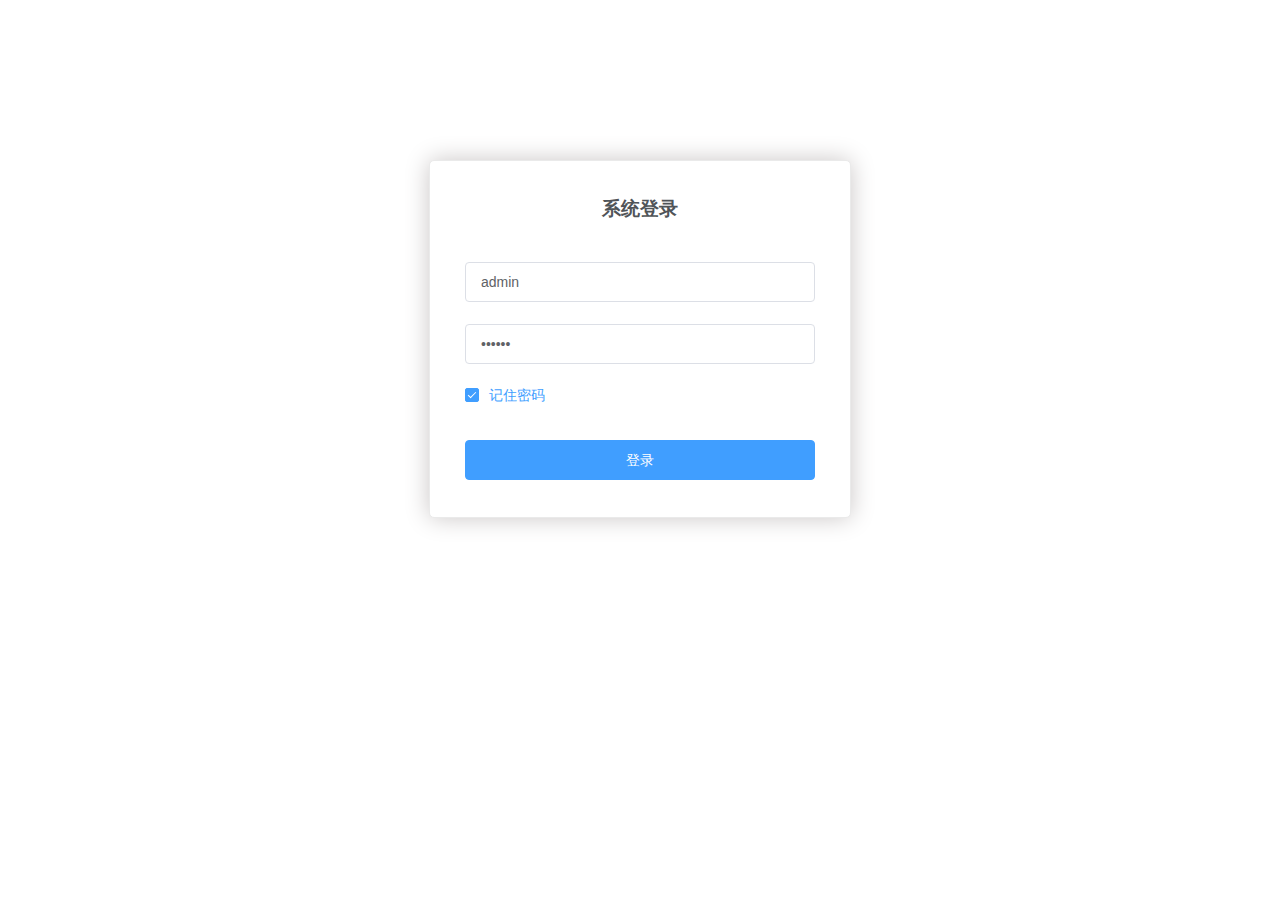
<file: admin.html>
<!DOCTYPE html><html><head><meta charset="utf-8"><meta name="viewport" content="width=device-width,initial-scale=1"><title>智南管理后台</title><link href="assets/css/web.css" rel="stylesheet"></head><body><div id="app"></div><script type="text/javascript" src="assets/js/manifest.js"></script><script type="text/javascript" src="assets/js/vendor.js"></script><script type="text/javascript" src="assets/js/web.js"></script></body></html>
</file>
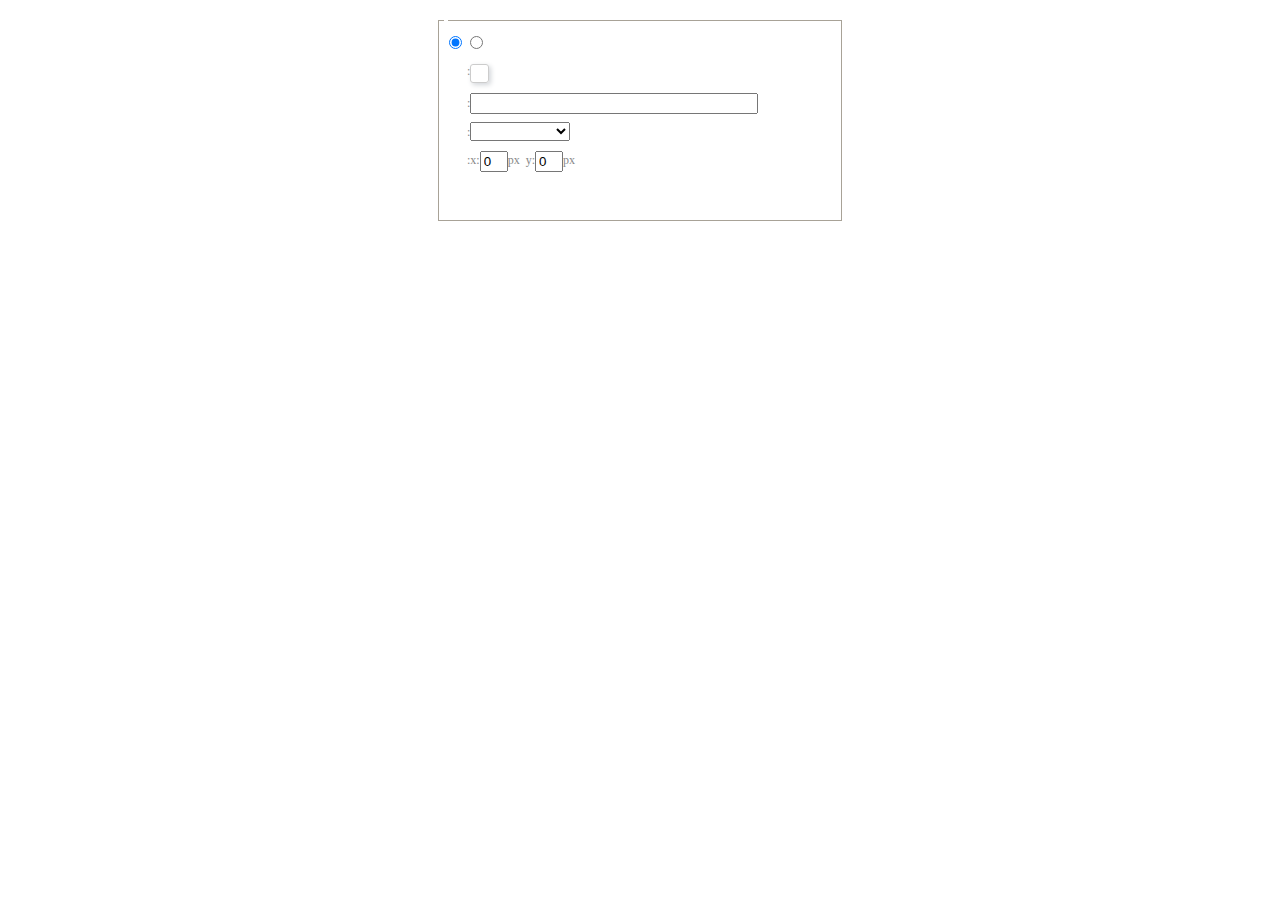
<file: assets/ueditor/dialogs/background/background.html>
<!DOCTYPE HTML>
<html>
<head>
    <meta http-equiv="Content-Type" content="text/html;charset=utf-8"/>
    <script type="text/javascript" src="../internal.js"></script>
    <link rel="stylesheet" type="text/css" href="background.css">
</head>
<body>
    <div id="bg_container" class="wrapper">
        <div id="tabHeads" class="tabhead">
            <span class="focus" data-content-id="normal"><var id="lang_background_normal"></var></span>
            <span class="" data-content-id="imgManager"><var id="lang_background_local"></var></span>
        </div>
        <div id="tabBodys" class="tabbody">
            <div id="normal" class="panel focus">
                <fieldset class="bgarea">
                    <legend><var id="lang_background_set"></var></legend>
                    <div class="content">
                        <div>
                            <label><input id="nocolorRadio" class="iptradio" type="radio" name="t" value="none" checked="checked"><var id="lang_background_none"></var></label>
                            <label><input id="coloredRadio" class="iptradio" type="radio" name="t" value="color"><var id="lang_background_colored"></var></label>
                        </div>
                        <div class="wrapcolor pl">
                            <div class="color">
                                <var id="lang_background_color"></var>:
                            </div>
                            <div id="colorPicker"></div>
                            <div class="clear"></div>
                        </div>
                        <div class="wrapcolor pl">
                            <label><var id="lang_background_netimg"></var>:</label><input class="txt" type="text" id="url">
                        </div>
                        <div id="alignment" class="alignment">
                            <var id="lang_background_align"></var>:<select id="repeatType">
                                <option value="center"></option>
                                <option value="repeat-x"></option>
                                <option value="repeat-y"></option>
                                <option value="repeat"></option>
                                <option value="self"></option>
                            </select>
                        </div>
                        <div id="custom" >
                            <var id="lang_background_position"></var>:x:<input type="text" size="1" id="x" maxlength="4" value="0">px&nbsp;&nbsp;y:<input type="text" size="1" id="y" maxlength="4" value="0">px
                        </div>
                    </div>
                </fieldset>

            </div>
            <div id="imgManager" class="panel">
                <div id="imageList" style=""></div>
            </div>
        </div>
    </div>
    <script type="text/javascript" src="background.js"></script>
</body>
</html>
</file>
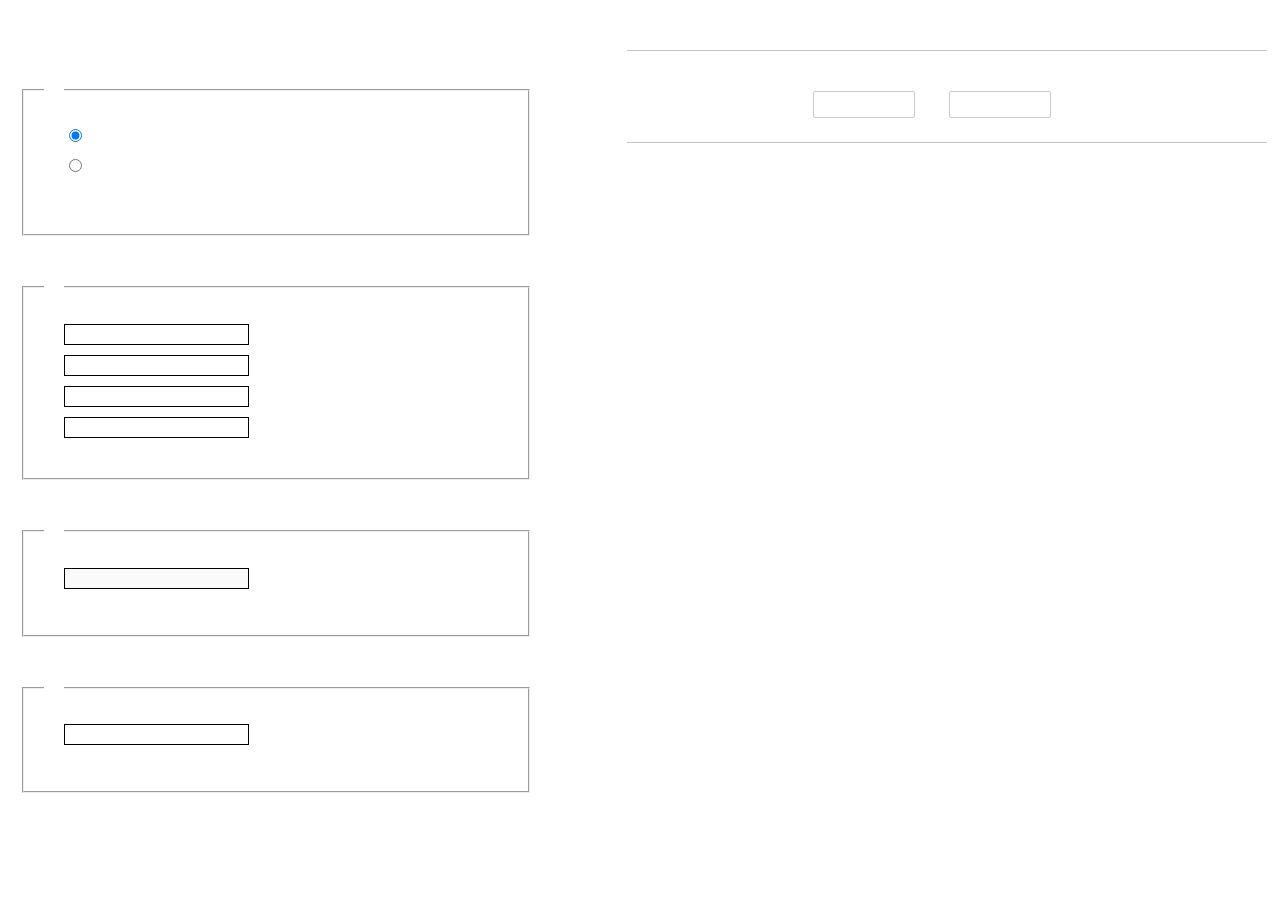
<file: assets/ueditor/dialogs/charts/charts.html>
<!DOCTYPE html>
<html>
    <head>
        <title>chart</title>
        <meta chartset="utf-8">
        <link rel="stylesheet" type="text/css" href="charts.css">
        <script type="text/javascript" src="../internal.js"></script>
    </head>
    <body>
        <div class="main">
            <div class="table-view">
                <h3><var id="lang_data_source"></var></h3>
                <div id="tableContainer" class="table-container"></div>
                <h3><var id="lang_chart_format"></var></h3>
                <form name="data-form">
                    <div class="charts-format">
                        <fieldset>
                            <legend><var id="lang_data_align"></var></legend>
                            <div class="format-item-container">
                                <label>
                                    <input type="radio" class="format-ctrl not-pie-item" name="charts-format" value="1" checked="checked">
                                    <var id="lang_chart_align_same"></var>
                                </label>
                                <label>
                                    <input type="radio" class="format-ctrl not-pie-item" name="charts-format" value="-1">
                                    <var id="lang_chart_align_reverse"></var>
                                </label>
                                <br>
                            </div>
                        </fieldset>
                        <fieldset>
                            <legend><var id="lang_chart_title"></var></legend>
                            <div class="format-item-container">
                                <label>
                                    <var id="lang_chart_main_title"></var><input type="text" name="title" class="data-item">
                                </label>
                                <label>
                                    <var id="lang_chart_sub_title"></var><input type="text" name="sub-title" class="data-item not-pie-item">
                                </label>
                                <label>
                                    <var id="lang_chart_x_title"></var><input type="text" name="x-title" class="data-item not-pie-item">
                                </label>
                                <label>
                                    <var id="lang_chart_y_title"></var><input type="text" name="y-title" class="data-item not-pie-item">
                                </label>
                            </div>
                        </fieldset>
                        <fieldset>
                            <legend><var id="lang_chart_tip"></var></legend>
                            <div class="format-item-container">
                                <label>
                                    <var id="lang_cahrt_tip_prefix"></var>
                                    <input type="text" id="tipInput" name="tip" class="data-item" disabled="disabled">
                                </label>
                                <p><var id="lang_cahrt_tip_description"></var></p>
                            </div>
                        </fieldset>
                        <fieldset>
                            <legend><var id="lang_chart_data_unit"></var></legend>
                            <div class="format-item-container">
                                <label><var id="lang_chart_data_unit_title"></var><input type="text" name="unit" class="data-item"></label>
                                <p><var id="lang_chart_data_unit_description"></var></p>
                            </div>
                        </fieldset>
                    </div>
                </form>
            </div>
            <div class="charts-view">
                <div id="chartsContainer" class="charts-container"></div>
                <div id="chartsType" class="charts-type">
                    <h3><var id="lang_chart_type"></var></h3>
                    <div class="scroll-view">
                        <div class="scroll-container">
                            <div id="scrollBed" class="scroll-bed"></div>
                        </div>
                        <div id="buttonContainer" class="button-container">
                            <a href="#" data-title="prev"><var id="lang_prev_btn"></var></a>
                            <a href="#" data-title="next"><var id="lang_next_btn"></var></a>
                        </div>
                    </div>
                </div>
            </div>
        </div>
        <script src="../../third-party/jquery-1.10.2.min.js"></script>
        <script src="../../third-party/highcharts/highcharts.js"></script>
        <script src="chart.config.js"></script>
        <script src="charts.js"></script>
    </body>
</html>
</file>
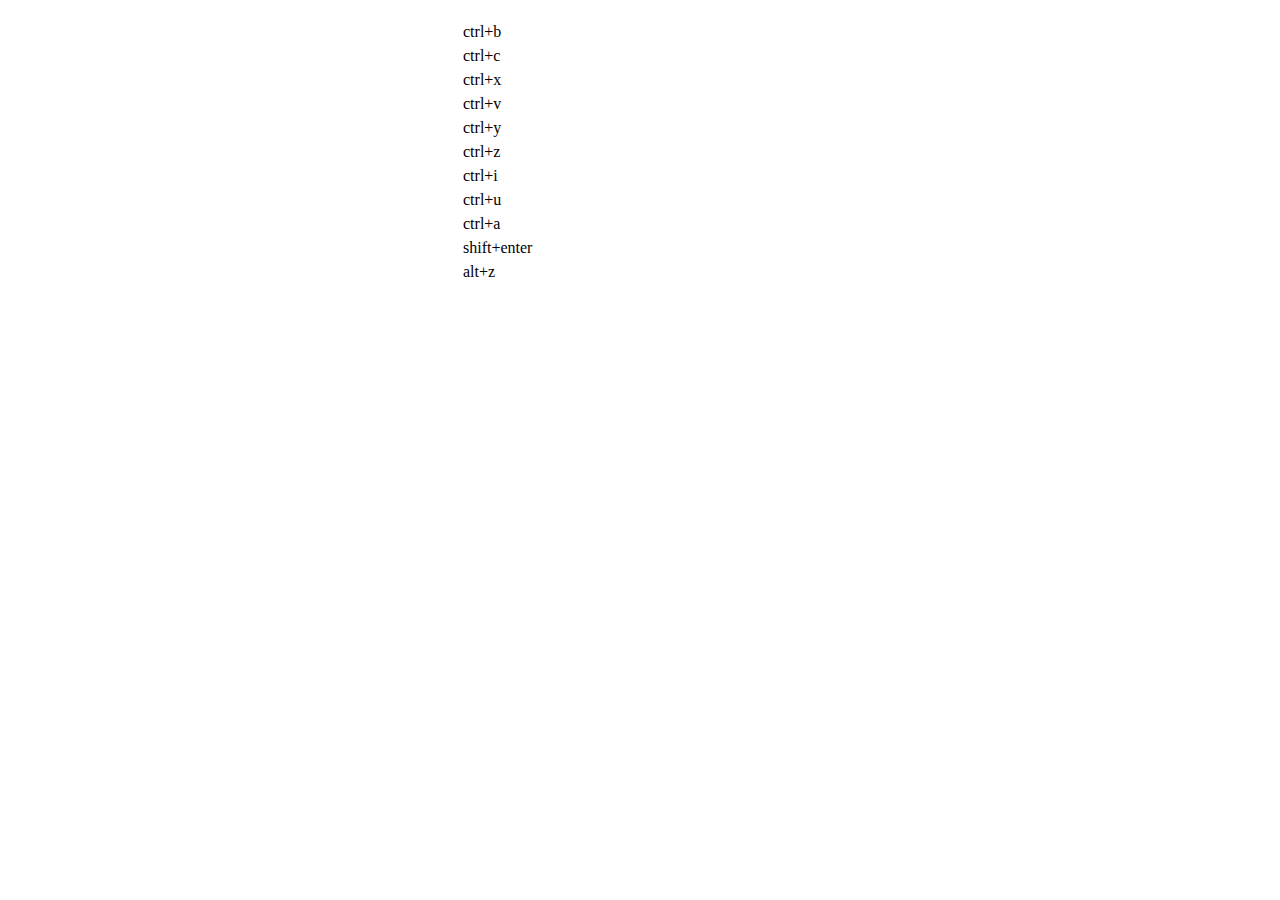
<file: assets/ueditor/dialogs/help/help.html>
<!DOCTYPE HTML PUBLIC "-//W3C//DTD HTML 4.01 Transitional//EN"
        "http://www.w3.org/TR/html4/loose.dtd">
<html>
<head>
    <title>帮助</title>
    <meta content="text/html; charset=utf-8" http-equiv="Content-Type"/>
    <script type="text/javascript" src="../internal.js"></script>
    <link rel="stylesheet" type="text/css" href="help.css">
</head>
<body>
<div class="wrapper" id="helptab">
    <div id="tabHeads" class="tabhead">
        <span class="focus" tabsrc="about"><var id="lang_input_about"></var></span>
        <span tabsrc="shortcuts"><var id="lang_input_shortcuts"></var></span>
    </div>
    <div id="tabBodys" class="tabbody">
        <div id="about" class="panel">
            <h1>UEditor</h1>
            <p id="version"></p>
            <p><var id="lang_input_introduction"></var></p>
        </div>
        <div id="shortcuts" class="panel">
            <table>
                <thead>
                <tr>
                    <td><var id="lang_Txt_shortcuts"></var></td>
                    <td><var id="lang_Txt_func"></var></td>
                </tr>
                </thead>
                <tbody>
                <tr>
                    <td>ctrl+b</td>
                    <td><var id="lang_Txt_bold"></var></td>
                </tr>
                <tr>
                    <td>ctrl+c</td>
                    <td><var id="lang_Txt_copy"></var></td>
                </tr>
                <tr>
                    <td>ctrl+x</td>
                    <td><var id="lang_Txt_cut"></var></td>
                </tr>
                <tr>
                    <td>ctrl+v</td>
                    <td><var id="lang_Txt_Paste"></var></td>
                </tr>
                <tr>
                    <td>ctrl+y</td>
                    <td><var id="lang_Txt_undo"></var></td>
                </tr>
                <tr>
                    <td>ctrl+z</td>
                    <td><var id="lang_Txt_redo"></var></td>
                </tr>
                <tr>
                    <td>ctrl+i</td>
                    <td><var id="lang_Txt_italic"></var></td>
                </tr>
                <tr>
                    <td>ctrl+u</td>
                    <td><var id="lang_Txt_underline"></var></td>
                </tr>
                <tr>
                    <td>ctrl+a</td>
                    <td><var id="lang_Txt_selectAll"></var></td>
                </tr>
                <tr>
                    <td>shift+enter</td>
                    <td><var id="lang_Txt_visualEnter"></var></td>
                </tr>
                <tr>
                    <td>alt+z</td>
                    <td><var id="lang_Txt_fullscreen"></var></td>
                </tr>
                </tbody>
            </table>
        </div>
    </div>
</div>
<script type="text/javascript" src="help.js"></script>
</body>
</html>
</file>
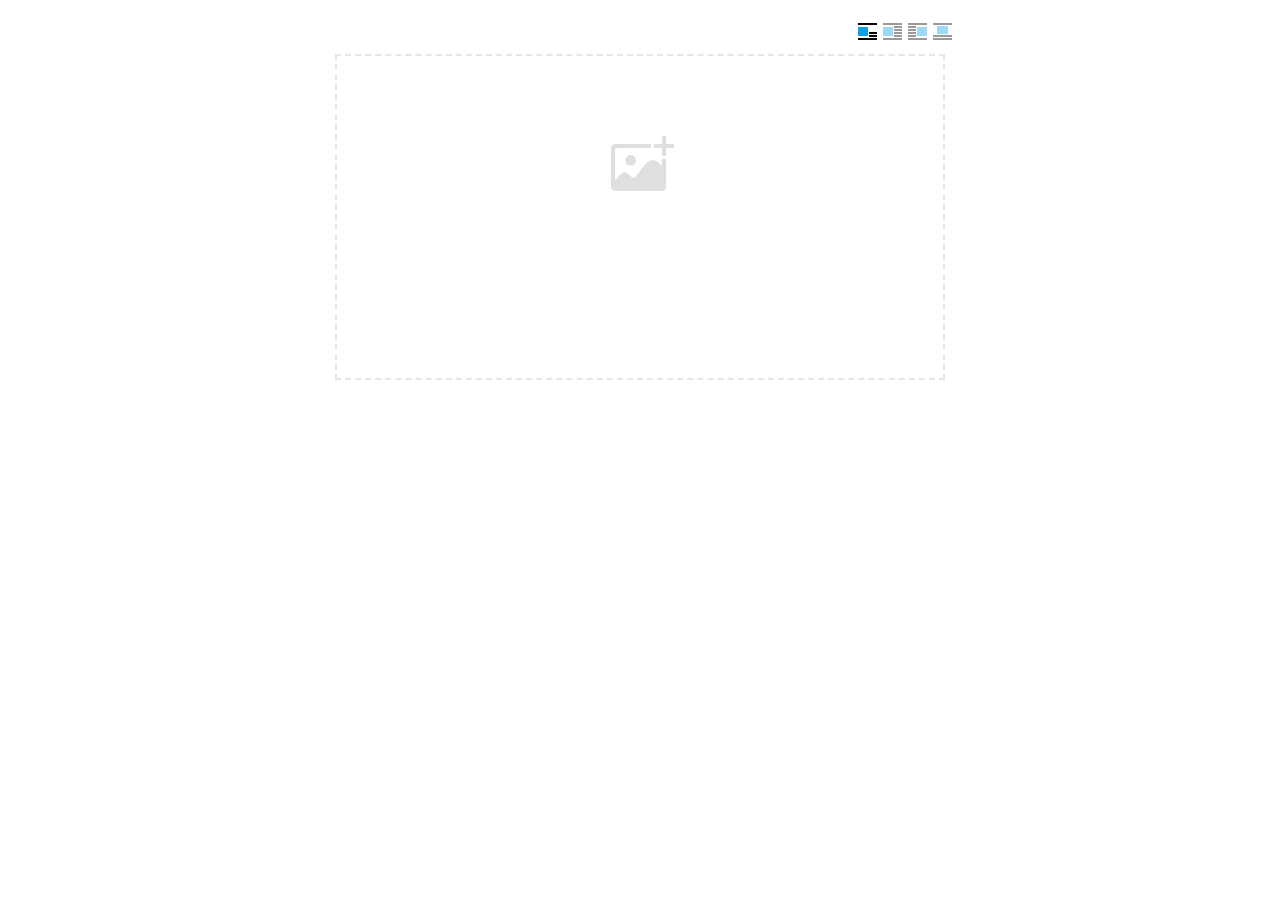
<file: assets/ueditor/dialogs/image/image.html>
<!doctype html>
<html>
<head>
    <meta charset="UTF-8">
    <title>ueditor图片对话框</title>
    <script type="text/javascript" src="../internal.js"></script>

    <!-- jquery -->
    <script type="text/javascript" src="../../third-party/jquery-1.10.2.min.js"></script>

    <!-- webuploader -->
    <script src="../../third-party/webuploader/webuploader.min.js"></script>
    <link rel="stylesheet" type="text/css" href="../../third-party/webuploader/webuploader.css">

    <!-- image dialog -->
    <link rel="stylesheet" href="image.css" type="text/css" />
</head>
<body>

    <div class="wrapper">
        <div id="tabhead" class="tabhead">
            <span class="tab" data-content-id="remote"><var id="lang_tab_remote"></var></span>
            <span class="tab focus" data-content-id="upload"><var id="lang_tab_upload"></var></span>
            <span class="tab" data-content-id="online"><var id="lang_tab_online"></var></span>
            <span class="tab" data-content-id="search"><var id="lang_tab_search"></var></span>
        </div>
        <div class="alignBar">
            <label class="algnLabel"><var id="lang_input_align"></var></label>
                    <span id="alignIcon">
                        <span id="noneAlign" class="none-align focus" data-align="none"></span>
                        <span id="leftAlign" class="left-align" data-align="left"></span>
                        <span id="rightAlign" class="right-align" data-align="right"></span>
                        <span id="centerAlign" class="center-align" data-align="center"></span>
                    </span>
            <input id="align" name="align" type="hidden" value="none"/>
        </div>
        <div id="tabbody" class="tabbody">

            <!-- 远程图片 -->
            <div id="remote" class="panel">
                <div class="top">
                    <div class="row">
                        <label for="url"><var id="lang_input_url"></var></label>
                        <span><input class="text" id="url" type="text"/></span>
                    </div>
                </div>
                <div class="left">
                    <div class="row">
                        <label><var id="lang_input_size"></var></label>
                        <span><var id="lang_input_width">&nbsp;&nbsp;</var><input class="text" type="text" id="width"/>px </span>
                        <span><var id="lang_input_height">&nbsp;&nbsp;</var><input class="text" type="text" id="height"/>px </span>
                        <span><input id="lock" type="checkbox" disabled="disabled"><span id="lockicon"></span></span>
                    </div>
                    <div class="row">
                        <label><var id="lang_input_border"></var></label>
                        <span><input class="text" type="text" id="border"/>px </span>
                    </div>
                    <div class="row">
                        <label><var id="lang_input_vhspace"></var></label>
                        <span><input class="text" type="text" id="vhSpace"/>px </span>
                    </div>
                    <div class="row">
                        <label><var id="lang_input_title"></var></label>
                        <span><input class="text" type="text" id="title"/></span>
                    </div>
                </div>
                <div class="right"><div id="preview"></div></div>
            </div>

            <!-- 上传图片 -->
            <div id="upload" class="panel focus">
                <div id="queueList" class="queueList">
                    <div class="statusBar element-invisible">
                        <div class="progress">
                            <span class="text">0%</span>
                            <span class="percentage"></span>
                        </div><div class="info"></div>
                        <div class="btns">
                            <div id="filePickerBtn"></div>
                            <div class="uploadBtn"><var id="lang_start_upload"></var></div>
                        </div>
                    </div>
                    <div id="dndArea" class="placeholder">
                        <div class="filePickerContainer">
                            <div id="filePickerReady"></div>
                        </div>
                    </div>
                    <ul class="filelist element-invisible">
                        <li id="filePickerBlock" class="filePickerBlock"></li>
                    </ul>
                </div>
            </div>

            <!-- 在线图片 -->
            <div id="online" class="panel">
                <div id="imageList"><var id="lang_imgLoading"></var></div>
            </div>

            <!-- 搜索图片 -->
            <div id="search" class="panel">
                <div class="searchBar">
                    <input id="searchTxt" class="searchTxt text" type="text" />
                    <select id="searchType" class="searchType">
                        <option value="&s=4&z=0"></option>
                        <option value="&s=1&z=19"></option>
                        <option value="&s=2&z=0"></option>
                        <option value="&s=3&z=0"></option>
                    </select>
                    <input id="searchReset" type="button"  />
                    <input id="searchBtn" type="button"  />
                </div>
                <div id="searchList" class="searchList"><ul id="searchListUl"></ul></div>
            </div>

        </div>
    </div>
    <script type="text/javascript" src="image.js"></script>

</body>
</html>
</file>
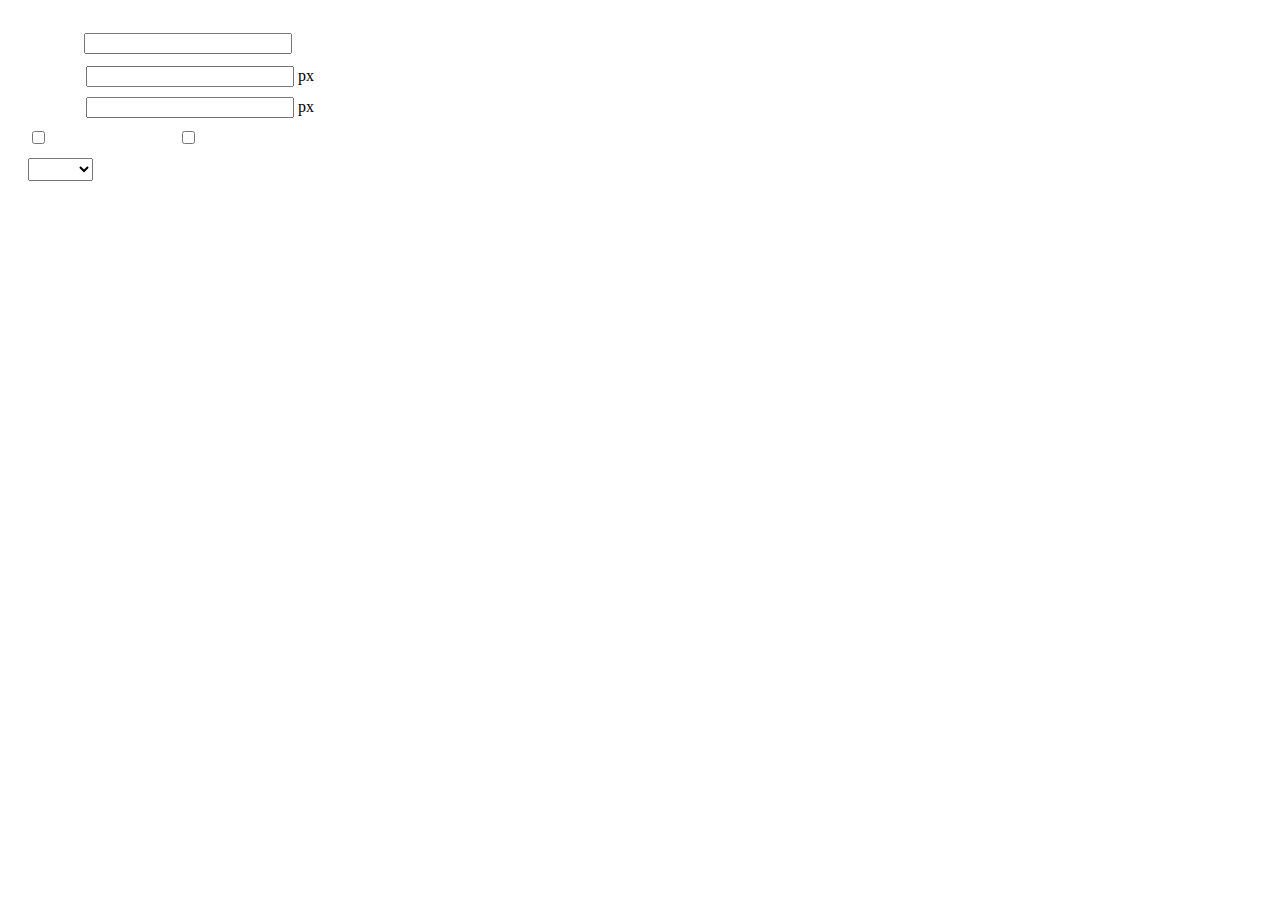
<file: assets/ueditor/dialogs/insertframe/insertframe.html>
<!DOCTYPE html>
<html>
<head>
    <meta http-equiv="Content-Type" content="text/html; charset=utf-8"/>
    <title></title>
    <script type="text/javascript" src="../internal.js"></script>
    <style type="text/css">
        .warp {width: 320px;height: 153px;margin-left:5px;padding: 20px 0 0 15px;position: relative;}
        #url {width: 290px; margin-bottom: 2px; margin-left: -6px; margin-left: -2px\9;*margin-left:0;_margin-left:0; }
        .format span{display: inline-block; width: 58px;text-align: center; zoom:1;}
        table td{padding:5px 0;}
        #align{width: 65px;height: 23px;line-height: 22px;}
    </style>
</head>
<body>
<div class="warp">
        <table width="300" cellpadding="0" cellspacing="0">
            <tr>
                <td colspan="2" class="format">
                    <span><var id="lang_input_address"></var></span>
                    <input style="width:200px" id="url" type="text" value=""/>
                </td>
            </tr>
            <tr>
                <td colspan="2" class="format"><span><var id="lang_input_width"></var></span><input style="width:200px" type="text" id="width"/> px</td>

            </tr>
            <tr>
                <td colspan="2" class="format"><span><var id="lang_input_height"></var></span><input style="width:200px" type="text" id="height"/> px</td>
            </tr>
            <tr>
                <td><span><var id="lang_input_isScroll"></var></span><input type="checkbox" id="scroll"/> </td>
                <td><span><var id="lang_input_frameborder"></var></span><input type="checkbox" id="frameborder"/> </td>
            </tr>

            <tr>
                <td colspan="2"><span><var id="lang_input_alignMode"></var></span>
                    <select id="align">
                        <option value=""></option>
                        <option value="left"></option>
                        <option value="right"></option>
                    </select>
                </td>
            </tr>
        </table>
</div>
<script type="text/javascript">
    var iframe = editor._iframe;
    if(iframe){
        $G("url").value = iframe.getAttribute("src")||"";
        $G("width").value = iframe.getAttribute("width")||iframe.style.width.replace("px","")||"";
        $G("height").value = iframe.getAttribute("height") || iframe.style.height.replace("px","") ||"";
        $G("scroll").checked = (iframe.getAttribute("scrolling") == "yes") ? true : false;
        $G("frameborder").checked = (iframe.getAttribute("frameborder") == "1") ? true : false;
        $G("align").value = iframe.align ? iframe.align : "";
    }
    function queding(){
        var  url = $G("url").value.replace(/^\s*|\s*$/ig,""),
                width = $G("width").value,
                height = $G("height").value,
                scroll = $G("scroll"),
                frameborder = $G("frameborder"),
                float = $G("align").value,
                newIframe = editor.document.createElement("iframe"),
                div;
        if(!url){
            alert(lang.enterAddress);
            return false;
        }
        newIframe.setAttribute("src",/http:\/\/|https:\/\//ig.test(url) ? url : "http://"+url);
        /^[1-9]+[.]?\d*$/g.test( width ) ? newIframe.setAttribute("width",width) : "";
        /^[1-9]+[.]?\d*$/g.test( height ) ? newIframe.setAttribute("height",height) : "";
        scroll.checked ?  newIframe.setAttribute("scrolling","yes") : newIframe.setAttribute("scrolling","no");
        frameborder.checked ?  newIframe.setAttribute("frameborder","1",0) : newIframe.setAttribute("frameborder","0",0);
        float ? newIframe.setAttribute("align",float) :  newIframe.setAttribute("align","");
        if(iframe){
            iframe.parentNode.insertBefore(newIframe,iframe);
            domUtils.remove(iframe);
        }else{
            div = editor.document.createElement("div");
            div.appendChild(newIframe);
            editor.execCommand("inserthtml",div.innerHTML);
        }
        editor._iframe = null;
        dialog.close();
    }
    dialog.onok = queding;
    $G("url").onkeydown = function(evt){
        evt = evt || event;
        if(evt.keyCode == 13){
            queding();
        }
    };
    $focus($G( "url" ));

</script>
</body>
</html>
</file>
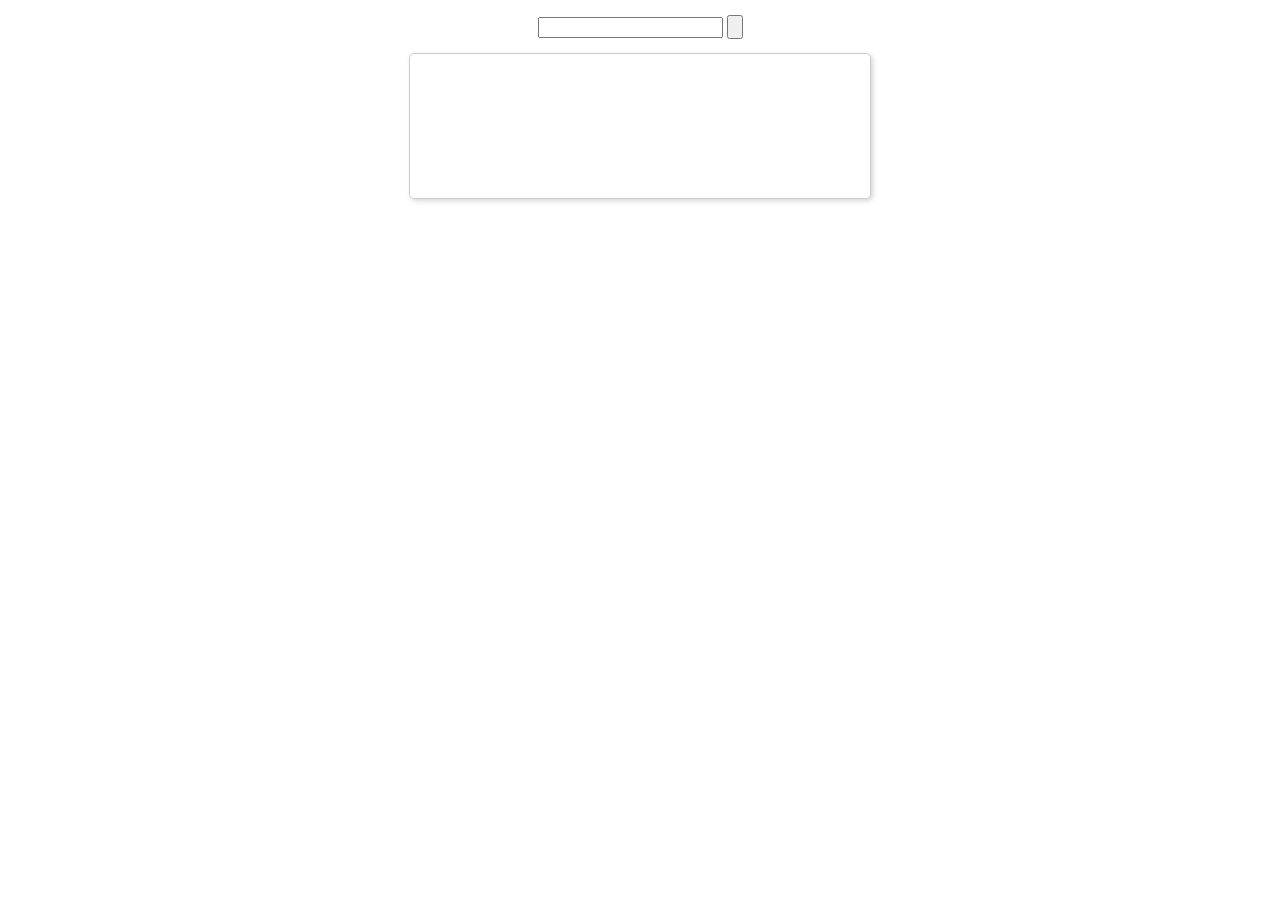
<file: assets/ueditor/dialogs/music/music.html>
<!DOCTYPE html>
<html>
<head>
    <meta http-equiv="content-type" content="text/html; charset=utf-8">
    <title>插入音乐</title>
    <script type="text/javascript" src="../internal.js"></script>
    <link rel="stylesheet" type="text/css" href="music.css">
</head>
<body>
<div class="wrapper">
    <div class="searchBar">
        <input id="J_searchName" type="text"/>
        <input type="button" class="searchBtn" id="J_searchBtn">
    </div>
    <div class="resultBar" id="J_resultBar">
        <div class="loading" style="display:none"></div>
        <div class="empty"><var id="lang_input_tips"></var></div>
    </div>
    <div id="J_preview"></div>
</div>
<script type="text/javascript" src="music.js"></script>
<script type="text/javascript">
    var music = new Music;
    dialog.onok = function () {
        music.exec();
    };
    dialog.oncancel = function () {
        $G('J_preview').innerHTML = "";
    };
</script>
</body>
</html>
</file>
<file: assets/css/web.css>
body{padding:0;margin:0 auto}a{text-decoration:none}#app{font-family:Avenir,Helvetica,Arial,sans-serif;-webkit-font-smoothing:antialiased;-moz-osx-font-smoothing:grayscale;text-align:left;color:#2c3e50}.login-container[data-v-7f96959e]{border-radius:5px;-moz-border-radius:5px;background-clip:padding-box;margin:160px auto;width:350px;padding:35px 35px 15px;background:#fff;border:1px solid #eaeaea;box-shadow:0 0 25px #cac6c6;background:-o-linear-gradient(top,#fff,#6495ed)}.login-container .title[data-v-7f96959e]{margin:0 auto 40px;text-align:center;color:#505458}.login-container .remember[data-v-7f96959e]{margin:0 0 35px}.el-table{border-top:1px solid #dfe6ec;border-right:1px solid #dfe6ec;border-left:1px solid #dfe6ec}.el-table th{background-color:#eef1f6;color:#1f2d3d}.container .m-portlet{box-shadow:0 1px 15px 1px rgba(113,106,202,.08);background-color:#fff;margin-bottom:30px}.container .m-portlet.marginles{margin:0}.container .m-portlet-body{padding:20px}.container .m-portlet-body .toolbar-page{margin-top:20px}.container .m-portlet-body .toolbar-page:after{content:"";display:table;clear:both}.container .m-portlet-body .toolbar-page .el-pagination{float:right}.el-menu-item[data-v-5142d555]{color:#868aa8}.el-menu-item[data-v-5142d555]:focus,.el-menu-item[data-v-5142d555]:hover{background-color:#292b3a}.el-menu-item.is-active[data-v-5142d555],.el-menu-item.is-active[data-v-5142d555]:hover{background-color:#292b3a;color:#716aca}.container[data-v-5142d555]{position:absolute;top:0;bottom:0;width:100%}.container .topbar-wrap[data-v-5142d555]{position:fixed;left:0;top:0;z-index:101;height:70px;-webkit-backface-visibility:hidden;backface-visibility:hidden}.container .topbar-fluid[data-v-5142d555]{display:table;table-layout:fixed;width:100%;height:70px}.container .topbar-wrap .topbar-brand[data-v-5142d555]{display:table-cell;vertical-align:top;height:70px;width:180px;background-color:#282a3c;vertical-align:middle}.container .topbar-wrap .topbar-account[data-v-5142d555]{display:table-cell;vertical-align:top;height:100%;background-color:#fff;box-shadow:0 1px 15px 1px rgba(113,106,202,.1)}.container .topbar-wrap .topbar-logo[data-v-5142d555]{font-size:32px;color:#d7212c;vertical-align:middle;margin:0 10px}.container .topbar-wrap .topbar-title[data-v-5142d555]{font-size:24px;color:#fff;vertical-align:middle}.container .topbar-wrap .topbar-user[data-v-5142d555]{float:right;padding:25px 10px}.container .topbar-wrap .userinfo-inner[data-v-5142d555]{cursor:pointer;color:#676c7b;font-size:20px;line-height:1}.container .topbar-wrap .topbar-opts[data-v-5142d555]{padding:15px;margin-right:160px}.container .main[data-v-5142d555]{display:-webkit-box;display:-ms-flexbox;display:flex;position:absolute;top:70px;bottom:0;overflow:hidden}.container aside[data-v-5142d555]{-webkit-box-flex:0;-ms-flex:0 0 180px;flex:0 0 180px;width:180px}.container aside .el-menu[data-v-5142d555]{height:100%;border-radius:0;background-color:#2c2e3e;border-right:none}.container aside .collapsed[data-v-5142d555]{width:50px}.container aside .collapsed .submenu[data-v-5142d555]{position:absolute;top:0;left:50px;z-index:9999;height:auto;display:none}.container .menu-collapsed[data-v-5142d555]{-webkit-box-flex:0;-ms-flex:0 0 50px;flex:0 0 50px;width:50px}.container .menu-expanded[data-v-5142d555]{-webkit-box-flex:0;-ms-flex:0 0 180px;flex:0 0 180px;width:180px}.container .menu-toggle[data-v-5142d555]{background:#4a5064;text-align:center;color:#fff;height:26px;line-height:30px}.container .content-container[data-v-5142d555]{background:#f2f3f8;-webkit-box-flex:1;-ms-flex:1;flex:1;overflow-y:auto;padding:30px}.container .content-container .content-wrapper[data-v-5142d555]{box-sizing:border-box}.el-pagination--small .arrow.disabled,.el-table--hidden,.el-table .hidden-columns,.el-table td.is-hidden>*,.el-table th.is-hidden>*{visibility:hidden}@font-face{font-family:element-icons;src:url([data-uri]) format("woff"),url(../fonts/element-icons.ttf) format("truetype");font-weight:400;font-style:normal}[class*=" el-icon-"],[class^=el-icon-]{font-family:element-icons!important;speak:none;font-style:normal;font-weight:400;font-variant:normal;text-transform:none;line-height:1;vertical-align:baseline;display:inline-block;-webkit-font-smoothing:antialiased;-moz-osx-font-smoothing:grayscale}.el-icon-info:before{content:"\E61A"}.el-icon-error:before{content:"\E62C"}.el-icon-success:before{content:"\E62D"}.el-icon-warning:before{content:"\E62E"}.el-icon-question:before{content:"\E634"}.el-icon-back:before{content:"\E606"}.el-icon-arrow-left:before{content:"\E600"}.el-icon-arrow-down:before{content:"\E603"}.el-icon-arrow-right:before{content:"\E604"}.el-icon-arrow-up:before{content:"\E605"}.el-icon-caret-left:before{content:"\E60A"}.el-icon-caret-bottom:before{content:"\E60B"}.el-icon-caret-top:before{content:"\E60C"}.el-icon-caret-right:before{content:"\E60E"}.el-icon-d-arrow-left:before{content:"\E610"}.el-icon-d-arrow-right:before{content:"\E613"}.el-icon-minus:before{content:"\E621"}.el-icon-plus:before{content:"\E62B"}.el-icon-remove:before{content:"\E635"}.el-icon-circle-plus:before{content:"\E601"}.el-icon-remove-outline:before{content:"\E63C"}.el-icon-circle-plus-outline:before{content:"\E602"}.el-icon-close:before{content:"\E60F"}.el-icon-check:before{content:"\E611"}.el-icon-circle-close:before{content:"\E607"}.el-icon-circle-check:before{content:"\E639"}.el-icon-circle-close-outline:before{content:"\E609"}.el-icon-circle-check-outline:before{content:"\E63E"}.el-icon-zoom-out:before{content:"\E645"}.el-icon-zoom-in:before{content:"\E641"}.el-icon-d-caret:before{content:"\E615"}.el-icon-sort:before{content:"\E640"}.el-icon-sort-down:before{content:"\E630"}.el-icon-sort-up:before{content:"\E631"}.el-icon-tickets:before{content:"\E63F"}.el-icon-document:before{content:"\E614"}.el-icon-goods:before{content:"\E618"}.el-icon-sold-out:before{content:"\E63B"}.el-icon-news:before{content:"\E625"}.el-icon-message:before{content:"\E61B"}.el-icon-date:before{content:"\E608"}.el-icon-printer:before{content:"\E62F"}.el-icon-time:before{content:"\E642"}.el-icon-bell:before{content:"\E622"}.el-icon-mobile-phone:before{content:"\E624"}.el-icon-service:before{content:"\E63A"}.el-icon-view:before{content:"\E643"}.el-icon-menu:before{content:"\E620"}.el-icon-more:before{content:"\E646"}.el-icon-more-outline:before{content:"\E626"}.el-icon-star-on:before{content:"\E637"}.el-icon-star-off:before{content:"\E63D"}.el-icon-location:before{content:"\E61D"}.el-icon-location-outline:before{content:"\E61F"}.el-icon-phone:before{content:"\E627"}.el-icon-phone-outline:before{content:"\E628"}.el-icon-picture:before{content:"\E629"}.el-icon-picture-outline:before{content:"\E62A"}.el-icon-delete:before{content:"\E612"}.el-icon-search:before{content:"\E619"}.el-icon-edit:before{content:"\E61C"}.el-icon-edit-outline:before{content:"\E616"}.el-icon-rank:before{content:"\E632"}.el-icon-refresh:before{content:"\E633"}.el-icon-share:before{content:"\E636"}.el-icon-setting:before{content:"\E638"}.el-icon-upload:before{content:"\E60D"}.el-icon-upload2:before{content:"\E644"}.el-icon-download:before{content:"\E617"}.el-icon-loading:before{content:"\E61E"}.el-icon-loading{-webkit-animation:rotating 2s linear infinite;animation:rotating 2s linear infinite}.el-icon--right{margin-left:5px}.el-icon--left{margin-right:5px}@-webkit-keyframes rotating{0%{-webkit-transform:rotate(0);transform:rotate(0)}to{-webkit-transform:rotate(1turn);transform:rotate(1turn)}}@keyframes rotating{0%{-webkit-transform:rotate(0);transform:rotate(0)}to{-webkit-transform:rotate(1turn);transform:rotate(1turn)}}.el-pagination{white-space:nowrap;padding:2px 5px;color:#303133;font-weight:700}.el-pagination:after,.el-pagination:before{display:table;content:""}.el-pagination:after{clear:both}.el-pagination button,.el-pagination span:not([class*=suffix]){display:inline-block;font-size:13px;min-width:35.5px;height:28px;line-height:28px;vertical-align:top;box-sizing:border-box}.el-pager li,.el-pagination__editor{-webkit-box-sizing:border-box;text-align:center}.el-pagination .el-input__inner{text-align:center;-moz-appearance:textfield}.el-pagination .el-input__suffix{right:0;-webkit-transform:scale(.8);transform:scale(.8)}.el-pagination .el-select .el-input{width:100px;margin:0 5px}.el-pagination .el-select .el-input .el-input__inner{padding-right:25px;border-radius:3px;height:28px}.el-pagination button{border:none;padding:0 6px;background:0 0}.el-pagination button:focus{outline:0}.el-pagination button:hover{color:#409eff}.el-pagination button.disabled{color:#c0c4cc;background-color:#fff;cursor:not-allowed}.el-pager li,.el-pager li.btn-quicknext:hover,.el-pager li.btn-quickprev:hover{cursor:pointer}.el-pagination .btn-next,.el-pagination .btn-prev{background:50% no-repeat #fff;background-size:16px;cursor:pointer;margin:0;color:#303133}.el-pagination .btn-next .el-icon,.el-pagination .btn-prev .el-icon{display:block;font-size:12px;font-weight:700}.el-pagination .btn-prev{padding-right:12px}.el-pagination .btn-next{padding-left:12px}.el-pagination--small .btn-next,.el-pagination--small .btn-prev,.el-pagination--small .el-pager li,.el-pagination--small .el-pager li:last-child{border-color:transparent;font-size:12px;line-height:22px;height:22px;min-width:22px}.el-pagination__sizes{margin:0 10px 0 0;font-weight:400;color:#606266}.el-pagination__sizes .el-input .el-input__inner{font-size:13px;padding-left:8px}.el-pagination__sizes .el-input .el-input__inner:hover{border-color:#409eff}.el-pagination__total{margin-right:10px;font-weight:400;color:#606266}.el-pagination__jump{margin-left:24px;font-weight:400;color:#606266}.el-pagination__jump .el-input__inner{padding:0 3px}.el-pagination__rightwrapper{float:right}.el-pagination__editor{line-height:18px;padding:0 2px;height:28px;margin:0 2px;box-sizing:border-box;border-radius:3px}.el-pager,.el-pagination.is-background .btn-next,.el-pagination.is-background .btn-prev{padding:0}.el-pagination__editor.el-input{width:50px}.el-pagination__editor.el-input .el-input__inner{height:28px}.el-pagination__editor .el-input__inner::-webkit-inner-spin-button,.el-pagination__editor .el-input__inner::-webkit-outer-spin-button{-webkit-appearance:none;margin:0}.el-pagination.is-background .btn-next,.el-pagination.is-background .btn-prev,.el-pagination.is-background .el-pager li{margin:0 5px;background-color:#f4f4f5;color:#606266;min-width:30px;border-radius:2px}.el-pagination.is-background .btn-next.disabled,.el-pagination.is-background .btn-prev.disabled{color:#c0c4cc}.el-pagination.is-background .el-pager li:hover{color:#409eff}.el-pagination.is-background .el-pager li.active{background-color:#409eff;color:#fff}.el-pagination.is-background.el-pagination--small .btn-next,.el-pagination.is-background.el-pagination--small .btn-prev,.el-pagination.is-background.el-pagination--small .el-pager li{margin:0 3px;min-width:22px}.el-pager,.el-pager li{vertical-align:top;margin:0;display:inline-block}.el-pager{user-select:none;list-style:none;font-size:0}.el-pager,.el-radio,.el-table th{-webkit-user-select:none;-moz-user-select:none;-ms-user-select:none}.el-pager .more:before{line-height:30px}.el-pager li{padding:0 4px;background:#fff;font-size:13px;min-width:35.5px;height:28px;line-height:28px;box-sizing:border-box}.el-menu--collapse .el-menu .el-submenu,.el-menu--popup{min-width:200px}.el-dialog,.el-dialog__footer{-webkit-box-sizing:border-box}.el-pager li.btn-quicknext,.el-pager li.btn-quickprev{line-height:28px;color:#303133}.el-pager li.active+li{border-left:0}.el-pager li:hover{color:#409eff}.el-pager li.active{color:#409eff;cursor:default}@-webkit-keyframes v-modal-in{0%{opacity:0}}@-webkit-keyframes v-modal-out{to{opacity:0}}.el-dialog{position:relative;margin:0 auto 50px;background:#fff;border-radius:2px;box-shadow:0 1px 3px rgba(0,0,0,.3);box-sizing:border-box;width:50%}.el-dialog.is-fullscreen{width:100%;margin-top:0;margin-bottom:0;height:100%;overflow:auto}.el-dialog__wrapper{position:fixed;top:0;right:0;bottom:0;left:0;overflow:auto;margin:0}.el-dialog__header{padding:20px 20px 10px}.el-dialog__headerbtn{position:absolute;top:20px;right:20px;padding:0;background:0 0;border:none;outline:0;cursor:pointer;font-size:16px}.el-dialog__headerbtn .el-dialog__close{color:#909399}.el-dialog__headerbtn:focus .el-dialog__close,.el-dialog__headerbtn:hover .el-dialog__close{color:#409eff}.el-dialog__title{line-height:24px;font-size:18px;color:#303133}.el-dialog__body{padding:30px 20px;color:#606266;line-height:24px;font-size:14px}.el-dialog__footer{padding:10px 20px 20px;text-align:right;box-sizing:border-box}.el-dialog--center{text-align:center}.el-dialog--center .el-dialog__body{text-align:initial;padding:25px 25px 30px}.el-dialog--center .el-dialog__footer{text-align:inherit}.dialog-fade-enter-active{-webkit-animation:dialog-fade-in .3s;animation:dialog-fade-in .3s}.dialog-fade-leave-active{-webkit-animation:dialog-fade-out .3s;animation:dialog-fade-out .3s}@-webkit-keyframes dialog-fade-in{0%{-webkit-transform:translate3d(0,-20px,0);transform:translate3d(0,-20px,0);opacity:0}to{-webkit-transform:translateZ(0);transform:translateZ(0);opacity:1}}@keyframes dialog-fade-in{0%{-webkit-transform:translate3d(0,-20px,0);transform:translate3d(0,-20px,0);opacity:0}to{-webkit-transform:translateZ(0);transform:translateZ(0);opacity:1}}@-webkit-keyframes dialog-fade-out{0%{-webkit-transform:translateZ(0);transform:translateZ(0);opacity:1}to{-webkit-transform:translate3d(0,-20px,0);transform:translate3d(0,-20px,0);opacity:0}}@keyframes dialog-fade-out{0%{-webkit-transform:translateZ(0);transform:translateZ(0);opacity:1}to{-webkit-transform:translate3d(0,-20px,0);transform:translate3d(0,-20px,0);opacity:0}}.el-autocomplete{position:relative;display:inline-block}.el-autocomplete-suggestion{margin:5px 0;box-shadow:0 2px 12px 0 rgba(0,0,0,.1);border-radius:4px}.el-dropdown-menu,.el-menu--collapse .el-submenu .el-menu{z-index:10;-webkit-box-shadow:0 2px 12px 0 rgba(0,0,0,.1)}.el-autocomplete-suggestion__wrap{max-height:280px;padding:10px 0;box-sizing:border-box;overflow:auto;background-color:#fff;border:1px solid #e4e7ed;border-radius:4px}.el-autocomplete-suggestion__list{margin:0;padding:0}.el-autocomplete-suggestion li{padding:0 20px;margin:0;line-height:34px;cursor:pointer;color:#606266;font-size:14px;list-style:none;white-space:nowrap;overflow:hidden;text-overflow:ellipsis}.el-autocomplete-suggestion li.highlighted,.el-autocomplete-suggestion li:hover{background-color:#f5f7fa}.el-autocomplete-suggestion li.divider{margin-top:6px;border-top:1px solid #000}.el-autocomplete-suggestion li.divider:last-child{margin-bottom:-6px}.el-autocomplete-suggestion.is-loading li{text-align:center;height:100px;line-height:100px;font-size:20px;color:#999}.el-autocomplete-suggestion.is-loading li:after{display:inline-block;content:"";height:100%;vertical-align:middle}.el-autocomplete-suggestion.is-loading li:hover{background-color:#fff}.el-autocomplete-suggestion.is-loading .el-icon-loading{vertical-align:middle}.el-dropdown{display:inline-block;position:relative;color:#606266;font-size:14px}.el-dropdown .el-button-group{display:block}.el-dropdown .el-button-group .el-button{float:none}.el-dropdown .el-dropdown__caret-button{padding-left:5px;padding-right:5px;position:relative;border-left:none}.el-dropdown .el-dropdown__caret-button:before{content:"";position:absolute;display:block;width:1px;top:5px;bottom:5px;left:0;background:hsla(0,0%,100%,.5)}.el-dropdown .el-dropdown__caret-button:hover:before{top:0;bottom:0}.el-dropdown .el-dropdown__caret-button .el-dropdown__icon{padding-left:0}.el-dropdown__icon{font-size:12px;margin:0 3px}.el-dropdown .el-dropdown-selfdefine:focus:active,.el-dropdown .el-dropdown-selfdefine:focus:not(.focusing){outline-width:0}.el-dropdown-menu{position:absolute;top:0;left:0;padding:10px 0;margin:5px 0;background-color:#fff;border:1px solid #ebeef5;border-radius:4px;box-shadow:0 2px 12px 0 rgba(0,0,0,.1)}.el-dropdown-menu__item{list-style:none;line-height:36px;padding:0 20px;margin:0;font-size:14px;color:#606266;cursor:pointer;outline:0}.el-dropdown-menu__item:focus,.el-dropdown-menu__item:not(.is-disabled):hover{background-color:#ecf5ff;color:#66b1ff}.el-dropdown-menu__item--divided:before,.el-menu,.el-menu--horizontal>.el-menu-item:not(.is-disabled):focus,.el-menu--horizontal>.el-menu-item:not(.is-disabled):hover,.el-menu--horizontal>.el-submenu .el-submenu__title:hover{background-color:#fff}.el-dropdown-menu__item--divided{position:relative;margin-top:6px;border-top:1px solid #ebeef5}.el-dropdown-menu__item--divided:before{content:"";height:6px;display:block;margin:0 -20px}.el-dropdown-menu__item.is-disabled{cursor:default;color:#bbb;pointer-events:none}.el-dropdown-menu--medium{padding:6px 0}.el-dropdown-menu--medium .el-dropdown-menu__item{line-height:30px;padding:0 17px;font-size:14px}.el-dropdown-menu--medium .el-dropdown-menu__item.el-dropdown-menu__item--divided{margin-top:6px}.el-dropdown-menu--medium .el-dropdown-menu__item.el-dropdown-menu__item--divided:before{height:6px;margin:0 -17px}.el-dropdown-menu--small{padding:6px 0}.el-dropdown-menu--small .el-dropdown-menu__item{line-height:27px;padding:0 15px;font-size:13px}.el-dropdown-menu--small .el-dropdown-menu__item.el-dropdown-menu__item--divided{margin-top:4px}.el-dropdown-menu--small .el-dropdown-menu__item.el-dropdown-menu__item--divided:before{height:4px;margin:0 -15px}.el-dropdown-menu--mini{padding:3px 0}.el-dropdown-menu--mini .el-dropdown-menu__item{line-height:24px;padding:0 10px;font-size:12px}.el-dropdown-menu--mini .el-dropdown-menu__item.el-dropdown-menu__item--divided{margin-top:3px}.el-dropdown-menu--mini .el-dropdown-menu__item.el-dropdown-menu__item--divided:before{height:3px;margin:0 -10px}.el-menu{border-right:1px solid #e6e6e6;list-style:none;position:relative;margin:0;padding-left:0}.el-menu:after,.el-menu:before{display:table;content:""}.el-menu:after{clear:both}.el-menu--horizontal{border-right:none;border-bottom:1px solid #e6e6e6}.el-menu--horizontal>.el-menu-item{float:left;height:60px;line-height:60px;margin:0;border-bottom:2px solid transparent;color:#909399}.el-menu--horizontal>.el-menu-item a,.el-menu--horizontal>.el-menu-item a:hover{color:inherit}.el-menu--horizontal>.el-submenu{float:left}.el-menu--horizontal>.el-submenu:focus,.el-menu--horizontal>.el-submenu:hover{outline:0}.el-menu--horizontal>.el-submenu:focus .el-submenu__title,.el-menu--horizontal>.el-submenu:hover .el-submenu__title{color:#303133}.el-menu--horizontal>.el-submenu.is-active .el-submenu__title{border-bottom:2px solid #409eff;color:#303133}.el-menu--horizontal>.el-submenu .el-submenu__title{height:60px;line-height:60px;border-bottom:2px solid transparent;color:#909399}.el-menu--horizontal>.el-submenu .el-submenu__icon-arrow{position:static;vertical-align:middle;margin-left:8px;margin-top:-3px}.el-menu--horizontal .el-menu .el-menu-item,.el-menu--horizontal .el-menu .el-submenu__title{background-color:#fff;float:none;height:36px;line-height:36px;padding:0 10px;color:#909399}.el-menu--horizontal .el-menu .el-menu-item.is-active,.el-menu--horizontal .el-menu .el-submenu__title.is-active{color:#303133}.el-menu--horizontal .el-menu-item:not(.is-disabled):focus,.el-menu--horizontal .el-menu-item:not(.is-disabled):hover{outline:0;color:#303133}.el-menu--horizontal>.el-menu-item.is-active{border-bottom:2px solid #409eff;color:#303133}.el-menu--collapse{width:64px}.el-menu--collapse>.el-menu-item [class^=el-icon-],.el-menu--collapse>.el-submenu>.el-submenu__title [class^=el-icon-]{margin:0;vertical-align:middle;width:24px;text-align:center}.el-menu--collapse>.el-menu-item .el-submenu__icon-arrow,.el-menu--collapse>.el-submenu>.el-submenu__title .el-submenu__icon-arrow{display:none}.el-menu--collapse>.el-menu-item span,.el-menu--collapse>.el-submenu>.el-submenu__title span{height:0;width:0;overflow:hidden;visibility:hidden;display:inline-block}.el-menu--collapse>.el-menu-item.is-active i{color:inherit}.el-menu--collapse .el-submenu{position:relative}.el-menu--collapse .el-submenu .el-menu{position:absolute;margin-left:5px;top:0;left:100%;border:1px solid #e4e7ed;border-radius:2px;box-shadow:0 2px 12px 0 rgba(0,0,0,.1)}.el-menu-item,.el-submenu__title{height:56px;line-height:56px;position:relative;-webkit-box-sizing:border-box;white-space:nowrap;list-style:none}.el-menu--collapse .el-submenu.is-opened>.el-submenu__title .el-submenu__icon-arrow{-webkit-transform:none;transform:none}.el-menu--popup{z-index:100;border:none;padding:5px 0;border-radius:2px;box-shadow:0 2px 12px 0 rgba(0,0,0,.1)}.el-menu--popup-bottom-start{margin-top:5px}.el-menu--popup-right-start{margin-left:5px}.el-menu-item{font-size:14px;color:#303133;padding:0 20px;cursor:pointer;transition:border-color .3s,background-color .3s,color .3s;box-sizing:border-box}.el-menu-item *{vertical-align:middle}.el-menu-item i{color:#909399}.el-menu-item:focus,.el-menu-item:hover{outline:0;background-color:#ecf5ff}.el-menu-item.is-disabled{opacity:.25;cursor:not-allowed;background:0 0!important}.el-menu-item [class^=el-icon-]{margin-right:5px;width:24px;text-align:center;font-size:18px;vertical-align:middle}.el-menu-item.is-active{color:#409eff}.el-menu-item.is-active i{color:inherit}.el-submenu{list-style:none;margin:0;padding-left:0}.el-submenu__title{font-size:14px;color:#303133;padding:0 20px;cursor:pointer;transition:border-color .3s,background-color .3s,color .3s;box-sizing:border-box}.el-submenu__title *{vertical-align:middle}.el-submenu__title i{color:#909399}.el-submenu__title:focus,.el-submenu__title:hover{outline:0;background-color:#ecf5ff}.el-submenu__title.is-disabled{opacity:.25;cursor:not-allowed;background:0 0!important}.el-submenu__title:hover{background-color:#ecf5ff}.el-submenu .el-menu{border:none}.el-submenu .el-menu-item{height:50px;line-height:50px;padding:0 45px;min-width:200px}.el-submenu__icon-arrow{position:absolute;top:50%;right:20px;margin-top:-7px;transition:-webkit-transform .3s;transition:transform .3s;transition:transform .3s,-webkit-transform .3s;font-size:12px}.el-radio,.el-radio__inner,.el-radio__input{position:relative;display:inline-block}.el-submenu.is-active .el-submenu__title{border-bottom-color:#409eff}.el-submenu.is-opened>.el-submenu__title .el-submenu__icon-arrow{-webkit-transform:rotate(180deg);transform:rotate(180deg)}.el-submenu.is-disabled .el-menu-item,.el-submenu.is-disabled .el-submenu__title{opacity:.25;cursor:not-allowed;background:0 0!important}.el-submenu [class^=el-icon-]{vertical-align:middle;margin-right:5px;width:24px;text-align:center;font-size:18px}.el-menu-item-group>ul{padding:0}.el-menu-item-group__title{padding:7px 0 7px 20px;line-height:normal;font-size:12px;color:#909399}.el-radio,.el-radio--medium.is-bordered .el-radio__label{font-size:14px}.horizontal-collapse-transition .el-submenu__title .el-submenu__icon-arrow{transition:.2s;opacity:0}.el-radio{color:#606266;font-weight:500;line-height:1;cursor:pointer;white-space:nowrap;outline:0}.el-radio.is-bordered{padding:12px 20px 0 10px;border-radius:4px;border:1px solid #dcdfe6;box-sizing:border-box;height:40px}.el-radio.is-bordered.is-checked{border-color:#409eff}.el-radio.is-bordered.is-disabled{cursor:not-allowed;border-color:#ebeef5}.el-radio__input.is-disabled .el-radio__inner,.el-radio__input.is-disabled.is-checked .el-radio__inner{background-color:#f5f7fa;border-color:#e4e7ed}.el-radio.is-bordered+.el-radio.is-bordered{margin-left:10px}.el-radio--medium.is-bordered{padding:10px 20px 0 10px;border-radius:4px;height:36px}.el-radio--mini.is-bordered .el-radio__label,.el-radio--small.is-bordered .el-radio__label{font-size:12px}.el-radio--medium.is-bordered .el-radio__inner{height:14px;width:14px}.el-radio--small.is-bordered{padding:8px 15px 0 10px;border-radius:3px;height:32px}.el-radio--small.is-bordered .el-radio__inner{height:12px;width:12px}.el-radio--mini.is-bordered{padding:6px 15px 0 10px;border-radius:3px;height:28px}.el-radio--mini.is-bordered .el-radio__inner{height:12px;width:12px}.el-radio+.el-radio{margin-left:30px}.el-radio__input{white-space:nowrap;cursor:pointer;outline:0;line-height:1;vertical-align:middle}.el-radio__input.is-disabled .el-radio__inner{cursor:not-allowed}.el-radio__input.is-disabled .el-radio__inner:after{cursor:not-allowed;background-color:#f5f7fa}.el-radio__input.is-disabled .el-radio__inner+.el-radio__label{cursor:not-allowed}.el-radio__input.is-disabled.is-checked .el-radio__inner:after{background-color:#c0c4cc}.el-radio__input.is-disabled+span.el-radio__label{color:#c0c4cc;cursor:not-allowed}.el-radio__input.is-checked .el-radio__inner{border-color:#409eff;background:#409eff}.el-radio__input.is-checked .el-radio__inner:after{-webkit-transform:translate(-50%,-50%) scale(1);transform:translate(-50%,-50%) scale(1)}.el-radio__input.is-checked+.el-radio__label{color:#409eff}.el-radio__input.is-focus .el-radio__inner{border-color:#409eff}.el-radio__inner{border:1px solid #dcdfe6;border-radius:100%;width:14px;height:14px;background-color:#fff;cursor:pointer;box-sizing:border-box}.el-radio-button__inner,.el-switch__core{-webkit-box-sizing:border-box;vertical-align:middle}.el-radio__inner:hover{border-color:#409eff}.el-radio__inner:after{width:4px;height:4px;border-radius:100%;background-color:#fff;content:"";position:absolute;left:50%;top:50%;-webkit-transform:translate(-50%,-50%) scale(0);transform:translate(-50%,-50%) scale(0);transition:-webkit-transform .15s cubic-bezier(.71,-.46,.88,.6);transition:transform .15s cubic-bezier(.71,-.46,.88,.6);transition:transform .15s cubic-bezier(.71,-.46,.88,.6),-webkit-transform .15s cubic-bezier(.71,-.46,.88,.6)}.el-radio__original{opacity:0;outline:0;position:absolute;z-index:-1;top:0;left:0;right:0;bottom:0;margin:0}.el-radio-button,.el-radio-button__inner{display:inline-block;position:relative;outline:0}.el-radio:focus:not(.is-focus):not(:active) .el-radio__inner{box-shadow:0 0 2px 2px #409eff}.el-radio__label{font-size:14px;padding-left:10px}.el-radio-group{display:inline-block;line-height:1;vertical-align:middle;font-size:0}.el-radio-button__inner{line-height:1;white-space:nowrap;background:#fff;border:1px solid #dcdfe6;font-weight:500;border-left:0;color:#606266;-webkit-appearance:none;text-align:center;box-sizing:border-box;margin:0;cursor:pointer;transition:all .3s cubic-bezier(.645,.045,.355,1);padding:12px 20px;font-size:14px;border-radius:0}.el-radio-button__inner.is-round{padding:12px 20px}.el-radio-button__inner:hover{color:#409eff}.el-radio-button__inner [class*=el-icon-]{line-height:.9}.el-radio-button__inner [class*=el-icon-]+span{margin-left:5px}.el-radio-button__orig-radio{opacity:0;outline:0;position:absolute;z-index:-1;left:-999px}.el-radio-button__orig-radio:checked+.el-radio-button__inner{color:#fff;background-color:#409eff;border-color:#409eff;box-shadow:-1px 0 0 0 #409eff}.el-radio-button__orig-radio:disabled+.el-radio-button__inner{color:#c0c4cc;cursor:not-allowed;background-image:none;background-color:#fff;border-color:#ebeef5;box-shadow:none}.el-radio-button__orig-radio:disabled:checked+.el-radio-button__inner{background-color:#f2f6fc}.el-radio-button:first-child .el-radio-button__inner{border-left:1px solid #dcdfe6;border-radius:4px 0 0 4px;box-shadow:none!important}.el-radio-button:last-child .el-radio-button__inner{border-radius:0 4px 4px 0}.el-popover,.el-radio-button:first-child:last-child .el-radio-button__inner{border-radius:4px}.el-radio-button--medium .el-radio-button__inner{padding:10px 20px;font-size:14px;border-radius:0}.el-radio-button--medium .el-radio-button__inner.is-round{padding:10px 20px}.el-radio-button--small .el-radio-button__inner{padding:9px 15px;font-size:12px;border-radius:0}.el-radio-button--small .el-radio-button__inner.is-round{padding:9px 15px}.el-radio-button--mini .el-radio-button__inner{padding:7px 15px;font-size:12px;border-radius:0}.el-radio-button--mini .el-radio-button__inner.is-round{padding:7px 15px}.el-radio-button:focus:not(.is-focus):not(:active){box-shadow:0 0 2px 2px #409eff}.el-switch{display:-webkit-inline-box;display:-ms-inline-flexbox;display:inline-flex;-webkit-box-align:center;-ms-flex-align:center;align-items:center;position:relative;font-size:14px;line-height:20px;height:20px;vertical-align:middle}.el-switch__core,.el-switch__label{display:inline-block;cursor:pointer}.el-switch.is-disabled .el-switch__core,.el-switch.is-disabled .el-switch__label{cursor:not-allowed}.el-switch__label{transition:.2s;height:20px;font-size:14px;font-weight:500;vertical-align:middle;color:#303133}.el-switch__label.is-active{color:#409eff}.el-switch__label--left{margin-right:10px}.el-switch__label--right{margin-left:10px}.el-switch__label *{line-height:1;font-size:14px;display:inline-block}.el-switch__input{position:absolute;width:0;height:0;opacity:0;margin:0}.el-switch__input:focus~.el-switch__core{outline:1px solid #409eff}.el-message__closeBtn:focus,.el-message__content:focus,.el-popover:focus,.el-popover:focus:active,.el-popover__reference:focus:hover,.el-popover__reference:focus:not(.focusing),.el-rate:active,.el-rate:focus,.el-tooltip:focus:hover,.el-tooltip:focus:not(.focusing),.el-upload-list__item.is-success:active,.el-upload-list__item.is-success:not(.focusing):focus{outline-width:0}.el-switch__core{margin:0;position:relative;width:40px;height:20px;border:1px solid #dcdfe6;outline:0;border-radius:10px;box-sizing:border-box;background:#dcdfe6;transition:border-color .3s,background-color .3s}.el-switch__core .el-switch__button{position:absolute;top:1px;left:1px;border-radius:100%;transition:-webkit-transform .3s;transition:transform .3s;transition:transform .3s,-webkit-transform .3s;width:16px;height:16px;background-color:#fff}.el-switch.is-checked .el-switch__core{border-color:#409eff;background-color:#409eff}.el-switch.is-disabled{opacity:.6}.el-switch--wide .el-switch__label.el-switch__label--left span{left:10px}.el-switch--wide .el-switch__label.el-switch__label--right span{right:10px}.el-switch .label-fade-enter,.el-switch .label-fade-leave-active{opacity:0}.el-select-dropdown{position:absolute;z-index:1001;border:1px solid #e4e7ed;border-radius:4px;background-color:#fff;box-shadow:0 2px 12px 0 rgba(0,0,0,.1);box-sizing:border-box;margin:5px 0}.el-select-dropdown.is-multiple .el-select-dropdown__item.selected{color:#409eff;background-color:#fff}.el-select-dropdown.is-multiple .el-select-dropdown__item.selected.hover{background-color:#f5f7fa}.el-select-dropdown.is-multiple .el-select-dropdown__item.selected:after{position:absolute;right:20px;font-family:element-icons;content:"\E611";font-size:12px;font-weight:700;-webkit-font-smoothing:antialiased;-moz-osx-font-smoothing:grayscale}.el-select-dropdown .el-scrollbar.is-empty .el-select-dropdown__list{padding:0}.el-select-dropdown__empty{padding:10px 0;margin:0;text-align:center;color:#999;font-size:14px}.el-select-dropdown__wrap{max-height:274px}.el-select-dropdown__list{list-style:none;padding:6px 0;margin:0;box-sizing:border-box}.el-select-dropdown__item{font-size:14px;padding:0 20px;position:relative;white-space:nowrap;overflow:hidden;text-overflow:ellipsis;color:#606266;height:34px;line-height:34px;box-sizing:border-box;cursor:pointer}.el-select-dropdown__item.is-disabled{color:#c0c4cc;cursor:not-allowed}.el-select-dropdown__item.is-disabled:hover{background-color:#fff}.el-select-dropdown__item.hover,.el-select-dropdown__item:hover{background-color:#f5f7fa}.el-select-dropdown__item.selected{color:#409eff;font-weight:700}.el-select-dropdown__item span{line-height:34px!important}.el-select-group{margin:0;padding:0}.el-select-group__wrap{position:relative;list-style:none;margin:0;padding:0}.el-select-group__wrap:not(:last-of-type){padding-bottom:24px}.el-select-group__wrap:not(:last-of-type):after{content:"";position:absolute;display:block;left:20px;right:20px;bottom:12px;height:1px;background:#e4e7ed}.el-select-group__title{padding-left:20px;font-size:12px;color:#909399;line-height:30px}.el-select-group .el-select-dropdown__item{padding-left:20px}.el-select{display:inline-block;position:relative}.el-select:hover .el-input__inner{border-color:#c0c4cc}.el-select .el-input__inner{cursor:pointer;padding-right:35px}.el-select .el-input__inner:focus{border-color:#409eff}.el-select .el-input .el-select__caret{color:#c0c4cc;font-size:14px;transition:-webkit-transform .3s;transition:transform .3s;transition:transform .3s,-webkit-transform .3s;-webkit-transform:rotate(180deg);transform:rotate(180deg);line-height:16px;cursor:pointer}.el-select .el-input .el-select__caret.is-reverse{-webkit-transform:rotate(0);transform:rotate(0)}.el-select .el-input .el-select__caret.is-show-close{font-size:14px;text-align:center;-webkit-transform:rotate(180deg);transform:rotate(180deg);border-radius:100%;color:#c0c4cc;transition:color .2s cubic-bezier(.645,.045,.355,1)}.el-select .el-input .el-select__caret.is-show-close:hover{color:#909399}.el-select .el-input.is-disabled .el-input__inner{cursor:not-allowed}.el-select .el-input.is-disabled .el-input__inner:hover{border-color:#e4e7ed}.el-select .el-input.is-focus .el-input__inner{border-color:#409eff}.el-select>.el-input{display:block}.el-select__input{border:none;outline:0;padding:0;margin-left:15px;color:#666;font-size:14px;-webkit-appearance:none;-moz-appearance:none;appearance:none;height:28px;background-color:transparent}.el-select__input.is-mini{height:14px}.el-select__close{cursor:pointer;position:absolute;top:8px;z-index:1000;right:25px;color:#c0c4cc;line-height:18px;font-size:14px}.el-select__close:hover{color:#909399}.el-select__tags{position:absolute;line-height:normal;white-space:normal;z-index:1;top:50%;-webkit-transform:translateY(-50%);transform:translateY(-50%);display:-webkit-box;display:-ms-flexbox;display:flex;-webkit-box-align:center;-ms-flex-align:center;align-items:center;-ms-flex-wrap:wrap;flex-wrap:wrap}.el-select .el-tag__close{margin-top:-2px}.el-select .el-tag{box-sizing:border-box;border-color:transparent;margin:2px 0 2px 6px;background-color:#f0f2f5}.el-select .el-tag__close.el-icon-close{background-color:#c0c4cc;right:-7px;top:0;color:#fff}.el-select .el-tag__close.el-icon-close:hover{background-color:#909399}.el-table,.el-table__expanded-cell{background-color:#fff}.el-select .el-tag__close.el-icon-close:before{display:block;-webkit-transform:translateY(.5px);transform:translateY(.5px)}.el-select .el-select-dropdown__wrap{margin-bottom:0!important}.el-table{position:relative;overflow:hidden;box-sizing:border-box;-webkit-box-flex:1;-ms-flex:1;flex:1;width:100%;max-width:100%;font-size:14px;color:#606266}.el-table--mini,.el-table--small,.el-table__expand-icon{font-size:12px}.el-table__empty-block{position:relative;min-height:60px;text-align:center;width:100%;height:100%}.el-table__empty-text{position:absolute;left:50%;top:50%;-webkit-transform:translate(-50%,-50%);transform:translate(-50%,-50%);color:#909399}.el-table__expand-column .cell{padding:0;text-align:center}.el-table__expand-icon{position:relative;cursor:pointer;color:#666;transition:-webkit-transform .2s ease-in-out;transition:transform .2s ease-in-out;transition:transform .2s ease-in-out,-webkit-transform .2s ease-in-out;height:20px}.el-table__expand-icon--expanded{-webkit-transform:rotate(90deg);transform:rotate(90deg)}.el-table__expand-icon>.el-icon{position:absolute;left:50%;top:50%;margin-left:-5px;margin-top:-5px}.el-table__expanded-cell[class*=cell]{padding:20px 50px}.el-table__expanded-cell:hover{background-color:transparent!important}.el-table--fit{border-right:0;border-bottom:0}.el-table--fit td.gutter,.el-table--fit th.gutter{border-right-width:1px}.el-table--scrollable-x .el-table__body-wrapper{overflow-x:auto}.el-table--scrollable-y .el-table__body-wrapper{overflow-y:auto}.el-table thead{color:#909399;font-weight:500}.el-table thead.is-group th{background:#f5f7fa}.el-table th,.el-table tr{background-color:#fff}.el-table td,.el-table th{padding:12px 0;min-width:0;box-sizing:border-box;text-overflow:ellipsis;vertical-align:middle;position:relative}.el-table th>.cell,.el-table th div{-webkit-box-sizing:border-box;display:inline-block}.el-table td.is-center,.el-table th.is-center{text-align:center}.el-table td.is-left,.el-table th.is-left{text-align:left}.el-table td.is-right,.el-table th.is-right{text-align:right}.el-table td.gutter,.el-table th.gutter{width:15px;border-right-width:0;border-bottom-width:0;padding:0}.el-table--medium td,.el-table--medium th{padding:10px 0}.el-table--small td,.el-table--small th{padding:8px 0}.el-table--mini td,.el-table--mini th{padding:6px 0}.el-table .cell,.el-table th div{padding-right:10px;overflow:hidden;text-overflow:ellipsis}.el-table--border td:first-child .cell,.el-table--border th:first-child .cell,.el-table .cell,.el-table th div{padding-left:10px}.el-table tr input[type=checkbox]{margin:0}.el-table td,.el-table th.is-leaf{border-bottom:1px solid #ebeef5}.el-table th.is-sortable{cursor:pointer}.el-table th{white-space:nowrap;overflow:hidden;-webkit-user-select:none;user-select:none;text-align:left}.el-slider__button-wrapper,.el-table th,.el-time-panel{-moz-user-select:none;-ms-user-select:none}.el-table th div{line-height:40px;box-sizing:border-box;white-space:nowrap}.el-table th>.cell{position:relative;word-wrap:normal;text-overflow:ellipsis;vertical-align:middle;width:100%;box-sizing:border-box}.el-table th>.cell.highlight{color:#409eff}.el-table th.required>div:before{display:inline-block;content:"";width:8px;height:8px;border-radius:50%;background:#ff4d51;margin-right:5px;vertical-align:middle}.el-table td div{box-sizing:border-box}.el-table td.gutter{width:0}.el-table .cell{box-sizing:border-box;white-space:normal;word-break:break-all;line-height:23px}.el-badge__content,.el-progress-bar__inner,.el-steps--horizontal,.el-table .cell.el-tooltip,.el-tabs__nav,.el-tag,.el-time-spinner,.el-tree-node,.el-upload-cover__title{white-space:nowrap}.el-table .cell.el-tooltip{min-width:50px}.el-table--border,.el-table--group{border:1px solid #ebeef5}.el-table--border:after,.el-table--group:after,.el-table:before{content:"";position:absolute;background-color:#ebeef5;z-index:1}.el-table--border:after,.el-table--group:after{top:0;right:0;width:1px;height:100%}.el-table:before{left:0;bottom:0;width:100%;height:1px}.el-table--border{border-right:none;border-bottom:none}.el-table--border.el-loading-parent--relative{border:none}.el-table--border td,.el-table--border th,.el-table__body-wrapper .el-table--border.is-scrolling-left~.el-table__fixed{border-right:1px solid #ebeef5}.el-table--border th.gutter:last-of-type{border-bottom:1px solid #ebeef5;border-bottom-width:1px}.el-table--border th,.el-table__fixed-right-patch{border-bottom:1px solid #ebeef5}.el-table__fixed,.el-table__fixed-right{position:absolute;top:0;left:0;overflow-x:hidden;overflow-y:hidden;box-shadow:0 0 10px rgba(0,0,0,.12)}.el-table__fixed-right:before,.el-table__fixed:before{content:"";position:absolute;left:0;bottom:0;width:100%;height:1px;background-color:#ebeef5;z-index:4}.el-table__fixed-right-patch{position:absolute;top:-1px;right:0;background-color:#fff}.el-table__fixed-right{top:0;left:auto;right:0}.el-table__fixed-right .el-table__fixed-body-wrapper,.el-table__fixed-right .el-table__fixed-footer-wrapper,.el-table__fixed-right .el-table__fixed-header-wrapper{left:auto;right:0}.el-table__fixed-header-wrapper{position:absolute;left:0;top:0;z-index:3}.el-table__fixed-footer-wrapper{position:absolute;left:0;bottom:0;z-index:3}.el-table__fixed-footer-wrapper tbody td{border-top:1px solid #ebeef5;background-color:#f5f7fa;color:#606266}.el-table__fixed-body-wrapper{position:absolute;left:0;top:37px;overflow:hidden;z-index:3}.el-table__body-wrapper,.el-table__footer-wrapper,.el-table__header-wrapper{width:100%}.el-table__footer-wrapper{margin-top:-1px}.el-table__footer-wrapper td{border-top:1px solid #ebeef5}.el-table__body,.el-table__footer,.el-table__header{table-layout:fixed;border-collapse:separate}.el-table__footer-wrapper,.el-table__header-wrapper{overflow:hidden}.el-table__footer-wrapper tbody td,.el-table__header-wrapper tbody td{background-color:#f5f7fa;color:#606266}.el-table__body-wrapper{overflow:hidden;position:relative}.el-table__body-wrapper.is-scrolling-left~.el-table__fixed,.el-table__body-wrapper.is-scrolling-none~.el-table__fixed,.el-table__body-wrapper.is-scrolling-none~.el-table__fixed-right,.el-table__body-wrapper.is-scrolling-right~.el-table__fixed-right{box-shadow:none}.el-picker-panel,.el-table-filter{-webkit-box-shadow:0 2px 12px 0 rgba(0,0,0,.1)}.el-table__body-wrapper .el-table--border.is-scrolling-right~.el-table__fixed-right{border-left:1px solid #ebeef5}.el-table .caret-wrapper{display:-webkit-inline-box;display:-ms-inline-flexbox;display:inline-flex;-webkit-box-orient:vertical;-webkit-box-direction:normal;-ms-flex-direction:column;flex-direction:column;-webkit-box-align:center;-ms-flex-align:center;align-items:center;height:34px;width:24px;vertical-align:middle;cursor:pointer;overflow:initial;position:relative}.el-table .sort-caret{width:0;height:0;border:5px solid transparent;position:absolute;left:7px}.el-table .sort-caret.ascending{border-bottom-color:#c0c4cc;top:5px}.el-table .sort-caret.descending{border-top-color:#c0c4cc;bottom:7px}.el-table .ascending .sort-caret.ascending{border-bottom-color:#409eff}.el-table .descending .sort-caret.descending{border-top-color:#409eff}.el-table .hidden-columns{position:absolute;z-index:-1}.el-table--striped .el-table__body tr.el-table__row--striped td{background:#fafafa}.el-table--striped .el-table__body tr.el-table__row--striped.current-row td,.el-table__body tr.current-row>td,.el-table__body tr.hover-row.current-row>td,.el-table__body tr.hover-row.el-table__row--striped.current-row>td,.el-table__body tr.hover-row.el-table__row--striped>td,.el-table__body tr.hover-row>td{background-color:#ecf5ff}.el-table__column-resize-proxy{position:absolute;left:200px;top:0;bottom:0;width:0;border-left:1px solid #ebeef5;z-index:10}.el-table__column-filter-trigger{display:inline-block;line-height:34px;cursor:pointer}.el-table__column-filter-trigger i{color:#909399;font-size:12px;-webkit-transform:scale(.75);transform:scale(.75)}.el-table--enable-row-transition .el-table__body td{transition:background-color .25s ease}.el-table--enable-row-hover .el-table__body tr:hover>td{background-color:#f5f7fa}.el-table--fluid-height .el-table__fixed,.el-table--fluid-height .el-table__fixed-right{bottom:0;overflow:hidden}.el-table-column--selection .cell{padding-left:14px;padding-right:14px}.el-table-filter{border:1px solid #ebeef5;border-radius:2px;background-color:#fff;box-shadow:0 2px 12px 0 rgba(0,0,0,.1);box-sizing:border-box;margin:2px 0}.el-table-filter__list{padding:5px 0;margin:0;list-style:none;min-width:100px}.el-table-filter__list-item{line-height:36px;padding:0 10px;cursor:pointer;font-size:14px}.el-table-filter__list-item:hover{background-color:#ecf5ff;color:#66b1ff}.el-table-filter__list-item.is-active{background-color:#409eff;color:#fff}.el-table-filter__content{min-width:100px}.el-table-filter__bottom{border-top:1px solid #ebeef5;padding:8px}.el-table-filter__bottom button{background:0 0;border:none;color:#606266;cursor:pointer;font-size:13px;padding:0 3px}.el-date-table.is-week-mode .el-date-table__row.current div,.el-date-table.is-week-mode .el-date-table__row:hover div,.el-date-table td.in-range div,.el-date-table td.in-range div:hover{background-color:#f2f6fc}.el-table-filter__bottom button:hover{color:#409eff}.el-table-filter__bottom button:focus{outline:0}.el-table-filter__bottom button.is-disabled{color:#c0c4cc;cursor:not-allowed}.el-table-filter__checkbox-group{padding:10px}.el-table-filter__checkbox-group label.el-checkbox{display:block;margin-bottom:8px;margin-left:5px}.el-table-filter__checkbox-group .el-checkbox:last-child{margin-bottom:0}.el-date-table{font-size:12px;-webkit-user-select:none;-moz-user-select:none;-ms-user-select:none;user-select:none}.el-date-table.is-week-mode .el-date-table__row:hover td.available:hover{color:#606266}.el-date-table.is-week-mode .el-date-table__row:hover td:first-child div{margin-left:5px;border-top-left-radius:15px;border-bottom-left-radius:15px}.el-date-table.is-week-mode .el-date-table__row:hover td:last-child div{margin-right:5px;border-top-right-radius:15px;border-bottom-right-radius:15px}.el-date-table td{width:32px;height:30px;padding:4px 0;box-sizing:border-box;text-align:center;cursor:pointer;position:relative}.el-date-table td div{height:30px;padding:3px 0;box-sizing:border-box}.el-date-table td span{width:24px;height:24px;display:block;margin:0 auto;line-height:24px;position:absolute;left:50%;-webkit-transform:translateX(-50%);transform:translateX(-50%);border-radius:50%}.el-month-table td .cell,.el-year-table td .cell{width:48px;height:32px;display:block;line-height:32px}.el-date-table td.next-month,.el-date-table td.prev-month{color:#c0c4cc}.el-date-table td.today{position:relative}.el-date-table td.today span{color:#409eff;font-weight:700}.el-date-table td.today.end-date span,.el-date-table td.today.start-date span{color:#fff}.el-date-table td.available:hover{color:#409eff}.el-date-table td.current:not(.disabled) span{color:#fff;background-color:#409eff}.el-date-table td.end-date div,.el-date-table td.start-date div{color:#fff}.el-date-table td.end-date span,.el-date-table td.start-date span{background-color:#409eff}.el-date-table td.start-date div{margin-left:5px;border-top-left-radius:15px;border-bottom-left-radius:15px}.el-date-table td.end-date div{margin-right:5px;border-top-right-radius:15px;border-bottom-right-radius:15px}.el-date-table td.disabled div{background-color:#f5f7fa;opacity:1;cursor:not-allowed;color:#c0c4cc}.el-fade-in-enter,.el-fade-in-leave-active,.el-fade-in-linear-enter,.el-fade-in-linear-leave,.el-fade-in-linear-leave-active,.fade-in-linear-enter,.fade-in-linear-leave,.fade-in-linear-leave-active{opacity:0}.el-date-table td.week{font-size:80%;color:#606266}.el-month-table,.el-year-table{font-size:12px;border-collapse:collapse}.el-date-table th{padding:5px;color:#606266;font-weight:400;border-bottom:1px solid #ebeef5}.el-month-table{margin:-1px}.el-month-table td{text-align:center;padding:20px 3px;cursor:pointer}.el-month-table td.disabled .cell{background-color:#f5f7fa;cursor:not-allowed;color:#c0c4cc}.el-month-table td.disabled .cell:hover{color:#c0c4cc}.el-month-table td .cell{color:#606266;margin:0 auto}.el-month-table td .cell:hover,.el-month-table td.current:not(.disabled) .cell{color:#409eff}.el-year-table{margin:-1px}.el-year-table .el-icon{color:#303133}.el-year-table td{text-align:center;padding:20px 3px;cursor:pointer}.el-year-table td.disabled .cell{background-color:#f5f7fa;cursor:not-allowed;color:#c0c4cc}.el-year-table td.disabled .cell:hover{color:#c0c4cc}.el-year-table td .cell{color:#606266;margin:0 auto}.el-year-table td .cell:hover,.el-year-table td.current:not(.disabled) .cell{color:#409eff}.el-date-range-picker{width:646px}.el-date-range-picker.has-sidebar{width:756px}.el-date-range-picker table{table-layout:fixed;width:100%}.el-date-range-picker .el-picker-panel__body{min-width:513px}.el-date-range-picker .el-picker-panel__content{margin:0}.el-date-range-picker__header{position:relative;text-align:center;height:28px}.el-date-range-picker__header [class*=arrow-left]{float:left}.el-date-range-picker__header [class*=arrow-right]{float:right}.el-date-range-picker__header div{font-size:16px;font-weight:500;margin-right:50px}.el-date-range-picker__content{float:left;width:50%;box-sizing:border-box;margin:0;padding:16px}.el-date-range-picker__content.is-left{border-right:1px solid #e4e4e4}.el-date-range-picker__content.is-right .el-date-range-picker__header div{margin-left:50px;margin-right:50px}.el-date-range-picker__editors-wrap{box-sizing:border-box;display:table-cell}.el-date-range-picker__editors-wrap.is-right{text-align:right}.el-date-range-picker__time-header{position:relative;border-bottom:1px solid #e4e4e4;font-size:12px;padding:8px 5px 5px;display:table;width:100%;box-sizing:border-box}.el-date-range-picker__time-header>.el-icon-arrow-right{font-size:20px;vertical-align:middle;display:table-cell;color:#303133}.el-date-range-picker__time-picker-wrap{position:relative;display:table-cell;padding:0 5px}.el-date-range-picker__time-picker-wrap .el-picker-panel{position:absolute;top:13px;right:0;z-index:1;background:#fff}.el-time-range-picker{width:354px;overflow:visible}.el-time-range-picker__content{position:relative;text-align:center;padding:10px}.el-time-range-picker__cell{box-sizing:border-box;margin:0;padding:4px 7px 7px;width:50%;display:inline-block}.el-time-range-picker__header{margin-bottom:5px;text-align:center;font-size:14px}.el-time-range-picker__body{border-radius:2px;border:1px solid #e4e7ed}.el-picker-panel{color:#606266;border:1px solid #e4e7ed;box-shadow:0 2px 12px 0 rgba(0,0,0,.1);background:#fff;border-radius:4px;line-height:30px;margin:5px 0}.el-popover,.el-time-panel{-webkit-box-shadow:0 2px 12px 0 rgba(0,0,0,.1)}.el-picker-panel__body-wrapper:after,.el-picker-panel__body:after{content:"";display:table;clear:both}.el-picker-panel__content{position:relative;margin:15px}.el-picker-panel__footer{border-top:1px solid #e4e4e4;padding:4px;text-align:right;background-color:#fff;position:relative;font-size:0}.el-picker-panel__shortcut{display:block;width:100%;border:0;background-color:transparent;line-height:28px;font-size:14px;color:#606266;padding-left:12px;text-align:left;outline:0;cursor:pointer}.el-picker-panel__shortcut:hover{color:#409eff}.el-picker-panel__shortcut.active{background-color:#e6f1fe;color:#409eff}.el-picker-panel__btn{border:1px solid #dcdcdc;color:#333;line-height:24px;border-radius:2px;padding:0 20px;cursor:pointer;background-color:transparent;outline:0;font-size:12px}.el-picker-panel__btn[disabled]{color:#ccc;cursor:not-allowed}.el-picker-panel__icon-btn{font-size:12px;color:#303133;border:0;background:0 0;cursor:pointer;outline:0;margin-top:8px}.el-picker-panel__icon-btn:hover{color:#409eff}.el-picker-panel__icon-btn.is-disabled{color:#bbb}.el-picker-panel__icon-btn.is-disabled:hover{cursor:not-allowed}.el-picker-panel__link-btn{vertical-align:middle}.el-picker-panel [slot=sidebar],.el-picker-panel__sidebar{position:absolute;top:0;bottom:0;width:110px;border-right:1px solid #e4e4e4;box-sizing:border-box;padding-top:6px;background-color:#fff;overflow:auto}.el-picker-panel [slot=sidebar]+.el-picker-panel__body,.el-picker-panel__sidebar+.el-picker-panel__body{margin-left:110px}.el-date-picker{width:322px}.el-date-picker.has-sidebar.has-time{width:434px}.el-date-picker.has-sidebar{width:438px}.el-date-picker.has-time .el-picker-panel__body-wrapper{position:relative}.el-date-picker .el-picker-panel__content{width:292px}.el-date-picker table{table-layout:fixed;width:100%}.el-date-picker__editor-wrap{position:relative;display:table-cell;padding:0 5px}.el-date-picker__time-header{position:relative;border-bottom:1px solid #e4e4e4;font-size:12px;padding:8px 5px 5px;display:table;width:100%;box-sizing:border-box}.el-date-picker__header{margin:12px;text-align:center}.el-date-picker__header--bordered{margin-bottom:0;padding-bottom:12px;border-bottom:1px solid #ebeef5}.el-date-picker__header--bordered+.el-picker-panel__content{margin-top:0}.el-date-picker__header-label{font-size:16px;font-weight:500;padding:0 5px;line-height:22px;text-align:center;cursor:pointer;color:#606266}.el-date-picker__header-label.active,.el-date-picker__header-label:hover{color:#409eff}.el-date-picker__prev-btn{float:left}.el-date-picker__next-btn{float:right}.el-date-picker__time-wrap{padding:10px;text-align:center}.el-date-picker__time-label{float:left;cursor:pointer;line-height:30px;margin-left:10px}.time-select{margin:5px 0;min-width:0}.time-select .el-picker-panel__content{max-height:200px;margin:0}.time-select-item{padding:8px 10px;font-size:14px;line-height:20px}.time-select-item.selected:not(.disabled){color:#409eff;font-weight:700}.time-select-item.disabled{color:#e4e7ed;cursor:not-allowed}.time-select-item:hover{background-color:#f5f7fa;font-weight:700;cursor:pointer}.el-fade-in-linear-enter-active,.el-fade-in-linear-leave-active,.fade-in-linear-enter-active,.fade-in-linear-leave-active{transition:opacity .2s linear}.el-fade-in-enter-active,.el-fade-in-leave-active,.el-zoom-in-center-enter-active,.el-zoom-in-center-leave-active{transition:all .3s cubic-bezier(.55,0,.1,1)}.el-zoom-in-center-enter,.el-zoom-in-center-leave-active{opacity:0;-webkit-transform:scaleX(0);transform:scaleX(0)}.el-zoom-in-top-enter-active,.el-zoom-in-top-leave-active{opacity:1;-webkit-transform:scaleY(1);transform:scaleY(1);transition:opacity .3s cubic-bezier(.23,1,.32,1),-webkit-transform .3s cubic-bezier(.23,1,.32,1);transition:transform .3s cubic-bezier(.23,1,.32,1),opacity .3s cubic-bezier(.23,1,.32,1);transition:transform .3s cubic-bezier(.23,1,.32,1),opacity .3s cubic-bezier(.23,1,.32,1),-webkit-transform .3s cubic-bezier(.23,1,.32,1);-webkit-transform-origin:center top;transform-origin:center top}.el-zoom-in-top-enter,.el-zoom-in-top-leave-active{opacity:0;-webkit-transform:scaleY(0);transform:scaleY(0)}.el-zoom-in-bottom-enter-active,.el-zoom-in-bottom-leave-active{opacity:1;-webkit-transform:scaleY(1);transform:scaleY(1);transition:opacity .3s cubic-bezier(.23,1,.32,1),-webkit-transform .3s cubic-bezier(.23,1,.32,1);transition:transform .3s cubic-bezier(.23,1,.32,1),opacity .3s cubic-bezier(.23,1,.32,1);transition:transform .3s cubic-bezier(.23,1,.32,1),opacity .3s cubic-bezier(.23,1,.32,1),-webkit-transform .3s cubic-bezier(.23,1,.32,1);-webkit-transform-origin:center bottom;transform-origin:center bottom}.el-zoom-in-bottom-enter,.el-zoom-in-bottom-leave-active{opacity:0;-webkit-transform:scaleY(0);transform:scaleY(0)}.el-zoom-in-left-enter-active,.el-zoom-in-left-leave-active{opacity:1;-webkit-transform:scale(1);transform:scale(1);transition:opacity .3s cubic-bezier(.23,1,.32,1),-webkit-transform .3s cubic-bezier(.23,1,.32,1);transition:transform .3s cubic-bezier(.23,1,.32,1),opacity .3s cubic-bezier(.23,1,.32,1);transition:transform .3s cubic-bezier(.23,1,.32,1),opacity .3s cubic-bezier(.23,1,.32,1),-webkit-transform .3s cubic-bezier(.23,1,.32,1);-webkit-transform-origin:top left;transform-origin:top left}.el-zoom-in-left-enter,.el-zoom-in-left-leave-active{opacity:0;-webkit-transform:scale(.45);transform:scale(.45)}.collapse-transition{transition:height .3s ease-in-out,padding-top .3s ease-in-out,padding-bottom .3s ease-in-out}.horizontal-collapse-transition{transition:width .3s ease-in-out,padding-left .3s ease-in-out,padding-right .3s ease-in-out}.el-list-enter-active,.el-list-leave-active{transition:all 1s}.el-list-enter,.el-list-leave-active{opacity:0;-webkit-transform:translateY(-30px);transform:translateY(-30px)}.el-opacity-transition{transition:opacity .3s cubic-bezier(.55,0,.1,1)}.el-date-editor{position:relative;display:inline-block;text-align:left}.el-date-editor.el-input,.el-date-editor.el-input__inner{width:220px}.el-date-editor--daterange.el-input,.el-date-editor--daterange.el-input__inner,.el-date-editor--timerange.el-input,.el-date-editor--timerange.el-input__inner{width:350px}.el-date-editor--datetimerange.el-input,.el-date-editor--datetimerange.el-input__inner{width:400px}.el-date-editor .el-icon-circle-close{cursor:pointer}.el-date-editor .el-range__icon{font-size:14px;margin-left:-5px;color:#c0c4cc;float:left;line-height:32px}.el-date-editor .el-range-input,.el-date-editor .el-range-separator{height:100%;margin:0;text-align:center;font-size:14px;display:inline-block}.el-date-editor .el-range-input{-webkit-appearance:none;-moz-appearance:none;appearance:none;border:none;outline:0;padding:0;width:39%;color:#606266}.el-date-editor .el-range-input::-webkit-input-placeholder{color:#c0c4cc}.el-date-editor .el-range-input:-ms-input-placeholder,.el-date-editor .el-range-input::-ms-input-placeholder{color:#c0c4cc}.el-date-editor .el-range-input::placeholder{color:#c0c4cc}.el-date-editor .el-range-separator{padding:0 5px;line-height:32px;width:5%;color:#303133}.el-date-editor .el-range__close-icon{font-size:14px;color:#c0c4cc;width:25px;display:inline-block;float:right;line-height:32px}.el-range-editor.el-input__inner{padding:3px 10px}.el-range-editor.is-active,.el-range-editor.is-active:hover{border-color:#409eff}.el-range-editor--medium.el-input__inner{height:36px}.el-range-editor--medium .el-range-separator{line-height:28px;font-size:14px}.el-range-editor--medium .el-range-input{font-size:14px}.el-range-editor--medium .el-range__close-icon,.el-range-editor--medium .el-range__icon{line-height:28px}.el-range-editor--small.el-input__inner{height:32px}.el-range-editor--small .el-range-separator{line-height:24px;font-size:13px}.el-range-editor--small .el-range-input{font-size:13px}.el-range-editor--small .el-range__close-icon,.el-range-editor--small .el-range__icon{line-height:24px}.el-range-editor--mini.el-input__inner{height:28px}.el-range-editor--mini .el-range-separator{line-height:20px;font-size:12px}.el-range-editor--mini .el-range-input{font-size:12px}.el-range-editor--mini .el-range__close-icon,.el-range-editor--mini .el-range__icon{line-height:20px}.el-range-editor.is-disabled{background-color:#f5f7fa;border-color:#e4e7ed;color:#c0c4cc;cursor:not-allowed}.el-range-editor.is-disabled:focus,.el-range-editor.is-disabled:hover{border-color:#e4e7ed}.el-range-editor.is-disabled input{background-color:#f5f7fa;color:#c0c4cc;cursor:not-allowed}.el-range-editor.is-disabled input::-webkit-input-placeholder{color:#c0c4cc}.el-range-editor.is-disabled input:-ms-input-placeholder,.el-range-editor.is-disabled input::-ms-input-placeholder{color:#c0c4cc}.el-range-editor.is-disabled input::placeholder{color:#c0c4cc}.el-range-editor.is-disabled .el-range-separator{color:#c0c4cc}.el-time-spinner.has-seconds .el-time-spinner__wrapper{width:33.3%}.el-time-spinner.has-seconds .el-time-spinner__wrapper:nth-child(2){margin-left:1%}.el-time-spinner__wrapper{max-height:190px;overflow:auto;display:inline-block;width:50%;vertical-align:top;position:relative}.el-time-spinner__wrapper .el-scrollbar__wrap:not(.el-scrollbar__wrap--hidden-default){padding-bottom:15px}.el-time-spinner__input.el-input .el-input__inner,.el-time-spinner__list{padding:0;text-align:center}.el-time-spinner__wrapper.is-arrow{box-sizing:border-box;text-align:center;overflow:hidden}.el-time-spinner__wrapper.is-arrow .el-time-spinner__list{-webkit-transform:translateY(-32px);transform:translateY(-32px)}.el-time-spinner__wrapper.is-arrow .el-time-spinner__item:hover:not(.disabled):not(.active){background:#fff;cursor:default}.el-time-spinner__arrow{font-size:12px;color:#909399;position:absolute;left:0;width:100%;z-index:1;text-align:center;height:30px;line-height:30px;cursor:pointer}.el-time-spinner__arrow:hover{color:#409eff}.el-time-spinner__arrow.el-icon-arrow-up{top:10px}.el-time-spinner__arrow.el-icon-arrow-down{bottom:10px}.el-time-spinner__input.el-input{width:70%}.el-time-spinner__list{margin:0;list-style:none}.el-time-spinner__list:after,.el-time-spinner__list:before{content:"";display:block;width:100%;height:80px}.el-time-spinner__item{height:32px;line-height:32px;font-size:12px;color:#606266}.el-time-spinner__item:hover:not(.disabled):not(.active){background:#f5f7fa;cursor:pointer}.el-time-spinner__item.active:not(.disabled){color:#303133;font-weight:700}.el-time-spinner__item.disabled{color:#c0c4cc;cursor:not-allowed}.el-time-panel{margin:5px 0;border:1px solid #e4e7ed;background-color:#fff;box-shadow:0 2px 12px 0 rgba(0,0,0,.1);border-radius:2px;position:absolute;width:180px;left:0;z-index:1000;-webkit-user-select:none;-moz-user-select:none;-ms-user-select:none;user-select:none}.el-time-panel__content{font-size:0;position:relative;overflow:hidden}.el-time-panel__content:after,.el-time-panel__content:before{content:"";top:50%;position:absolute;margin-top:-15px;height:32px;z-index:-1;left:0;right:0;box-sizing:border-box;padding-top:6px;text-align:left;border-top:1px solid #e4e7ed;border-bottom:1px solid #e4e7ed}.el-time-panel__content:after{left:50%;margin-left:12%;margin-right:12%}.el-time-panel__content:before{padding-left:50%;margin-right:12%;margin-left:12%}.el-time-panel__content.has-seconds:after{left:66.66667%}.el-time-panel__content.has-seconds:before{padding-left:33.33333%}.el-time-panel__footer{border-top:1px solid #e4e4e4;padding:4px;height:36px;line-height:25px;text-align:right;box-sizing:border-box}.el-time-panel__btn{border:none;line-height:28px;padding:0 5px;margin:0 5px;cursor:pointer;background-color:transparent;outline:0;font-size:12px;color:#303133}.el-time-panel__btn.confirm{font-weight:800;color:#409eff}.el-popover{position:absolute;background:#fff;min-width:150px;border:1px solid #ebeef5;padding:12px;z-index:2000;color:#606266;line-height:1.4;text-align:justify;font-size:14px;box-shadow:0 2px 12px 0 rgba(0,0,0,.1)}.el-popover--plain{padding:18px 20px}.el-popover__title{color:#303133;font-size:16px;line-height:1;margin-bottom:12px}.v-modal-enter{-webkit-animation:v-modal-in .2s ease;animation:v-modal-in .2s ease}.v-modal-leave{-webkit-animation:v-modal-out .2s ease forwards;animation:v-modal-out .2s ease forwards}@keyframes v-modal-in{0%{opacity:0}}@keyframes v-modal-out{to{opacity:0}}.v-modal{position:fixed;left:0;top:0;width:100%;height:100%;opacity:.5;background:#000}.el-message-box{display:inline-block;width:420px;padding-bottom:10px;vertical-align:middle;background-color:#fff;border-radius:4px;border:1px solid #ebeef5;font-size:18px;box-shadow:0 2px 12px 0 rgba(0,0,0,.1);text-align:left;overflow:hidden;-webkit-backface-visibility:hidden;backface-visibility:hidden}.el-message-box__wrapper{position:fixed;top:0;bottom:0;left:0;right:0;text-align:center}.el-message-box__wrapper:after{content:"";display:inline-block;height:100%;width:0;vertical-align:middle}.el-message-box__header{position:relative;padding:15px 15px 10px}.el-message-box__title{padding-left:0;margin-bottom:0;font-size:18px;line-height:1;color:#303133}.el-message-box__headerbtn{position:absolute;top:15px;right:15px;padding:0;border:none;outline:0;background:0 0;font-size:16px;cursor:pointer}.el-form-item.is-error .el-input__inner,.el-form-item.is-error .el-input__inner:focus,.el-form-item.is-error .el-textarea__inner,.el-form-item.is-error .el-textarea__inner:focus,.el-message-box__input input.invalid,.el-message-box__input input.invalid:focus{border-color:#f56c6c}.el-message-box__headerbtn .el-message-box__close{color:#909399}.el-message-box__headerbtn:focus .el-message-box__close,.el-message-box__headerbtn:hover .el-message-box__close{color:#409eff}.el-message-box__content{position:relative;padding:10px 15px;color:#606266;font-size:14px}.el-message-box__input{padding-top:15px}.el-message-box__status{position:absolute;top:50%;-webkit-transform:translateY(-50%);transform:translateY(-50%);font-size:24px!important}.el-message-box__status:before{padding-left:1px}.el-message-box__status+.el-message-box__message{padding-left:36px;padding-right:12px}.el-message-box__status.el-icon-success{color:#67c23a}.el-message-box__status.el-icon-info{color:#909399}.el-message-box__status.el-icon-warning{color:#e6a23c}.el-message-box__status.el-icon-error{color:#f56c6c}.el-message-box__message{margin:0}.el-message-box__message p{margin:0;line-height:24px}.el-message-box__errormsg{color:#f56c6c;font-size:12px;min-height:18px;margin-top:2px}.el-message-box__btns{padding:5px 15px 0;text-align:right}.el-message-box__btns button:nth-child(2){margin-left:10px}.el-message-box__btns-reverse{-webkit-box-orient:horizontal;-webkit-box-direction:reverse;-ms-flex-direction:row-reverse;flex-direction:row-reverse}.el-message-box--center{padding-bottom:30px}.el-message-box--center .el-message-box__header{padding-top:30px}.el-message-box--center .el-message-box__title{position:relative;display:-webkit-box;display:-ms-flexbox;display:flex;-webkit-box-align:center;-ms-flex-align:center;align-items:center;-webkit-box-pack:center;-ms-flex-pack:center;justify-content:center}.el-message-box--center .el-message-box__status{position:relative;top:auto;padding-right:5px;text-align:center;-webkit-transform:translateY(-1px);transform:translateY(-1px)}.el-message-box--center .el-message-box__message{margin-left:0}.el-message-box--center .el-message-box__btns,.el-message-box--center .el-message-box__content{text-align:center}.el-message-box--center .el-message-box__content{padding-left:27px;padding-right:27px}.msgbox-fade-enter-active{-webkit-animation:msgbox-fade-in .3s;animation:msgbox-fade-in .3s}.msgbox-fade-leave-active{-webkit-animation:msgbox-fade-out .3s;animation:msgbox-fade-out .3s}@-webkit-keyframes msgbox-fade-in{0%{-webkit-transform:translate3d(0,-20px,0);transform:translate3d(0,-20px,0);opacity:0}to{-webkit-transform:translateZ(0);transform:translateZ(0);opacity:1}}@keyframes msgbox-fade-in{0%{-webkit-transform:translate3d(0,-20px,0);transform:translate3d(0,-20px,0);opacity:0}to{-webkit-transform:translateZ(0);transform:translateZ(0);opacity:1}}@-webkit-keyframes msgbox-fade-out{0%{-webkit-transform:translateZ(0);transform:translateZ(0);opacity:1}to{-webkit-transform:translate3d(0,-20px,0);transform:translate3d(0,-20px,0);opacity:0}}@keyframes msgbox-fade-out{0%{-webkit-transform:translateZ(0);transform:translateZ(0);opacity:1}to{-webkit-transform:translate3d(0,-20px,0);transform:translate3d(0,-20px,0);opacity:0}}.el-breadcrumb{font-size:14px;line-height:1}.el-breadcrumb:after,.el-breadcrumb:before{display:table;content:""}.el-breadcrumb:after{clear:both}.el-breadcrumb__separator{margin:0 9px;font-weight:700;color:#c0c4cc}.el-breadcrumb__separator[class*=icon]{margin:0 6px;font-weight:400}.el-breadcrumb__item{float:left}.el-breadcrumb__inner,.el-breadcrumb__inner a{font-weight:700;transition:color .2s cubic-bezier(.645,.045,.355,1);color:#303133}.el-breadcrumb__inner:hover,.el-breadcrumb__inner a:hover{color:#409eff;cursor:pointer}.el-breadcrumb__item:last-child .el-breadcrumb__inner,.el-breadcrumb__item:last-child .el-breadcrumb__inner:hover,.el-breadcrumb__item:last-child .el-breadcrumb__inner a,.el-breadcrumb__item:last-child .el-breadcrumb__inner a:hover{font-weight:400;color:#606266;cursor:text}.el-breadcrumb__item:last-child .el-breadcrumb__separator{display:none}.el-form--label-left .el-form-item__label{text-align:left}.el-form--label-top .el-form-item__label{float:none;display:inline-block;text-align:left;padding:0 0 10px}.el-form--inline .el-form-item{display:inline-block;margin-right:10px;vertical-align:top}.el-form--inline .el-form-item__label{float:none;display:inline-block}.el-form--inline .el-form-item__content{display:inline-block;vertical-align:top}.el-form--inline.el-form--label-top .el-form-item__content{display:block}.el-form-item{margin-bottom:22px}.el-form-item:after,.el-form-item:before{display:table;content:""}.el-form-item:after{clear:both}.el-form-item .el-form-item{margin-bottom:0}.el-form-item--mini.el-form-item,.el-form-item--small.el-form-item{margin-bottom:18px}.el-form-item .el-input__validateIcon{display:none}.el-form-item--medium .el-form-item__content,.el-form-item--medium .el-form-item__label{line-height:36px}.el-form-item--small .el-form-item__content,.el-form-item--small .el-form-item__label{line-height:32px}.el-form-item--small .el-form-item__error{padding-top:2px}.el-form-item--mini .el-form-item__content,.el-form-item--mini .el-form-item__label{line-height:28px}.el-form-item--mini .el-form-item__error{padding-top:1px}.el-form-item__label{text-align:right;vertical-align:middle;float:left;font-size:14px;color:#606266;line-height:40px;padding:0 12px 0 0;box-sizing:border-box}.el-form-item__content{line-height:40px;position:relative;font-size:14px}.el-form-item__content:after,.el-form-item__content:before{display:table;content:""}.el-form-item__content:after{clear:both}.el-form-item__error{color:#f56c6c;font-size:12px;line-height:1;padding-top:4px;position:absolute;top:100%;left:0}.el-form-item__error--inline{position:relative;top:auto;left:auto;display:inline-block;margin-left:10px}.el-form-item.is-required .el-form-item__label:before{content:"*";color:#f56c6c;margin-right:4px}.el-form-item.is-error .el-input-group__append .el-input__inner,.el-form-item.is-error .el-input-group__prepend .el-input__inner{border-color:transparent}.el-form-item.is-error .el-input__validateIcon{color:#f56c6c}.el-form-item.is-success .el-input__inner,.el-form-item.is-success .el-input__inner:focus,.el-form-item.is-success .el-textarea__inner,.el-form-item.is-success .el-textarea__inner:focus{border-color:#67c23a}.el-form-item.is-success .el-input-group__append .el-input__inner,.el-form-item.is-success .el-input-group__prepend .el-input__inner{border-color:transparent}.el-form-item.is-success .el-input__validateIcon{color:#67c23a}.el-form-item--feedback .el-input__validateIcon{display:inline-block}.el-tabs__header{padding:0;position:relative;margin:0 0 15px}.el-tabs__active-bar{position:absolute;bottom:0;left:0;height:2px;background-color:#409eff;z-index:1;transition:-webkit-transform .3s cubic-bezier(.645,.045,.355,1);transition:transform .3s cubic-bezier(.645,.045,.355,1);transition:transform .3s cubic-bezier(.645,.045,.355,1),-webkit-transform .3s cubic-bezier(.645,.045,.355,1);list-style:none}.el-tabs__new-tab{float:right;border:1px solid #d3dce6;height:18px;width:18px;line-height:18px;margin:12px 0 9px 10px;border-radius:3px;text-align:center;font-size:12px;color:#d3dce6;cursor:pointer;transition:all .15s}.el-tabs__new-tab .el-icon-plus{-webkit-transform:scale(.8);transform:scale(.8)}.el-tabs__new-tab:hover{color:#409eff}.el-tabs__nav-wrap{overflow:hidden;margin-bottom:-1px;position:relative}.el-tabs__nav-wrap:after{content:"";position:absolute;left:0;bottom:0;width:100%;height:2px;background-color:#e4e7ed;z-index:1}.el-tabs--border-card>.el-tabs__header .el-tabs__nav-wrap:after,.el-tabs--card>.el-tabs__header .el-tabs__nav-wrap:after{content:none}.el-tabs__nav-wrap.is-scrollable{padding:0 20px;box-sizing:border-box}.el-tabs__nav-scroll{overflow:hidden}.el-tabs__nav-next,.el-tabs__nav-prev{position:absolute;cursor:pointer;line-height:44px;font-size:12px;color:#909399}.el-tabs__nav-next{right:0}.el-tabs__nav-prev{left:0}.el-tabs__nav{position:relative;transition:-webkit-transform .3s;transition:transform .3s;transition:transform .3s,-webkit-transform .3s;float:left;z-index:2}.el-tabs__item{padding:0 20px;height:40px;box-sizing:border-box;line-height:40px;display:inline-block;list-style:none;font-size:14px;font-weight:500;color:#303133;position:relative}.el-alert,.el-tag{-webkit-box-sizing:border-box}.el-tabs__item:focus,.el-tabs__item:focus:active{outline:0}.el-tabs__item:focus.is-active.is-focus:not(:active){box-shadow:inset 0 0 2px 2px #409eff;border-radius:3px}.el-tabs__item .el-icon-close{border-radius:50%;text-align:center;transition:all .3s cubic-bezier(.645,.045,.355,1);margin-left:5px}.el-tabs__item .el-icon-close:before{-webkit-transform:scale(.9);transform:scale(.9);display:inline-block}.el-tabs__item .el-icon-close:hover{background-color:#c0c4cc;color:#fff}.el-tabs__item.is-active{color:#409eff}.el-tabs__item:hover{color:#409eff;cursor:pointer}.el-tabs__item.is-disabled{color:#c0c4cc;cursor:default}.el-tabs__content{overflow:hidden;position:relative}.el-tabs--card>.el-tabs__header{border-bottom:1px solid #e4e7ed}.el-tabs--card>.el-tabs__header .el-tabs__nav{border:1px solid #e4e7ed;border-bottom:none;border-radius:4px 4px 0 0}.el-tabs--card>.el-tabs__header .el-tabs__active-bar{display:none}.el-tabs--card>.el-tabs__header .el-tabs__item .el-icon-close{position:relative;font-size:12px;width:0;height:14px;vertical-align:middle;line-height:15px;overflow:hidden;top:-1px;right:-2px;-webkit-transform-origin:100% 50%;transform-origin:100% 50%}.el-tabs--card>.el-tabs__header .el-tabs__item.is-active.is-closable .el-icon-close,.el-tabs--card>.el-tabs__header .el-tabs__item.is-closable:hover .el-icon-close{width:14px}.el-tabs--card>.el-tabs__header .el-tabs__item{border-bottom:1px solid transparent;border-left:1px solid #e4e7ed;transition:color .3s cubic-bezier(.645,.045,.355,1),padding .3s cubic-bezier(.645,.045,.355,1)}.el-tabs--card>.el-tabs__header .el-tabs__item:first-child{border-left:none}.el-tabs--card>.el-tabs__header .el-tabs__item.is-closable:hover{padding-left:13px;padding-right:13px}.el-tabs--card>.el-tabs__header .el-tabs__item.is-active{border-bottom-color:#fff}.el-tabs--card>.el-tabs__header .el-tabs__item.is-active.is-closable{padding-left:20px;padding-right:20px}.el-tabs--border-card{background:#fff;border:1px solid #dcdfe6;box-shadow:0 2px 4px 0 rgba(0,0,0,.12),0 0 6px 0 rgba(0,0,0,.04)}.el-card,.el-notification{-webkit-box-shadow:0 2px 12px 0 rgba(0,0,0,.1)}.el-tabs--border-card>.el-tabs__content{padding:15px}.el-tabs--border-card>.el-tabs__header{background-color:#f5f7fa;border-bottom:1px solid #e4e7ed;margin:0}.el-tabs--border-card>.el-tabs__header .el-tabs__item{transition:all .3s cubic-bezier(.645,.045,.355,1);border:1px solid transparent;margin:-1px -1px 0;color:#909399}.el-tabs--border-card>.el-tabs__header .el-tabs__item.is-active{color:#409eff;background-color:#fff;border-right-color:#dcdfe6;border-left-color:#dcdfe6}.el-tabs--border-card>.el-tabs__header .el-tabs__item:hover{color:#409eff}.el-tabs--bottom .el-tabs__item.is-bottom:nth-child(2),.el-tabs--bottom .el-tabs__item.is-top:nth-child(2),.el-tabs--top .el-tabs__item.is-bottom:nth-child(2),.el-tabs--top .el-tabs__item.is-top:nth-child(2){padding-left:0}.el-tabs--bottom .el-tabs__item.is-bottom:last-child,.el-tabs--bottom .el-tabs__item.is-top:last-child,.el-tabs--top .el-tabs__item.is-bottom:last-child,.el-tabs--top .el-tabs__item.is-top:last-child{padding-right:0}.el-tabs--bottom.el-tabs--border-card .el-tabs__item:nth-child(2),.el-tabs--bottom.el-tabs--card .el-tabs__item:nth-child(2),.el-tabs--bottom .el-tabs--left .el-tabs__item:nth-child(2),.el-tabs--bottom .el-tabs--right .el-tabs__item:nth-child(2),.el-tabs--top.el-tabs--border-card .el-tabs__item:nth-child(2),.el-tabs--top.el-tabs--card .el-tabs__item:nth-child(2),.el-tabs--top .el-tabs--left .el-tabs__item:nth-child(2),.el-tabs--top .el-tabs--right .el-tabs__item:nth-child(2){padding-left:20px}.el-tabs--bottom.el-tabs--border-card .el-tabs__item:last-child,.el-tabs--bottom.el-tabs--card .el-tabs__item:last-child,.el-tabs--bottom .el-tabs--left .el-tabs__item:last-child,.el-tabs--bottom .el-tabs--right .el-tabs__item:last-child,.el-tabs--top.el-tabs--border-card .el-tabs__item:last-child,.el-tabs--top.el-tabs--card .el-tabs__item:last-child,.el-tabs--top .el-tabs--left .el-tabs__item:last-child,.el-tabs--top .el-tabs--right .el-tabs__item:last-child{padding-right:20px}.el-tabs--bottom .el-tabs__header.is-bottom{margin-bottom:0;margin-top:10px}.el-tabs--bottom.el-tabs--border-card .el-tabs__header.is-bottom{border-bottom:0;border-top:1px solid #dcdfe6}.el-tabs--bottom.el-tabs--border-card .el-tabs__nav-wrap.is-bottom{margin-top:-1px;margin-bottom:0}.el-tabs--bottom.el-tabs--border-card .el-tabs__item.is-bottom:not(.is-active){border:1px solid transparent}.el-tabs--bottom.el-tabs--border-card .el-tabs__item.is-bottom{margin:0 -1px -1px}.el-tabs--left,.el-tabs--right{overflow:hidden}.el-tabs--left .el-tabs__header.is-left,.el-tabs--left .el-tabs__header.is-right,.el-tabs--left .el-tabs__nav-scroll,.el-tabs--left .el-tabs__nav-wrap.is-left,.el-tabs--left .el-tabs__nav-wrap.is-right,.el-tabs--right .el-tabs__header.is-left,.el-tabs--right .el-tabs__header.is-right,.el-tabs--right .el-tabs__nav-scroll,.el-tabs--right .el-tabs__nav-wrap.is-left,.el-tabs--right .el-tabs__nav-wrap.is-right{height:100%}.el-tabs--left .el-tabs__active-bar.is-left,.el-tabs--left .el-tabs__active-bar.is-right,.el-tabs--right .el-tabs__active-bar.is-left,.el-tabs--right .el-tabs__active-bar.is-right{top:0;bottom:auto;width:2px;height:auto}.el-tabs--left .el-tabs__nav-wrap.is-left,.el-tabs--left .el-tabs__nav-wrap.is-right,.el-tabs--right .el-tabs__nav-wrap.is-left,.el-tabs--right .el-tabs__nav-wrap.is-right{margin-bottom:0}.el-tabs--left .el-tabs__nav-wrap.is-left.is-scrollable,.el-tabs--left .el-tabs__nav-wrap.is-right.is-scrollable,.el-tabs--right .el-tabs__nav-wrap.is-left.is-scrollable,.el-tabs--right .el-tabs__nav-wrap.is-right.is-scrollable{padding:30px 0}.el-tabs--left .el-tabs__nav-wrap.is-left:after,.el-tabs--left .el-tabs__nav-wrap.is-right:after,.el-tabs--right .el-tabs__nav-wrap.is-left:after,.el-tabs--right .el-tabs__nav-wrap.is-right:after{height:100%;width:2px;bottom:auto;top:0}.el-tabs--left .el-tabs__nav,.el-tabs--right .el-tabs__nav{float:none}.el-tabs--left .el-tabs__item.is-left,.el-tabs--left .el-tabs__item.is-right,.el-tabs--right .el-tabs__item.is-left,.el-tabs--right .el-tabs__item.is-right{display:block}.el-tabs--left.el-tabs--card .el-tabs__active-bar.is-left,.el-tabs--right.el-tabs--card .el-tabs__active-bar.is-right{display:none}.el-tabs--left .el-tabs__nav-next,.el-tabs--left .el-tabs__nav-prev,.el-tabs--right .el-tabs__nav-next,.el-tabs--right .el-tabs__nav-prev{height:30px;line-height:30px;width:100%;text-align:center;cursor:pointer}.el-tabs--left .el-tabs__nav-next i,.el-tabs--left .el-tabs__nav-prev i,.el-tabs--right .el-tabs__nav-next i,.el-tabs--right .el-tabs__nav-prev i{-webkit-transform:rotate(90deg);transform:rotate(90deg)}.el-tabs--left .el-tabs__nav-prev,.el-tabs--right .el-tabs__nav-prev{left:auto;top:0}.el-tabs--left .el-tabs__nav-next,.el-tabs--right .el-tabs__nav-next{right:auto;bottom:0}.el-tabs--left .el-tabs__active-bar.is-left,.el-tabs--left .el-tabs__nav-wrap.is-left:after{right:0;left:auto}.el-tabs--left .el-tabs__header.is-left{float:left;margin-bottom:0;margin-right:10px}.el-tabs--left .el-tabs__nav-wrap.is-left{margin-right:-1px}.el-tabs--left .el-tabs__item.is-left{text-align:right}.el-tabs--left.el-tabs--card .el-tabs__item.is-left{border-left:none;border-right:1px solid #e4e7ed;border-bottom:none;border-top:1px solid #e4e7ed}.el-tabs--left.el-tabs--card .el-tabs__item.is-left:first-child{border-right:1px solid #e4e7ed;border-top:none}.el-tabs--left.el-tabs--card .el-tabs__item.is-left.is-active{border:1px solid #e4e7ed;border-right-color:#fff;border-left:none;border-bottom:none}.el-tabs--left.el-tabs--card .el-tabs__item.is-left.is-active:first-child{border-top:none}.el-tabs--left.el-tabs--card .el-tabs__item.is-left.is-active:last-child{border-bottom:none}.el-tabs--left.el-tabs--card .el-tabs__nav{border-radius:4px 0 0 4px;border-bottom:1px solid #e4e7ed;border-right:none}.el-tabs--left.el-tabs--card .el-tabs__new-tab{float:none}.el-tabs--left.el-tabs--border-card .el-tabs__header.is-left{border-right:1px solid #dfe4ed}.el-tabs--left.el-tabs--border-card .el-tabs__item.is-left{border:1px solid transparent;margin:-1px 0 -1px -1px}.el-tabs--left.el-tabs--border-card .el-tabs__item.is-left.is-active{border-color:#d1dbe5 transparent}.el-tabs--right .el-tabs__header.is-right{float:right;margin-bottom:0;margin-left:10px}.el-tabs--right .el-tabs__nav-wrap.is-right{margin-left:-1px}.el-tabs--right .el-tabs__nav-wrap.is-right:after{left:0;right:auto}.el-tabs--right .el-tabs__active-bar.is-right{left:0}.el-tag,.slideInLeft-transition,.slideInRight-transition{display:inline-block}.el-tabs--right.el-tabs--card .el-tabs__item.is-right{border-bottom:none;border-top:1px solid #e4e7ed}.el-tabs--right.el-tabs--card .el-tabs__item.is-right:first-child{border-left:1px solid #e4e7ed;border-top:none}.el-tabs--right.el-tabs--card .el-tabs__item.is-right.is-active{border:1px solid #e4e7ed;border-left-color:#fff;border-right:none;border-bottom:none}.el-tabs--right.el-tabs--card .el-tabs__item.is-right.is-active:first-child{border-top:none}.el-tabs--right.el-tabs--card .el-tabs__item.is-right.is-active:last-child{border-bottom:none}.el-tabs--right.el-tabs--card .el-tabs__nav{border-radius:0 4px 4px 0;border-bottom:1px solid #e4e7ed;border-left:none}.el-tabs--right.el-tabs--border-card .el-tabs__header.is-right{border-left:1px solid #dfe4ed}.el-tabs--right.el-tabs--border-card .el-tabs__item.is-right{border:1px solid transparent;margin:-1px -1px -1px 0}.el-tabs--right.el-tabs--border-card .el-tabs__item.is-right.is-active{border-color:#d1dbe5 transparent}.slideInRight-enter{-webkit-animation:slideInRight-enter .3s;animation:slideInRight-enter .3s}.slideInRight-leave{position:absolute;left:0;right:0;-webkit-animation:slideInRight-leave .3s;animation:slideInRight-leave .3s}.slideInLeft-enter{-webkit-animation:slideInLeft-enter .3s;animation:slideInLeft-enter .3s}.slideInLeft-leave{position:absolute;left:0;right:0;-webkit-animation:slideInLeft-leave .3s;animation:slideInLeft-leave .3s}@-webkit-keyframes slideInRight-enter{0%{opacity:0;-webkit-transform-origin:0 0;transform-origin:0 0;-webkit-transform:translateX(100%);transform:translateX(100%)}to{opacity:1;-webkit-transform-origin:0 0;transform-origin:0 0;-webkit-transform:translateX(0);transform:translateX(0)}}@keyframes slideInRight-enter{0%{opacity:0;-webkit-transform-origin:0 0;transform-origin:0 0;-webkit-transform:translateX(100%);transform:translateX(100%)}to{opacity:1;-webkit-transform-origin:0 0;transform-origin:0 0;-webkit-transform:translateX(0);transform:translateX(0)}}@-webkit-keyframes slideInRight-leave{0%{-webkit-transform-origin:0 0;transform-origin:0 0;-webkit-transform:translateX(0);transform:translateX(0);opacity:1}to{-webkit-transform-origin:0 0;transform-origin:0 0;-webkit-transform:translateX(100%);transform:translateX(100%);opacity:0}}@keyframes slideInRight-leave{0%{-webkit-transform-origin:0 0;transform-origin:0 0;-webkit-transform:translateX(0);transform:translateX(0);opacity:1}to{-webkit-transform-origin:0 0;transform-origin:0 0;-webkit-transform:translateX(100%);transform:translateX(100%);opacity:0}}@-webkit-keyframes slideInLeft-enter{0%{opacity:0;-webkit-transform-origin:0 0;transform-origin:0 0;-webkit-transform:translateX(-100%);transform:translateX(-100%)}to{opacity:1;-webkit-transform-origin:0 0;transform-origin:0 0;-webkit-transform:translateX(0);transform:translateX(0)}}@keyframes slideInLeft-enter{0%{opacity:0;-webkit-transform-origin:0 0;transform-origin:0 0;-webkit-transform:translateX(-100%);transform:translateX(-100%)}to{opacity:1;-webkit-transform-origin:0 0;transform-origin:0 0;-webkit-transform:translateX(0);transform:translateX(0)}}@-webkit-keyframes slideInLeft-leave{0%{-webkit-transform-origin:0 0;transform-origin:0 0;-webkit-transform:translateX(0);transform:translateX(0);opacity:1}to{-webkit-transform-origin:0 0;transform-origin:0 0;-webkit-transform:translateX(-100%);transform:translateX(-100%);opacity:0}}@keyframes slideInLeft-leave{0%{-webkit-transform-origin:0 0;transform-origin:0 0;-webkit-transform:translateX(0);transform:translateX(0);opacity:1}to{-webkit-transform-origin:0 0;transform-origin:0 0;-webkit-transform:translateX(-100%);transform:translateX(-100%);opacity:0}}.el-tag{background-color:rgba(64,158,255,.1);padding:0 10px;height:32px;line-height:30px;font-size:12px;color:#409eff;border-radius:4px;box-sizing:border-box;border:1px solid rgba(64,158,255,.2)}.el-tag .el-icon-close{border-radius:50%;text-align:center;position:relative;cursor:pointer;font-size:12px;height:16px;width:16px;line-height:16px;vertical-align:middle;top:-1px;right:-5px;color:#409eff}.el-tag .el-icon-close:before{display:block}.el-tag .el-icon-close:hover{background-color:#409eff;color:#fff}.el-tag--info,.el-tag--info .el-tag__close{color:#909399}.el-tag--info{background-color:hsla(220,4%,58%,.1);border-color:hsla(220,4%,58%,.2)}.el-tag--info.is-hit{border-color:#909399}.el-tag--info .el-tag__close:hover{background-color:#909399;color:#fff}.el-tag--success{background-color:rgba(103,194,58,.1);border-color:rgba(103,194,58,.2);color:#67c23a}.el-tag--success.is-hit{border-color:#67c23a}.el-tag--success .el-tag__close{color:#67c23a}.el-tag--success .el-tag__close:hover{background-color:#67c23a;color:#fff}.el-tag--warning{background-color:rgba(230,162,60,.1);border-color:rgba(230,162,60,.2);color:#e6a23c}.el-tag--warning.is-hit{border-color:#e6a23c}.el-tag--warning .el-tag__close{color:#e6a23c}.el-tag--warning .el-tag__close:hover{background-color:#e6a23c;color:#fff}.el-tag--danger{background-color:hsla(0,87%,69%,.1);border-color:hsla(0,87%,69%,.2);color:#f56c6c}.el-tag--danger.is-hit{border-color:#f56c6c}.el-tag--danger .el-tag__close{color:#f56c6c}.el-tag--danger .el-tag__close:hover{background-color:#f56c6c;color:#fff}.el-tag--medium{height:28px;line-height:26px}.el-tag--medium .el-icon-close{-webkit-transform:scale(.8);transform:scale(.8)}.el-tag--small{height:24px;padding:0 8px;line-height:22px}.el-tag--small .el-icon-close{-webkit-transform:scale(.8);transform:scale(.8)}.el-tag--mini{height:20px;padding:0 5px;line-height:19px}.el-tag--mini .el-icon-close{margin-left:-3px;-webkit-transform:scale(.7);transform:scale(.7)}.el-tree{cursor:default;background:#fff;color:#606266}.el-tree-node:focus>.el-tree-node__content,.el-tree-node__content:hover{background-color:#f5f7fa}.el-tree__empty-block{position:relative;min-height:60px;text-align:center;width:100%;height:100%}.el-tree__empty-text{position:absolute;left:50%;top:50%;-webkit-transform:translate(-50%,-50%);transform:translate(-50%,-50%);color:#6f7180}.el-tree-node{outline:0}.el-tree-node__content{display:-webkit-box;display:-ms-flexbox;display:flex;-webkit-box-align:center;-ms-flex-align:center;align-items:center;height:26px;cursor:pointer}.el-tree-node__content>.el-tree-node__expand-icon{padding:6px}.el-tree-node__content>.el-checkbox{margin-right:8px}.el-tree-node__expand-icon{cursor:pointer;color:#c0c4cc;font-size:12px;-webkit-transform:rotate(0);transform:rotate(0);transition:-webkit-transform .3s ease-in-out;transition:transform .3s ease-in-out;transition:transform .3s ease-in-out,-webkit-transform .3s ease-in-out}.el-tree-node__expand-icon.expanded{-webkit-transform:rotate(90deg);transform:rotate(90deg)}.el-tree-node__expand-icon.is-leaf{color:transparent;cursor:default}.el-tree-node__label{font-size:14px}.el-tree-node__loading-icon{margin-right:8px;font-size:14px;color:#c0c4cc}.el-tree-node>.el-tree-node__children{overflow:hidden;background-color:transparent}.el-tree-node.is-expanded>.el-tree-node__children{display:block}.el-tree--highlight-current .el-tree-node.is-current>.el-tree-node__content{background-color:#f0f7ff}.el-alert{width:100%;padding:8px 16px;margin:0;box-sizing:border-box;border-radius:4px;position:relative;background-color:#fff;overflow:hidden;opacity:1;display:-webkit-box;display:-ms-flexbox;display:flex;-webkit-box-align:center;-ms-flex-align:center;align-items:center;transition:opacity .2s}.el-alert.is-center{-webkit-box-pack:center;-ms-flex-pack:center;justify-content:center}.el-alert--success{background-color:#f0f9eb;color:#67c23a}.el-alert--success .el-alert__description{color:#67c23a}.el-alert--info{background-color:#f4f4f5;color:#909399}.el-alert--info .el-alert__description{color:#909399}.el-alert--warning{background-color:#fdf6ec;color:#e6a23c}.el-alert--warning .el-alert__description{color:#e6a23c}.el-alert--error{background-color:#fef0f0;color:#f56c6c}.el-alert--error .el-alert__description{color:#f56c6c}.el-alert__content{display:table-cell;padding:0 8px}.el-alert__icon{font-size:16px;width:16px}.el-alert__icon.is-big{font-size:28px;width:28px}.el-alert__title{font-size:13px;line-height:18px}.el-alert__title.is-bold{font-weight:700}.el-alert .el-alert__description{font-size:12px;margin:5px 0 0}.el-alert__closebtn{font-size:12px;color:#c0c4cc;opacity:1;position:absolute;top:12px;right:15px;cursor:pointer}.el-alert-fade-enter,.el-alert-fade-leave-active,.el-loading-fade-enter,.el-loading-fade-leave-active,.el-notification-fade-leave-active{opacity:0}.el-alert__closebtn.is-customed{font-style:normal;font-size:13px;top:9px}.el-notification{display:-webkit-box;display:-ms-flexbox;display:flex;width:330px;padding:14px 26px 14px 13px;border-radius:8px;box-sizing:border-box;border:1px solid #ebeef5;position:fixed;background-color:#fff;box-shadow:0 2px 12px 0 rgba(0,0,0,.1);transition:opacity .3s,left .3s,right .3s,top .4s,bottom .3s,-webkit-transform .3s;transition:opacity .3s,transform .3s,left .3s,right .3s,top .4s,bottom .3s;transition:opacity .3s,transform .3s,left .3s,right .3s,top .4s,bottom .3s,-webkit-transform .3s;overflow:hidden}.el-notification.right{right:16px}.el-notification.left{left:16px}.el-notification__group{margin-left:13px}.el-notification__title{font-weight:700;font-size:16px;color:#303133;margin:0}.el-notification__content{font-size:14px;line-height:21px;margin:6px 0 0;color:#606266;text-align:justify}.el-notification__content p{margin:0}.el-notification__icon{height:24px;width:24px;font-size:24px}.el-notification__closeBtn{position:absolute;top:18px;right:15px;cursor:pointer;color:#909399;font-size:16px}.el-notification__closeBtn:hover{color:#606266}.el-notification .el-icon-success{color:#67c23a}.el-notification .el-icon-error{color:#f56c6c}.el-notification .el-icon-info{color:#909399}.el-notification .el-icon-warning{color:#e6a23c}.el-notification-fade-enter.right{right:0;-webkit-transform:translateX(100%);transform:translateX(100%)}.el-notification-fade-enter.left{left:0;-webkit-transform:translateX(-100%);transform:translateX(-100%)}.el-input-number{position:relative;display:inline-block;width:180px;line-height:38px}.el-input-number .el-input{display:block}.el-input-number .el-input__inner{-webkit-appearance:none;padding-left:50px;padding-right:50px;text-align:center}.el-input-number__decrease,.el-input-number__increase{position:absolute;z-index:1;top:1px;width:40px;height:auto;text-align:center;background:#f5f7fa;color:#606266;cursor:pointer;font-size:13px}.el-input-number__decrease:hover,.el-input-number__increase:hover{color:#409eff}.el-input-number__decrease:hover:not(.is-disabled)~.el-input .el-input__inner:not(.is-disabled),.el-input-number__increase:hover:not(.is-disabled)~.el-input .el-input__inner:not(.is-disabled){border-color:#409eff}.el-input-number__decrease.is-disabled,.el-input-number__increase.is-disabled{color:#c0c4cc;cursor:not-allowed}.el-input-number__increase{right:1px;border-radius:0 4px 4px 0;border-left:1px solid #dcdfe6}.el-input-number__decrease{left:1px;border-radius:4px 0 0 4px;border-right:1px solid #dcdfe6}.el-input-number.is-disabled .el-input-number__decrease,.el-input-number.is-disabled .el-input-number__increase{border-color:#e4e7ed;color:#e4e7ed}.el-input-number.is-disabled .el-input-number__decrease:hover,.el-input-number.is-disabled .el-input-number__increase:hover{color:#e4e7ed;cursor:not-allowed}.el-input-number--medium{width:200px;line-height:34px}.el-input-number--medium .el-input-number__decrease,.el-input-number--medium .el-input-number__increase{width:36px;font-size:14px}.el-input-number--medium .el-input__inner{padding-left:43px;padding-right:43px}.el-input-number--small{width:130px;line-height:30px}.el-input-number--small .el-input-number__decrease,.el-input-number--small .el-input-number__increase{width:32px;font-size:13px}.el-input-number--small .el-input-number__decrease [class*=el-icon],.el-input-number--small .el-input-number__increase [class*=el-icon]{-webkit-transform:scale(.9);transform:scale(.9)}.el-input-number--small .el-input__inner{padding-left:39px;padding-right:39px}.el-input-number--mini{width:130px;line-height:26px}.el-input-number--mini .el-input-number__decrease,.el-input-number--mini .el-input-number__increase{width:28px;font-size:12px}.el-input-number--mini .el-input-number__decrease [class*=el-icon],.el-input-number--mini .el-input-number__increase [class*=el-icon]{-webkit-transform:scale(.8);transform:scale(.8)}.el-input-number--mini .el-input__inner{padding-left:35px;padding-right:35px}.el-input-number.is-without-controls .el-input__inner{padding-left:15px;padding-right:15px}.el-input-number.is-controls-right .el-input__inner{padding-left:15px;padding-right:50px}.el-input-number.is-controls-right .el-input-number__decrease,.el-input-number.is-controls-right .el-input-number__increase{height:auto;line-height:19px}.el-input-number.is-controls-right .el-input-number__decrease [class*=el-icon],.el-input-number.is-controls-right .el-input-number__increase [class*=el-icon]{-webkit-transform:scale(.8);transform:scale(.8)}.el-input-number.is-controls-right .el-input-number__increase{border-radius:0 4px 0 0;border-bottom:1px solid #dcdfe6}.el-input-number.is-controls-right .el-input-number__decrease{right:1px;bottom:1px;top:auto;left:auto;border-right:none;border-left:1px solid #dcdfe6;border-radius:0 0 4px}.el-input-number.is-controls-right[class*=medium] [class*=decrease],.el-input-number.is-controls-right[class*=medium] [class*=increase]{line-height:17px}.el-input-number.is-controls-right[class*=small] [class*=decrease],.el-input-number.is-controls-right[class*=small] [class*=increase]{line-height:15px}.el-input-number.is-controls-right[class*=mini] [class*=decrease],.el-input-number.is-controls-right[class*=mini] [class*=increase]{line-height:13px}.el-tooltip__popper{position:absolute;border-radius:4px;padding:10px;z-index:2000;font-size:12px;line-height:1.2}.el-tooltip__popper .popper__arrow,.el-tooltip__popper .popper__arrow:after{position:absolute;display:block;width:0;height:0;border-color:transparent;border-style:solid}.el-tooltip__popper .popper__arrow{border-width:6px}.el-tooltip__popper .popper__arrow:after{content:" ";border-width:5px}.el-progress-bar__inner:after,.el-row:after,.el-row:before,.el-slider:after,.el-slider:before,.el-slider__button-wrapper:after,.el-upload-cover:after{content:""}.el-tooltip__popper[x-placement^=top]{margin-bottom:12px}.el-tooltip__popper[x-placement^=top] .popper__arrow{bottom:-6px;border-top-color:#303133;border-bottom-width:0}.el-tooltip__popper[x-placement^=top] .popper__arrow:after{bottom:1px;margin-left:-5px;border-top-color:#303133;border-bottom-width:0}.el-tooltip__popper[x-placement^=bottom]{margin-top:12px}.el-tooltip__popper[x-placement^=bottom] .popper__arrow{top:-6px;border-top-width:0;border-bottom-color:#303133}.el-tooltip__popper[x-placement^=bottom] .popper__arrow:after{top:1px;margin-left:-5px;border-top-width:0;border-bottom-color:#303133}.el-tooltip__popper[x-placement^=right]{margin-left:12px}.el-tooltip__popper[x-placement^=right] .popper__arrow{left:-6px;border-right-color:#303133;border-left-width:0}.el-tooltip__popper[x-placement^=right] .popper__arrow:after{bottom:-5px;left:1px;border-right-color:#303133;border-left-width:0}.el-tooltip__popper[x-placement^=left]{margin-right:12px}.el-tooltip__popper[x-placement^=left] .popper__arrow{right:-6px;border-right-width:0;border-left-color:#303133}.el-tooltip__popper[x-placement^=left] .popper__arrow:after{right:1px;bottom:-5px;margin-left:-5px;border-right-width:0;border-left-color:#303133}.el-tooltip__popper.is-dark{background:#303133;color:#fff}.el-tooltip__popper.is-light{background:#fff;border:1px solid #303133}.el-tooltip__popper.is-light[x-placement^=top] .popper__arrow{border-top-color:#303133}.el-tooltip__popper.is-light[x-placement^=top] .popper__arrow:after{border-top-color:#fff}.el-tooltip__popper.is-light[x-placement^=bottom] .popper__arrow{border-bottom-color:#303133}.el-tooltip__popper.is-light[x-placement^=bottom] .popper__arrow:after{border-bottom-color:#fff}.el-tooltip__popper.is-light[x-placement^=left] .popper__arrow{border-left-color:#303133}.el-tooltip__popper.is-light[x-placement^=left] .popper__arrow:after{border-left-color:#fff}.el-tooltip__popper.is-light[x-placement^=right] .popper__arrow{border-right-color:#303133}.el-tooltip__popper.is-light[x-placement^=right] .popper__arrow:after{border-right-color:#fff}.el-slider:after,.el-slider:before{display:table}.el-slider__button-wrapper .el-tooltip,.el-slider__button-wrapper:after{vertical-align:middle;display:inline-block}.el-slider:after{clear:both}.el-slider__runway{width:100%;height:6px;margin:16px 0;background-color:#e4e7ed;border-radius:3px;position:relative;cursor:pointer;vertical-align:middle}.el-slider__runway.show-input{margin-right:160px;width:auto}.el-slider__runway.disabled{cursor:default}.el-slider__runway.disabled .el-slider__bar{background-color:#c0c4cc}.el-slider__runway.disabled .el-slider__button{border-color:#c0c4cc}.el-slider__runway.disabled .el-slider__button-wrapper.dragging,.el-slider__runway.disabled .el-slider__button-wrapper.hover,.el-slider__runway.disabled .el-slider__button-wrapper:hover{cursor:not-allowed}.el-slider__runway.disabled .el-slider__button.dragging,.el-slider__runway.disabled .el-slider__button.hover,.el-slider__runway.disabled .el-slider__button:hover{-webkit-transform:scale(1);transform:scale(1);cursor:not-allowed}.el-slider__input{float:right;margin-top:3px}.el-slider__bar{height:6px;background-color:#409eff;border-top-left-radius:3px;border-bottom-left-radius:3px;position:absolute}.el-slider__button-wrapper{height:36px;width:36px;position:absolute;z-index:1001;top:-15px;-webkit-transform:translateX(-50%);transform:translateX(-50%);background-color:transparent;text-align:center;-webkit-user-select:none;user-select:none;line-height:normal}.el-slider__button,.el-slider__button-wrapper,.el-step__icon-inner{-moz-user-select:none;-ms-user-select:none}.el-slider__button-wrapper:after{height:100%}.el-slider__button-wrapper.hover,.el-slider__button-wrapper:hover{cursor:-webkit-grab;cursor:grab}.el-slider__button-wrapper.dragging{cursor:-webkit-grabbing;cursor:grabbing}.el-slider__button{width:16px;height:16px;border:2px solid #409eff;background-color:#fff;border-radius:50%;transition:.2s;-moz-user-select:none;-ms-user-select:none;user-select:none}.el-button,.el-checkbox,.el-slider__button,.el-step__icon-inner{-webkit-user-select:none}.el-slider__button.dragging,.el-slider__button.hover,.el-slider__button:hover{-webkit-transform:scale(1.2);transform:scale(1.2)}.el-slider__button.hover,.el-slider__button:hover{cursor:-webkit-grab;cursor:grab}.el-slider__button.dragging{cursor:-webkit-grabbing;cursor:grabbing}.el-slider__stop{position:absolute;height:6px;width:6px;border-radius:100%;background-color:#fff;-webkit-transform:translateX(-50%);transform:translateX(-50%)}.el-slider.is-vertical{position:relative}.el-slider.is-vertical .el-slider__runway{width:6px;height:100%;margin:0 16px}.el-slider.is-vertical .el-slider__bar{width:6px;height:auto;border-radius:0 0 3px 3px}.el-slider.is-vertical .el-slider__button-wrapper{top:auto;left:-15px}.el-slider.is-vertical .el-slider__button-wrapper,.el-slider.is-vertical .el-slider__stop{-webkit-transform:translateY(50%);transform:translateY(50%)}.el-slider.is-vertical.el-slider--with-input{padding-bottom:58px}.el-slider.is-vertical.el-slider--with-input .el-slider__input{overflow:visible;float:none;position:absolute;bottom:22px;width:36px;margin-top:15px}.el-slider.is-vertical.el-slider--with-input .el-slider__input .el-input__inner{text-align:center;padding-left:5px;padding-right:5px}.el-slider.is-vertical.el-slider--with-input .el-slider__input .el-input-number__decrease,.el-slider.is-vertical.el-slider--with-input .el-slider__input .el-input-number__increase{top:32px;margin-top:-1px;border:1px solid #dcdfe6;line-height:20px;box-sizing:border-box;transition:border-color .2s cubic-bezier(.645,.045,.355,1)}.el-slider.is-vertical.el-slider--with-input .el-slider__input .el-input-number__decrease{width:18px;right:18px;border-bottom-left-radius:4px}.el-slider.is-vertical.el-slider--with-input .el-slider__input .el-input-number__increase{width:19px;border-bottom-right-radius:4px}.el-slider.is-vertical.el-slider--with-input .el-slider__input .el-input-number__increase~.el-input .el-input__inner{border-bottom-left-radius:0;border-bottom-right-radius:0}.el-slider.is-vertical.el-slider--with-input .el-slider__input:hover .el-input-number__decrease,.el-slider.is-vertical.el-slider--with-input .el-slider__input:hover .el-input-number__increase{border-color:#c0c4cc}.el-slider.is-vertical.el-slider--with-input .el-slider__input:active .el-input-number__decrease,.el-slider.is-vertical.el-slider--with-input .el-slider__input:active .el-input-number__increase{border-color:#409eff}.el-loading-parent--relative{position:relative!important}.el-loading-parent--hidden{overflow:hidden!important}.el-loading-mask{position:absolute;z-index:2000;background-color:hsla(0,0%,100%,.9);margin:0;top:0;right:0;bottom:0;left:0;transition:opacity .3s}.el-loading-mask.is-fullscreen{position:fixed}.el-loading-mask.is-fullscreen .el-loading-spinner{margin-top:-25px}.el-loading-mask.is-fullscreen .el-loading-spinner .circular{height:50px;width:50px}.el-loading-spinner{top:50%;margin-top:-21px;width:100%;text-align:center;position:absolute}.el-col-pull-1,.el-col-pull-2,.el-col-pull-3,.el-col-pull-4,.el-col-pull-5,.el-col-pull-6,.el-col-pull-7,.el-col-pull-8,.el-col-pull-9,.el-col-pull-10,.el-col-pull-11,.el-col-pull-12,.el-col-pull-13,.el-col-pull-14,.el-col-pull-15,.el-col-pull-16,.el-col-pull-17,.el-col-pull-18,.el-col-pull-19,.el-col-pull-20,.el-col-pull-21,.el-col-pull-22,.el-col-pull-23,.el-col-pull-24,.el-col-push-1,.el-col-push-2,.el-col-push-3,.el-col-push-4,.el-col-push-5,.el-col-push-6,.el-col-push-7,.el-col-push-8,.el-col-push-9,.el-col-push-10,.el-col-push-11,.el-col-push-13,.el-col-push-14,.el-col-push-15,.el-col-push-16,.el-col-push-17,.el-col-push-18,.el-col-push-19,.el-col-push-20,.el-col-push-21,.el-col-push-22,.el-col-push-23,.el-col-push-24,.el-row{position:relative}.el-loading-spinner .el-loading-text{color:#409eff;margin:3px 0;font-size:14px}.el-loading-spinner .circular{height:42px;width:42px;-webkit-animation:loading-rotate 2s linear infinite;animation:loading-rotate 2s linear infinite}.el-loading-spinner .path{-webkit-animation:loading-dash 1.5s ease-in-out infinite;animation:loading-dash 1.5s ease-in-out infinite;stroke-dasharray:90,150;stroke-dashoffset:0;stroke-width:2;stroke:#409eff;stroke-linecap:round}.el-loading-spinner i{color:#409eff}@-webkit-keyframes loading-rotate{to{-webkit-transform:rotate(1turn);transform:rotate(1turn)}}@keyframes loading-rotate{to{-webkit-transform:rotate(1turn);transform:rotate(1turn)}}@-webkit-keyframes loading-dash{0%{stroke-dasharray:1,200;stroke-dashoffset:0}50%{stroke-dasharray:90,150;stroke-dashoffset:-40px}to{stroke-dasharray:90,150;stroke-dashoffset:-120px}}@keyframes loading-dash{0%{stroke-dasharray:1,200;stroke-dashoffset:0}50%{stroke-dasharray:90,150;stroke-dashoffset:-40px}to{stroke-dasharray:90,150;stroke-dashoffset:-120px}}.el-row{box-sizing:border-box}.el-row:after,.el-row:before{display:table}.el-row:after{clear:both}.el-row--flex{display:-webkit-box;display:-ms-flexbox;display:flex}.el-col-0,.el-row--flex:after,.el-row--flex:before{display:none}.el-row--flex.is-justify-center{-webkit-box-pack:center;-ms-flex-pack:center;justify-content:center}.el-row--flex.is-justify-end{-webkit-box-pack:end;-ms-flex-pack:end;justify-content:flex-end}.el-row--flex.is-justify-space-between{-webkit-box-pack:justify;-ms-flex-pack:justify;justify-content:space-between}.el-row--flex.is-justify-space-around{-ms-flex-pack:distribute;justify-content:space-around}.el-row--flex.is-align-middle{-webkit-box-align:center;-ms-flex-align:center;align-items:center}.el-row--flex.is-align-bottom{-webkit-box-align:end;-ms-flex-align:end;align-items:flex-end}[class*=el-col-]{float:left;box-sizing:border-box}.el-upload--picture-card,.el-upload-dragger{-webkit-box-sizing:border-box;cursor:pointer}.el-col-1{width:4.16667%}.el-col-offset-1{margin-left:4.16667%}.el-col-pull-1{right:4.16667%}.el-col-push-1{left:4.16667%}.el-col-2{width:8.33333%}.el-col-offset-2{margin-left:8.33333%}.el-col-pull-2{right:8.33333%}.el-col-push-2{left:8.33333%}.el-col-3{width:12.5%}.el-col-offset-3{margin-left:12.5%}.el-col-pull-3{right:12.5%}.el-col-push-3{left:12.5%}.el-col-4{width:16.66667%}.el-col-offset-4{margin-left:16.66667%}.el-col-pull-4{right:16.66667%}.el-col-push-4{left:16.66667%}.el-col-5{width:20.83333%}.el-col-offset-5{margin-left:20.83333%}.el-col-pull-5{right:20.83333%}.el-col-push-5{left:20.83333%}.el-col-6{width:25%}.el-col-offset-6{margin-left:25%}.el-col-pull-6{right:25%}.el-col-push-6{left:25%}.el-col-7{width:29.16667%}.el-col-offset-7{margin-left:29.16667%}.el-col-pull-7{right:29.16667%}.el-col-push-7{left:29.16667%}.el-col-8{width:33.33333%}.el-col-offset-8{margin-left:33.33333%}.el-col-pull-8{right:33.33333%}.el-col-push-8{left:33.33333%}.el-col-9{width:37.5%}.el-col-offset-9{margin-left:37.5%}.el-col-pull-9{right:37.5%}.el-col-push-9{left:37.5%}.el-col-10{width:41.66667%}.el-col-offset-10{margin-left:41.66667%}.el-col-pull-10{right:41.66667%}.el-col-push-10{left:41.66667%}.el-col-11{width:45.83333%}.el-col-offset-11{margin-left:45.83333%}.el-col-pull-11{right:45.83333%}.el-col-push-11{left:45.83333%}.el-col-12{width:50%}.el-col-offset-12{margin-left:50%}.el-col-pull-12{right:50%}.el-col-push-12{position:relative;left:50%}.el-col-13{width:54.16667%}.el-col-offset-13{margin-left:54.16667%}.el-col-pull-13{right:54.16667%}.el-col-push-13{left:54.16667%}.el-col-14{width:58.33333%}.el-col-offset-14{margin-left:58.33333%}.el-col-pull-14{right:58.33333%}.el-col-push-14{left:58.33333%}.el-col-15{width:62.5%}.el-col-offset-15{margin-left:62.5%}.el-col-pull-15{right:62.5%}.el-col-push-15{left:62.5%}.el-col-16{width:66.66667%}.el-col-offset-16{margin-left:66.66667%}.el-col-pull-16{right:66.66667%}.el-col-push-16{left:66.66667%}.el-col-17{width:70.83333%}.el-col-offset-17{margin-left:70.83333%}.el-col-pull-17{right:70.83333%}.el-col-push-17{left:70.83333%}.el-col-18{width:75%}.el-col-offset-18{margin-left:75%}.el-col-pull-18{right:75%}.el-col-push-18{left:75%}.el-col-19{width:79.16667%}.el-col-offset-19{margin-left:79.16667%}.el-col-pull-19{right:79.16667%}.el-col-push-19{left:79.16667%}.el-col-20{width:83.33333%}.el-col-offset-20{margin-left:83.33333%}.el-col-pull-20{right:83.33333%}.el-col-push-20{left:83.33333%}.el-col-21{width:87.5%}.el-col-offset-21{margin-left:87.5%}.el-col-pull-21{right:87.5%}.el-col-push-21{left:87.5%}.el-col-22{width:91.66667%}.el-col-offset-22{margin-left:91.66667%}.el-col-pull-22{right:91.66667%}.el-col-push-22{left:91.66667%}.el-col-23{width:95.83333%}.el-col-offset-23{margin-left:95.83333%}.el-col-pull-23{right:95.83333%}.el-col-push-23{left:95.83333%}.el-col-24{width:100%}.el-col-offset-24{margin-left:100%}.el-col-pull-24{right:100%}.el-col-push-24{left:100%}@media only screen and (max-width:768px){.el-col-xs-0{display:none}.el-col-xs-1{width:4.16667%}.el-col-xs-offset-1{margin-left:4.16667%}.el-col-xs-pull-1{position:relative;right:4.16667%}.el-col-xs-push-1{position:relative;left:4.16667%}.el-col-xs-2{width:8.33333%}.el-col-xs-offset-2{margin-left:8.33333%}.el-col-xs-pull-2{position:relative;right:8.33333%}.el-col-xs-push-2{position:relative;left:8.33333%}.el-col-xs-3{width:12.5%}.el-col-xs-offset-3{margin-left:12.5%}.el-col-xs-pull-3{position:relative;right:12.5%}.el-col-xs-push-3{position:relative;left:12.5%}.el-col-xs-4{width:16.66667%}.el-col-xs-offset-4{margin-left:16.66667%}.el-col-xs-pull-4{position:relative;right:16.66667%}.el-col-xs-push-4{position:relative;left:16.66667%}.el-col-xs-5{width:20.83333%}.el-col-xs-offset-5{margin-left:20.83333%}.el-col-xs-pull-5{position:relative;right:20.83333%}.el-col-xs-push-5{position:relative;left:20.83333%}.el-col-xs-6{width:25%}.el-col-xs-offset-6{margin-left:25%}.el-col-xs-pull-6{position:relative;right:25%}.el-col-xs-push-6{position:relative;left:25%}.el-col-xs-7{width:29.16667%}.el-col-xs-offset-7{margin-left:29.16667%}.el-col-xs-pull-7{position:relative;right:29.16667%}.el-col-xs-push-7{position:relative;left:29.16667%}.el-col-xs-8{width:33.33333%}.el-col-xs-offset-8{margin-left:33.33333%}.el-col-xs-pull-8{position:relative;right:33.33333%}.el-col-xs-push-8{position:relative;left:33.33333%}.el-col-xs-9{width:37.5%}.el-col-xs-offset-9{margin-left:37.5%}.el-col-xs-pull-9{position:relative;right:37.5%}.el-col-xs-push-9{position:relative;left:37.5%}.el-col-xs-10{width:41.66667%}.el-col-xs-offset-10{margin-left:41.66667%}.el-col-xs-pull-10{position:relative;right:41.66667%}.el-col-xs-push-10{position:relative;left:41.66667%}.el-col-xs-11{width:45.83333%}.el-col-xs-offset-11{margin-left:45.83333%}.el-col-xs-pull-11{position:relative;right:45.83333%}.el-col-xs-push-11{position:relative;left:45.83333%}.el-col-xs-12{width:50%}.el-col-xs-offset-12{margin-left:50%}.el-col-xs-pull-12{position:relative;right:50%}.el-col-xs-push-12{position:relative;left:50%}.el-col-xs-13{width:54.16667%}.el-col-xs-offset-13{margin-left:54.16667%}.el-col-xs-pull-13{position:relative;right:54.16667%}.el-col-xs-push-13{position:relative;left:54.16667%}.el-col-xs-14{width:58.33333%}.el-col-xs-offset-14{margin-left:58.33333%}.el-col-xs-pull-14{position:relative;right:58.33333%}.el-col-xs-push-14{position:relative;left:58.33333%}.el-col-xs-15{width:62.5%}.el-col-xs-offset-15{margin-left:62.5%}.el-col-xs-pull-15{position:relative;right:62.5%}.el-col-xs-push-15{position:relative;left:62.5%}.el-col-xs-16{width:66.66667%}.el-col-xs-offset-16{margin-left:66.66667%}.el-col-xs-pull-16{position:relative;right:66.66667%}.el-col-xs-push-16{position:relative;left:66.66667%}.el-col-xs-17{width:70.83333%}.el-col-xs-offset-17{margin-left:70.83333%}.el-col-xs-pull-17{position:relative;right:70.83333%}.el-col-xs-push-17{position:relative;left:70.83333%}.el-col-xs-18{width:75%}.el-col-xs-offset-18{margin-left:75%}.el-col-xs-pull-18{position:relative;right:75%}.el-col-xs-push-18{position:relative;left:75%}.el-col-xs-19{width:79.16667%}.el-col-xs-offset-19{margin-left:79.16667%}.el-col-xs-pull-19{position:relative;right:79.16667%}.el-col-xs-push-19{position:relative;left:79.16667%}.el-col-xs-20{width:83.33333%}.el-col-xs-offset-20{margin-left:83.33333%}.el-col-xs-pull-20{position:relative;right:83.33333%}.el-col-xs-push-20{position:relative;left:83.33333%}.el-col-xs-21{width:87.5%}.el-col-xs-offset-21{margin-left:87.5%}.el-col-xs-pull-21{position:relative;right:87.5%}.el-col-xs-push-21{position:relative;left:87.5%}.el-col-xs-22{width:91.66667%}.el-col-xs-offset-22{margin-left:91.66667%}.el-col-xs-pull-22{position:relative;right:91.66667%}.el-col-xs-push-22{position:relative;left:91.66667%}.el-col-xs-23{width:95.83333%}.el-col-xs-offset-23{margin-left:95.83333%}.el-col-xs-pull-23{position:relative;right:95.83333%}.el-col-xs-push-23{position:relative;left:95.83333%}.el-col-xs-24{width:100%}.el-col-xs-offset-24{margin-left:100%}.el-col-xs-pull-24{position:relative;right:100%}.el-col-xs-push-24{position:relative;left:100%}}@media only screen and (min-width:768px){.el-col-sm-0{display:none}.el-col-sm-1{width:4.16667%}.el-col-sm-offset-1{margin-left:4.16667%}.el-col-sm-pull-1{position:relative;right:4.16667%}.el-col-sm-push-1{position:relative;left:4.16667%}.el-col-sm-2{width:8.33333%}.el-col-sm-offset-2{margin-left:8.33333%}.el-col-sm-pull-2{position:relative;right:8.33333%}.el-col-sm-push-2{position:relative;left:8.33333%}.el-col-sm-3{width:12.5%}.el-col-sm-offset-3{margin-left:12.5%}.el-col-sm-pull-3{position:relative;right:12.5%}.el-col-sm-push-3{position:relative;left:12.5%}.el-col-sm-4{width:16.66667%}.el-col-sm-offset-4{margin-left:16.66667%}.el-col-sm-pull-4{position:relative;right:16.66667%}.el-col-sm-push-4{position:relative;left:16.66667%}.el-col-sm-5{width:20.83333%}.el-col-sm-offset-5{margin-left:20.83333%}.el-col-sm-pull-5{position:relative;right:20.83333%}.el-col-sm-push-5{position:relative;left:20.83333%}.el-col-sm-6{width:25%}.el-col-sm-offset-6{margin-left:25%}.el-col-sm-pull-6{position:relative;right:25%}.el-col-sm-push-6{position:relative;left:25%}.el-col-sm-7{width:29.16667%}.el-col-sm-offset-7{margin-left:29.16667%}.el-col-sm-pull-7{position:relative;right:29.16667%}.el-col-sm-push-7{position:relative;left:29.16667%}.el-col-sm-8{width:33.33333%}.el-col-sm-offset-8{margin-left:33.33333%}.el-col-sm-pull-8{position:relative;right:33.33333%}.el-col-sm-push-8{position:relative;left:33.33333%}.el-col-sm-9{width:37.5%}.el-col-sm-offset-9{margin-left:37.5%}.el-col-sm-pull-9{position:relative;right:37.5%}.el-col-sm-push-9{position:relative;left:37.5%}.el-col-sm-10{width:41.66667%}.el-col-sm-offset-10{margin-left:41.66667%}.el-col-sm-pull-10{position:relative;right:41.66667%}.el-col-sm-push-10{position:relative;left:41.66667%}.el-col-sm-11{width:45.83333%}.el-col-sm-offset-11{margin-left:45.83333%}.el-col-sm-pull-11{position:relative;right:45.83333%}.el-col-sm-push-11{position:relative;left:45.83333%}.el-col-sm-12{width:50%}.el-col-sm-offset-12{margin-left:50%}.el-col-sm-pull-12{position:relative;right:50%}.el-col-sm-push-12{position:relative;left:50%}.el-col-sm-13{width:54.16667%}.el-col-sm-offset-13{margin-left:54.16667%}.el-col-sm-pull-13{position:relative;right:54.16667%}.el-col-sm-push-13{position:relative;left:54.16667%}.el-col-sm-14{width:58.33333%}.el-col-sm-offset-14{margin-left:58.33333%}.el-col-sm-pull-14{position:relative;right:58.33333%}.el-col-sm-push-14{position:relative;left:58.33333%}.el-col-sm-15{width:62.5%}.el-col-sm-offset-15{margin-left:62.5%}.el-col-sm-pull-15{position:relative;right:62.5%}.el-col-sm-push-15{position:relative;left:62.5%}.el-col-sm-16{width:66.66667%}.el-col-sm-offset-16{margin-left:66.66667%}.el-col-sm-pull-16{position:relative;right:66.66667%}.el-col-sm-push-16{position:relative;left:66.66667%}.el-col-sm-17{width:70.83333%}.el-col-sm-offset-17{margin-left:70.83333%}.el-col-sm-pull-17{position:relative;right:70.83333%}.el-col-sm-push-17{position:relative;left:70.83333%}.el-col-sm-18{width:75%}.el-col-sm-offset-18{margin-left:75%}.el-col-sm-pull-18{position:relative;right:75%}.el-col-sm-push-18{position:relative;left:75%}.el-col-sm-19{width:79.16667%}.el-col-sm-offset-19{margin-left:79.16667%}.el-col-sm-pull-19{position:relative;right:79.16667%}.el-col-sm-push-19{position:relative;left:79.16667%}.el-col-sm-20{width:83.33333%}.el-col-sm-offset-20{margin-left:83.33333%}.el-col-sm-pull-20{position:relative;right:83.33333%}.el-col-sm-push-20{position:relative;left:83.33333%}.el-col-sm-21{width:87.5%}.el-col-sm-offset-21{margin-left:87.5%}.el-col-sm-pull-21{position:relative;right:87.5%}.el-col-sm-push-21{position:relative;left:87.5%}.el-col-sm-22{width:91.66667%}.el-col-sm-offset-22{margin-left:91.66667%}.el-col-sm-pull-22{position:relative;right:91.66667%}.el-col-sm-push-22{position:relative;left:91.66667%}.el-col-sm-23{width:95.83333%}.el-col-sm-offset-23{margin-left:95.83333%}.el-col-sm-pull-23{position:relative;right:95.83333%}.el-col-sm-push-23{position:relative;left:95.83333%}.el-col-sm-24{width:100%}.el-col-sm-offset-24{margin-left:100%}.el-col-sm-pull-24{position:relative;right:100%}.el-col-sm-push-24{position:relative;left:100%}}@media only screen and (min-width:992px){.el-col-md-0{display:none}.el-col-md-1{width:4.16667%}.el-col-md-offset-1{margin-left:4.16667%}.el-col-md-pull-1{position:relative;right:4.16667%}.el-col-md-push-1{position:relative;left:4.16667%}.el-col-md-2{width:8.33333%}.el-col-md-offset-2{margin-left:8.33333%}.el-col-md-pull-2{position:relative;right:8.33333%}.el-col-md-push-2{position:relative;left:8.33333%}.el-col-md-3{width:12.5%}.el-col-md-offset-3{margin-left:12.5%}.el-col-md-pull-3{position:relative;right:12.5%}.el-col-md-push-3{position:relative;left:12.5%}.el-col-md-4{width:16.66667%}.el-col-md-offset-4{margin-left:16.66667%}.el-col-md-pull-4{position:relative;right:16.66667%}.el-col-md-push-4{position:relative;left:16.66667%}.el-col-md-5{width:20.83333%}.el-col-md-offset-5{margin-left:20.83333%}.el-col-md-pull-5{position:relative;right:20.83333%}.el-col-md-push-5{position:relative;left:20.83333%}.el-col-md-6{width:25%}.el-col-md-offset-6{margin-left:25%}.el-col-md-pull-6{position:relative;right:25%}.el-col-md-push-6{position:relative;left:25%}.el-col-md-7{width:29.16667%}.el-col-md-offset-7{margin-left:29.16667%}.el-col-md-pull-7{position:relative;right:29.16667%}.el-col-md-push-7{position:relative;left:29.16667%}.el-col-md-8{width:33.33333%}.el-col-md-offset-8{margin-left:33.33333%}.el-col-md-pull-8{position:relative;right:33.33333%}.el-col-md-push-8{position:relative;left:33.33333%}.el-col-md-9{width:37.5%}.el-col-md-offset-9{margin-left:37.5%}.el-col-md-pull-9{position:relative;right:37.5%}.el-col-md-push-9{position:relative;left:37.5%}.el-col-md-10{width:41.66667%}.el-col-md-offset-10{margin-left:41.66667%}.el-col-md-pull-10{position:relative;right:41.66667%}.el-col-md-push-10{position:relative;left:41.66667%}.el-col-md-11{width:45.83333%}.el-col-md-offset-11{margin-left:45.83333%}.el-col-md-pull-11{position:relative;right:45.83333%}.el-col-md-push-11{position:relative;left:45.83333%}.el-col-md-12{width:50%}.el-col-md-offset-12{margin-left:50%}.el-col-md-pull-12{position:relative;right:50%}.el-col-md-push-12{position:relative;left:50%}.el-col-md-13{width:54.16667%}.el-col-md-offset-13{margin-left:54.16667%}.el-col-md-pull-13{position:relative;right:54.16667%}.el-col-md-push-13{position:relative;left:54.16667%}.el-col-md-14{width:58.33333%}.el-col-md-offset-14{margin-left:58.33333%}.el-col-md-pull-14{position:relative;right:58.33333%}.el-col-md-push-14{position:relative;left:58.33333%}.el-col-md-15{width:62.5%}.el-col-md-offset-15{margin-left:62.5%}.el-col-md-pull-15{position:relative;right:62.5%}.el-col-md-push-15{position:relative;left:62.5%}.el-col-md-16{width:66.66667%}.el-col-md-offset-16{margin-left:66.66667%}.el-col-md-pull-16{position:relative;right:66.66667%}.el-col-md-push-16{position:relative;left:66.66667%}.el-col-md-17{width:70.83333%}.el-col-md-offset-17{margin-left:70.83333%}.el-col-md-pull-17{position:relative;right:70.83333%}.el-col-md-push-17{position:relative;left:70.83333%}.el-col-md-18{width:75%}.el-col-md-offset-18{margin-left:75%}.el-col-md-pull-18{position:relative;right:75%}.el-col-md-push-18{position:relative;left:75%}.el-col-md-19{width:79.16667%}.el-col-md-offset-19{margin-left:79.16667%}.el-col-md-pull-19{position:relative;right:79.16667%}.el-col-md-push-19{position:relative;left:79.16667%}.el-col-md-20{width:83.33333%}.el-col-md-offset-20{margin-left:83.33333%}.el-col-md-pull-20{position:relative;right:83.33333%}.el-col-md-push-20{position:relative;left:83.33333%}.el-col-md-21{width:87.5%}.el-col-md-offset-21{margin-left:87.5%}.el-col-md-pull-21{position:relative;right:87.5%}.el-col-md-push-21{position:relative;left:87.5%}.el-col-md-22{width:91.66667%}.el-col-md-offset-22{margin-left:91.66667%}.el-col-md-pull-22{position:relative;right:91.66667%}.el-col-md-push-22{position:relative;left:91.66667%}.el-col-md-23{width:95.83333%}.el-col-md-offset-23{margin-left:95.83333%}.el-col-md-pull-23{position:relative;right:95.83333%}.el-col-md-push-23{position:relative;left:95.83333%}.el-col-md-24{width:100%}.el-col-md-offset-24{margin-left:100%}.el-col-md-pull-24{position:relative;right:100%}.el-col-md-push-24{position:relative;left:100%}}@media only screen and (min-width:1200px){.el-col-lg-0{display:none}.el-col-lg-1{width:4.16667%}.el-col-lg-offset-1{margin-left:4.16667%}.el-col-lg-pull-1{position:relative;right:4.16667%}.el-col-lg-push-1{position:relative;left:4.16667%}.el-col-lg-2{width:8.33333%}.el-col-lg-offset-2{margin-left:8.33333%}.el-col-lg-pull-2{position:relative;right:8.33333%}.el-col-lg-push-2{position:relative;left:8.33333%}.el-col-lg-3{width:12.5%}.el-col-lg-offset-3{margin-left:12.5%}.el-col-lg-pull-3{position:relative;right:12.5%}.el-col-lg-push-3{position:relative;left:12.5%}.el-col-lg-4{width:16.66667%}.el-col-lg-offset-4{margin-left:16.66667%}.el-col-lg-pull-4{position:relative;right:16.66667%}.el-col-lg-push-4{position:relative;left:16.66667%}.el-col-lg-5{width:20.83333%}.el-col-lg-offset-5{margin-left:20.83333%}.el-col-lg-pull-5{position:relative;right:20.83333%}.el-col-lg-push-5{position:relative;left:20.83333%}.el-col-lg-6{width:25%}.el-col-lg-offset-6{margin-left:25%}.el-col-lg-pull-6{position:relative;right:25%}.el-col-lg-push-6{position:relative;left:25%}.el-col-lg-7{width:29.16667%}.el-col-lg-offset-7{margin-left:29.16667%}.el-col-lg-pull-7{position:relative;right:29.16667%}.el-col-lg-push-7{position:relative;left:29.16667%}.el-col-lg-8{width:33.33333%}.el-col-lg-offset-8{margin-left:33.33333%}.el-col-lg-pull-8{position:relative;right:33.33333%}.el-col-lg-push-8{position:relative;left:33.33333%}.el-col-lg-9{width:37.5%}.el-col-lg-offset-9{margin-left:37.5%}.el-col-lg-pull-9{position:relative;right:37.5%}.el-col-lg-push-9{position:relative;left:37.5%}.el-col-lg-10{width:41.66667%}.el-col-lg-offset-10{margin-left:41.66667%}.el-col-lg-pull-10{position:relative;right:41.66667%}.el-col-lg-push-10{position:relative;left:41.66667%}.el-col-lg-11{width:45.83333%}.el-col-lg-offset-11{margin-left:45.83333%}.el-col-lg-pull-11{position:relative;right:45.83333%}.el-col-lg-push-11{position:relative;left:45.83333%}.el-col-lg-12{width:50%}.el-col-lg-offset-12{margin-left:50%}.el-col-lg-pull-12{position:relative;right:50%}.el-col-lg-push-12{position:relative;left:50%}.el-col-lg-13{width:54.16667%}.el-col-lg-offset-13{margin-left:54.16667%}.el-col-lg-pull-13{position:relative;right:54.16667%}.el-col-lg-push-13{position:relative;left:54.16667%}.el-col-lg-14{width:58.33333%}.el-col-lg-offset-14{margin-left:58.33333%}.el-col-lg-pull-14{position:relative;right:58.33333%}.el-col-lg-push-14{position:relative;left:58.33333%}.el-col-lg-15{width:62.5%}.el-col-lg-offset-15{margin-left:62.5%}.el-col-lg-pull-15{position:relative;right:62.5%}.el-col-lg-push-15{position:relative;left:62.5%}.el-col-lg-16{width:66.66667%}.el-col-lg-offset-16{margin-left:66.66667%}.el-col-lg-pull-16{position:relative;right:66.66667%}.el-col-lg-push-16{position:relative;left:66.66667%}.el-col-lg-17{width:70.83333%}.el-col-lg-offset-17{margin-left:70.83333%}.el-col-lg-pull-17{position:relative;right:70.83333%}.el-col-lg-push-17{position:relative;left:70.83333%}.el-col-lg-18{width:75%}.el-col-lg-offset-18{margin-left:75%}.el-col-lg-pull-18{position:relative;right:75%}.el-col-lg-push-18{position:relative;left:75%}.el-col-lg-19{width:79.16667%}.el-col-lg-offset-19{margin-left:79.16667%}.el-col-lg-pull-19{position:relative;right:79.16667%}.el-col-lg-push-19{position:relative;left:79.16667%}.el-col-lg-20{width:83.33333%}.el-col-lg-offset-20{margin-left:83.33333%}.el-col-lg-pull-20{position:relative;right:83.33333%}.el-col-lg-push-20{position:relative;left:83.33333%}.el-col-lg-21{width:87.5%}.el-col-lg-offset-21{margin-left:87.5%}.el-col-lg-pull-21{position:relative;right:87.5%}.el-col-lg-push-21{position:relative;left:87.5%}.el-col-lg-22{width:91.66667%}.el-col-lg-offset-22{margin-left:91.66667%}.el-col-lg-pull-22{position:relative;right:91.66667%}.el-col-lg-push-22{position:relative;left:91.66667%}.el-col-lg-23{width:95.83333%}.el-col-lg-offset-23{margin-left:95.83333%}.el-col-lg-pull-23{position:relative;right:95.83333%}.el-col-lg-push-23{position:relative;left:95.83333%}.el-col-lg-24{width:100%}.el-col-lg-offset-24{margin-left:100%}.el-col-lg-pull-24{position:relative;right:100%}.el-col-lg-push-24{position:relative;left:100%}}@media only screen and (min-width:1920px){.el-col-xl-0{display:none}.el-col-xl-1{width:4.16667%}.el-col-xl-offset-1{margin-left:4.16667%}.el-col-xl-pull-1{position:relative;right:4.16667%}.el-col-xl-push-1{position:relative;left:4.16667%}.el-col-xl-2{width:8.33333%}.el-col-xl-offset-2{margin-left:8.33333%}.el-col-xl-pull-2{position:relative;right:8.33333%}.el-col-xl-push-2{position:relative;left:8.33333%}.el-col-xl-3{width:12.5%}.el-col-xl-offset-3{margin-left:12.5%}.el-col-xl-pull-3{position:relative;right:12.5%}.el-col-xl-push-3{position:relative;left:12.5%}.el-col-xl-4{width:16.66667%}.el-col-xl-offset-4{margin-left:16.66667%}.el-col-xl-pull-4{position:relative;right:16.66667%}.el-col-xl-push-4{position:relative;left:16.66667%}.el-col-xl-5{width:20.83333%}.el-col-xl-offset-5{margin-left:20.83333%}.el-col-xl-pull-5{position:relative;right:20.83333%}.el-col-xl-push-5{position:relative;left:20.83333%}.el-col-xl-6{width:25%}.el-col-xl-offset-6{margin-left:25%}.el-col-xl-pull-6{position:relative;right:25%}.el-col-xl-push-6{position:relative;left:25%}.el-col-xl-7{width:29.16667%}.el-col-xl-offset-7{margin-left:29.16667%}.el-col-xl-pull-7{position:relative;right:29.16667%}.el-col-xl-push-7{position:relative;left:29.16667%}.el-col-xl-8{width:33.33333%}.el-col-xl-offset-8{margin-left:33.33333%}.el-col-xl-pull-8{position:relative;right:33.33333%}.el-col-xl-push-8{position:relative;left:33.33333%}.el-col-xl-9{width:37.5%}.el-col-xl-offset-9{margin-left:37.5%}.el-col-xl-pull-9{position:relative;right:37.5%}.el-col-xl-push-9{position:relative;left:37.5%}.el-col-xl-10{width:41.66667%}.el-col-xl-offset-10{margin-left:41.66667%}.el-col-xl-pull-10{position:relative;right:41.66667%}.el-col-xl-push-10{position:relative;left:41.66667%}.el-col-xl-11{width:45.83333%}.el-col-xl-offset-11{margin-left:45.83333%}.el-col-xl-pull-11{position:relative;right:45.83333%}.el-col-xl-push-11{position:relative;left:45.83333%}.el-col-xl-12{width:50%}.el-col-xl-offset-12{margin-left:50%}.el-col-xl-pull-12{position:relative;right:50%}.el-col-xl-push-12{position:relative;left:50%}.el-col-xl-13{width:54.16667%}.el-col-xl-offset-13{margin-left:54.16667%}.el-col-xl-pull-13{position:relative;right:54.16667%}.el-col-xl-push-13{position:relative;left:54.16667%}.el-col-xl-14{width:58.33333%}.el-col-xl-offset-14{margin-left:58.33333%}.el-col-xl-pull-14{position:relative;right:58.33333%}.el-col-xl-push-14{position:relative;left:58.33333%}.el-col-xl-15{width:62.5%}.el-col-xl-offset-15{margin-left:62.5%}.el-col-xl-pull-15{position:relative;right:62.5%}.el-col-xl-push-15{position:relative;left:62.5%}.el-col-xl-16{width:66.66667%}.el-col-xl-offset-16{margin-left:66.66667%}.el-col-xl-pull-16{position:relative;right:66.66667%}.el-col-xl-push-16{position:relative;left:66.66667%}.el-col-xl-17{width:70.83333%}.el-col-xl-offset-17{margin-left:70.83333%}.el-col-xl-pull-17{position:relative;right:70.83333%}.el-col-xl-push-17{position:relative;left:70.83333%}.el-col-xl-18{width:75%}.el-col-xl-offset-18{margin-left:75%}.el-col-xl-pull-18{position:relative;right:75%}.el-col-xl-push-18{position:relative;left:75%}.el-col-xl-19{width:79.16667%}.el-col-xl-offset-19{margin-left:79.16667%}.el-col-xl-pull-19{position:relative;right:79.16667%}.el-col-xl-push-19{position:relative;left:79.16667%}.el-col-xl-20{width:83.33333%}.el-col-xl-offset-20{margin-left:83.33333%}.el-col-xl-pull-20{position:relative;right:83.33333%}.el-col-xl-push-20{position:relative;left:83.33333%}.el-col-xl-21{width:87.5%}.el-col-xl-offset-21{margin-left:87.5%}.el-col-xl-pull-21{position:relative;right:87.5%}.el-col-xl-push-21{position:relative;left:87.5%}.el-col-xl-22{width:91.66667%}.el-col-xl-offset-22{margin-left:91.66667%}.el-col-xl-pull-22{position:relative;right:91.66667%}.el-col-xl-push-22{position:relative;left:91.66667%}.el-col-xl-23{width:95.83333%}.el-col-xl-offset-23{margin-left:95.83333%}.el-col-xl-pull-23{position:relative;right:95.83333%}.el-col-xl-push-23{position:relative;left:95.83333%}.el-col-xl-24{width:100%}.el-col-xl-offset-24{margin-left:100%}.el-col-xl-pull-24{position:relative;right:100%}.el-col-xl-push-24{position:relative;left:100%}}@-webkit-keyframes progress{0%{background-position:0 0}to{background-position:32px 0}}.el-upload{display:inline-block;text-align:center;cursor:pointer;outline:0}.el-upload__input{display:none}.el-upload__tip{font-size:12px;color:#606266;margin-top:7px}.el-upload iframe{position:absolute;z-index:-1;top:0;left:0;opacity:0;filter:alpha(opacity=0)}.el-upload--picture-card{background-color:#fbfdff;border:1px dashed #c0ccda;border-radius:6px;box-sizing:border-box;width:148px;height:148px;line-height:146px;vertical-align:top}.el-upload--picture-card i{font-size:28px;color:#8c939d}.el-upload--picture-card:hover,.el-upload:focus{border-color:#409eff;color:#409eff}.el-upload:focus .el-upload-dragger{border-color:#409eff}.el-upload-dragger{background-color:#fff;border:1px dashed #d9d9d9;border-radius:6px;box-sizing:border-box;width:360px;height:180px;text-align:center;position:relative;overflow:hidden}.el-upload-dragger .el-icon-upload{font-size:67px;color:#c0c4cc;margin:40px 0 16px;line-height:50px}.el-upload-dragger+.el-upload__tip{text-align:center}.el-upload-dragger~.el-upload__files{border-top:1px solid #dcdfe6;margin-top:7px;padding-top:5px}.el-upload-dragger .el-upload__text{color:#606266;font-size:14px;text-align:center}.el-upload-dragger .el-upload__text em{color:#409eff;font-style:normal}.el-upload-dragger:hover{border-color:#409eff}.el-upload-dragger.is-dragover{background-color:rgba(32,159,255,.06);border:2px dashed #409eff}.el-upload-list{margin:0;padding:0;list-style:none}.el-upload-list__item{transition:all .5s cubic-bezier(.55,0,.1,1);font-size:14px;color:#606266;line-height:1.8;margin-top:5px;position:relative;box-sizing:border-box;border-radius:4px;width:100%}.el-upload-list__item .el-progress{position:absolute;top:20px;width:100%}.el-upload-list__item .el-progress__text{position:absolute;right:0;top:-13px}.el-upload-list__item .el-progress-bar{margin-right:0;padding-right:0}.el-upload-list__item:first-child{margin-top:10px}.el-upload-list__item .el-icon-upload-success{color:#67c23a}.el-upload-list__item .el-icon-close{display:none;position:absolute;top:5px;right:5px;cursor:pointer;opacity:.75;color:#606266}.el-upload-list__item .el-icon-close:hover{opacity:1}.el-upload-list__item .el-icon-close-tip{display:none;position:absolute;top:5px;right:5px;font-size:12px;cursor:pointer;opacity:1;color:#409eff}.el-upload-list__item:hover{background-color:#f5f7fa}.el-upload-list__item:hover .el-icon-close{display:inline-block}.el-upload-list__item:hover .el-progress__text{display:none}.el-upload-list__item.is-success .el-upload-list__item-status-label{display:block}.el-upload-list__item.is-success .el-upload-list__item-name:focus,.el-upload-list__item.is-success .el-upload-list__item-name:hover{color:#409eff;cursor:pointer}.el-upload-list__item.is-success:focus:not(:hover) .el-icon-close-tip{display:inline-block}.el-upload-list__item.is-success:active .el-icon-close-tip,.el-upload-list__item.is-success:focus .el-upload-list__item-status-label,.el-upload-list__item.is-success:hover .el-upload-list__item-status-label,.el-upload-list__item.is-success:not(.focusing):focus .el-icon-close-tip{display:none}.el-upload-list.is-disabled .el-upload-list__item:hover .el-upload-list__item-status-label{display:block}.el-upload-list__item-name{color:#606266;display:block;margin-right:40px;overflow:hidden;padding-left:4px;text-overflow:ellipsis;transition:color .3s;white-space:nowrap}.el-upload-list__item-name [class^=el-icon]{height:100%;margin-right:7px;color:#909399;line-height:inherit}.el-upload-list__item-status-label{position:absolute;right:5px;top:0;line-height:inherit;display:none}.el-upload-list__item-delete{position:absolute;right:10px;top:0;font-size:12px;color:#606266;display:none}.el-upload-list__item-delete:hover{color:#409eff}.el-upload-list--picture-card{margin:0;display:inline;vertical-align:top}.el-upload-list--picture-card .el-upload-list__item{overflow:hidden;background-color:#fff;border:1px solid #c0ccda;border-radius:6px;box-sizing:border-box;width:148px;height:148px;margin:0 8px 8px 0;display:inline-block}.el-upload-list--picture-card .el-upload-list__item .el-icon-check,.el-upload-list--picture-card .el-upload-list__item .el-icon-circle-check{color:#fff}.el-upload-list--picture-card .el-upload-list__item .el-icon-close,.el-upload-list--picture-card .el-upload-list__item:hover .el-upload-list__item-status-label{display:none}.el-upload-list--picture-card .el-upload-list__item:hover .el-progress__text{display:block}.el-upload-list--picture-card .el-upload-list__item-name{display:none}.el-upload-list--picture-card .el-upload-list__item-thumbnail{width:100%;height:100%}.el-upload-list--picture-card .el-upload-list__item-status-label{position:absolute;right:-15px;top:-6px;width:40px;height:24px;background:#13ce66;text-align:center;-webkit-transform:rotate(45deg);transform:rotate(45deg);box-shadow:0 0 1pc 1px rgba(0,0,0,.2)}.el-upload-list--picture-card .el-upload-list__item-status-label i{font-size:12px;margin-top:11px;-webkit-transform:rotate(-45deg);transform:rotate(-45deg)}.el-upload-list--picture-card .el-upload-list__item-actions{position:absolute;width:100%;height:100%;left:0;top:0;cursor:default;text-align:center;color:#fff;opacity:0;font-size:20px;background-color:rgba(0,0,0,.5);transition:opacity .3s}.el-upload-list--picture-card .el-upload-list__item-actions:after{display:inline-block;content:"";height:100%;vertical-align:middle}.el-upload-list--picture-card .el-upload-list__item-actions span{display:none;cursor:pointer}.el-upload-list--picture-card .el-upload-list__item-actions span+span{margin-left:15px}.el-upload-list--picture-card .el-upload-list__item-actions .el-upload-list__item-delete{position:static;font-size:inherit;color:inherit}.el-upload-list--picture-card .el-upload-list__item-actions:hover{opacity:1}.el-upload-list--picture-card .el-upload-list__item-actions:hover span{display:inline-block}.el-upload-list--picture-card .el-progress{top:50%;left:50%;-webkit-transform:translate(-50%,-50%);transform:translate(-50%,-50%);bottom:auto;width:126px}.el-upload-list--picture-card .el-progress .el-progress__text{top:50%}.el-upload-list--picture .el-upload-list__item{overflow:hidden;z-index:0;background-color:#fff;border:1px solid #c0ccda;border-radius:6px;box-sizing:border-box;margin-top:10px;padding:10px 10px 10px 90px;height:92px}.el-upload-list--picture .el-upload-list__item .el-icon-check,.el-upload-list--picture .el-upload-list__item .el-icon-circle-check{color:#fff}.el-upload-list--picture .el-upload-list__item:hover .el-upload-list__item-status-label{background:0 0;box-shadow:none;top:-2px;right:-12px}.el-upload-list--picture .el-upload-list__item:hover .el-progress__text{display:block}.el-upload-list--picture .el-upload-list__item.is-success .el-upload-list__item-name{line-height:70px;margin-top:0}.el-upload-list--picture .el-upload-list__item.is-success .el-upload-list__item-name i{display:none}.el-upload-list--picture .el-upload-list__item-thumbnail{vertical-align:middle;display:inline-block;width:70px;height:70px;float:left;position:relative;z-index:1;margin-left:-80px}.el-upload-list--picture .el-upload-list__item-name{display:block;margin-top:20px}.el-upload-list--picture .el-upload-list__item-name i{font-size:70px;line-height:1;position:absolute;left:9px;top:10px}.el-upload-list--picture .el-upload-list__item-status-label{position:absolute;right:-17px;top:-7px;width:46px;height:26px;background:#13ce66;text-align:center;-webkit-transform:rotate(45deg);transform:rotate(45deg);box-shadow:0 1px 1px #ccc}.el-upload-list--picture .el-upload-list__item-status-label i{font-size:12px;margin-top:12px;-webkit-transform:rotate(-45deg);transform:rotate(-45deg)}.el-upload-list--picture .el-progress{position:relative;top:-7px}.el-upload-cover{position:absolute;left:0;top:0;width:100%;height:100%;overflow:hidden;z-index:10;cursor:default}.el-upload-cover:after{display:inline-block;height:100%;vertical-align:middle}.el-upload-cover img{display:block;width:100%;height:100%}.el-upload-cover__label{position:absolute;right:-15px;top:-6px;width:40px;height:24px;background:#13ce66;text-align:center;-webkit-transform:rotate(45deg);transform:rotate(45deg);box-shadow:0 0 1pc 1px rgba(0,0,0,.2)}.el-upload-cover__label i{font-size:12px;margin-top:11px;-webkit-transform:rotate(-45deg);transform:rotate(-45deg);color:#fff}.el-upload-cover__progress{display:inline-block;vertical-align:middle;position:static;width:243px}.el-upload-cover__progress+.el-upload__inner{opacity:0}.el-upload-cover__content{position:absolute;top:0;left:0;width:100%;height:100%}.el-upload-cover__interact{position:absolute;bottom:0;left:0;width:100%;height:100%;background-color:rgba(0,0,0,.72);text-align:center}.el-upload-cover__interact .btn{display:inline-block;color:#fff;font-size:14px;cursor:pointer;vertical-align:middle;transition:opacity .3s cubic-bezier(.23,1,.32,1),-webkit-transform .3s cubic-bezier(.23,1,.32,1);transition:transform .3s cubic-bezier(.23,1,.32,1),opacity .3s cubic-bezier(.23,1,.32,1);transition:transform .3s cubic-bezier(.23,1,.32,1),opacity .3s cubic-bezier(.23,1,.32,1),-webkit-transform .3s cubic-bezier(.23,1,.32,1);margin-top:60px}.el-upload-cover__interact .btn span{opacity:0;transition:opacity .15s linear}.el-upload-cover__interact .btn:not(:first-child){margin-left:35px}.el-upload-cover__interact .btn:hover{-webkit-transform:translateY(-13px);transform:translateY(-13px)}.el-upload-cover__interact .btn:hover span{opacity:1}.el-upload-cover__interact .btn i{color:#fff;display:block;font-size:24px;line-height:inherit;margin:0 auto 5px}.el-upload-cover__title{position:absolute;bottom:0;left:0;background-color:#fff;height:36px;width:100%;overflow:hidden;text-overflow:ellipsis;font-weight:400;text-align:left;padding:0 10px;margin:0;line-height:36px;font-size:14px;color:#303133}.el-upload-cover+.el-upload__inner{opacity:0;position:relative;z-index:1}.el-progress{position:relative;line-height:1}.el-progress__text{font-size:14px;color:#606266;display:inline-block;vertical-align:middle;margin-left:10px;line-height:1}.el-progress__text i{vertical-align:middle;display:block}.el-progress--circle{display:inline-block}.el-progress--circle .el-progress__text{position:absolute;top:50%;left:0;width:100%;text-align:center;margin:0;-webkit-transform:translateY(-50%);transform:translateY(-50%)}.el-progress--circle .el-progress__text i{vertical-align:middle;display:inline-block}.el-progress--without-text .el-progress__text{display:none}.el-progress--without-text .el-progress-bar{padding-right:0;margin-right:0;display:block}.el-progress-bar,.el-progress-bar__inner:after,.el-progress-bar__innerText,.el-spinner{display:inline-block;vertical-align:middle}.el-progress--text-inside .el-progress-bar{padding-right:0;margin-right:0}.el-progress.is-success .el-progress-bar__inner{background-color:#67c23a}.el-progress.is-success .el-progress__text{color:#67c23a}.el-progress.is-exception .el-progress-bar__inner{background-color:#f56c6c}.el-progress.is-exception .el-progress__text{color:#f56c6c}.el-progress-bar{padding-right:50px;width:100%;margin-right:-55px;box-sizing:border-box}.el-progress-bar__outer{height:6px;border-radius:100px;background-color:#ebeef5;overflow:hidden;position:relative;vertical-align:middle}.el-progress-bar__inner{position:absolute;left:0;top:0;height:100%;background-color:#409eff;text-align:right;border-radius:100px;line-height:1}.el-card,.el-message{border-radius:4px;overflow:hidden}.el-progress-bar__inner:after{height:100%}.el-progress-bar__innerText{color:#fff;font-size:12px;margin:0 5px}@keyframes progress{0%{background-position:0 0}to{background-position:32px 0}}.el-time-spinner{width:100%}.el-spinner-inner{-webkit-animation:rotate 2s linear infinite;animation:rotate 2s linear infinite;width:50px;height:50px}.el-spinner-inner .path{stroke:#ececec;stroke-linecap:round;-webkit-animation:dash 1.5s ease-in-out infinite;animation:dash 1.5s ease-in-out infinite}@-webkit-keyframes rotate{to{-webkit-transform:rotate(1turn);transform:rotate(1turn)}}@keyframes rotate{to{-webkit-transform:rotate(1turn);transform:rotate(1turn)}}@-webkit-keyframes dash{0%{stroke-dasharray:1,150;stroke-dashoffset:0}50%{stroke-dasharray:90,150;stroke-dashoffset:-35}to{stroke-dasharray:90,150;stroke-dashoffset:-124}}@keyframes dash{0%{stroke-dasharray:1,150;stroke-dashoffset:0}50%{stroke-dasharray:90,150;stroke-dashoffset:-35}to{stroke-dasharray:90,150;stroke-dashoffset:-124}}.el-message{min-width:380px;box-sizing:border-box;border:1px solid #ebeef5;position:fixed;left:50%;top:20px;-webkit-transform:translateX(-50%);transform:translateX(-50%);background-color:#edf2fc;transition:opacity .3s,-webkit-transform .4s;transition:opacity .3s,transform .4s;transition:opacity .3s,transform .4s,-webkit-transform .4s;padding:15px 15px 15px 20px;display:-webkit-box;display:-ms-flexbox;display:flex;-webkit-box-align:center;-ms-flex-align:center;align-items:center}.el-message.is-center{-webkit-box-pack:center;-ms-flex-pack:center;justify-content:center}.el-message.is-closable .el-message__content{padding-right:16px}.el-message p{margin:0}.el-message--info .el-message__content{color:#909399}.el-message--success{background-color:#f0f9eb;border-color:#e1f3d8}.el-message--success .el-message__content{color:#67c23a}.el-message--warning{background-color:#fdf6ec;border-color:#faecd8}.el-message--warning .el-message__content{color:#e6a23c}.el-message--error{background-color:#fef0f0;border-color:#fde2e2}.el-message--error .el-message__content{color:#f56c6c}.el-message__icon{margin-right:10px}.el-message__content{padding:0;font-size:14px;line-height:1}.el-message__closeBtn{position:absolute;top:50%;right:15px;-webkit-transform:translateY(-50%);transform:translateY(-50%);cursor:pointer;color:#c0c4cc;font-size:16px}.el-message__closeBtn:hover{color:#909399}.el-message .el-icon-success{color:#67c23a}.el-message .el-icon-error{color:#f56c6c}.el-message .el-icon-info{color:#909399}.el-message .el-icon-warning{color:#e6a23c}.el-message-fade-enter,.el-message-fade-leave-active{opacity:0;-webkit-transform:translate(-50%,-100%);transform:translate(-50%,-100%)}.el-badge{position:relative;vertical-align:middle;display:inline-block}.el-badge__content{background-color:#f56c6c;border-radius:10px;color:#fff;display:inline-block;font-size:12px;height:18px;line-height:18px;padding:0 6px;text-align:center;border:1px solid #fff}.el-badge__content.is-fixed{position:absolute;top:0;right:10px;-webkit-transform:translateY(-50%) translateX(100%);transform:translateY(-50%) translateX(100%)}.el-rate__icon,.el-rate__item{position:relative;display:inline-block}.el-badge__content.is-fixed.is-dot{right:5px}.el-badge__content.is-dot{height:8px;width:8px;padding:0;right:0;border-radius:50%}.el-card{border:1px solid #ebeef5;background-color:#fff;box-shadow:0 2px 12px 0 rgba(0,0,0,.1);color:#303133}.el-card__header{padding:18px 20px;border-bottom:1px solid #ebeef5;box-sizing:border-box}.el-card__body{padding:20px}.el-rate{height:20px;line-height:1}.el-rate__item{font-size:0;vertical-align:middle}.el-rate__icon{font-size:18px;margin-right:6px;color:#c0c4cc;transition:.3s}.el-rate__decimal,.el-rate__icon .path2{position:absolute;top:0;left:0}.el-rate__icon.hover{-webkit-transform:scale(1.15);transform:scale(1.15)}.el-rate__decimal{display:inline-block;overflow:hidden}.el-step.is-vertical,.el-steps{display:-webkit-box;display:-ms-flexbox}.el-rate__text{font-size:14px;vertical-align:middle}.el-steps{display:-webkit-box;display:-ms-flexbox;display:flex}.el-steps--simple{padding:13px 8%;border-radius:4px;background:#f5f7fa}.el-steps--vertical{height:100%;-webkit-box-orient:vertical;-webkit-box-direction:normal;-ms-flex-flow:column;flex-flow:column}.el-step{position:relative;-ms-flex-negative:1;flex-shrink:1}.el-step:last-of-type .el-step__line{display:none}.el-step:last-of-type.is-flex{-ms-flex-preferred-size:auto!important;flex-basis:auto!important;-ms-flex-negative:0;flex-shrink:0;-webkit-box-flex:0;-ms-flex-positive:0;flex-grow:0}.el-step:last-of-type .el-step__description,.el-step:last-of-type .el-step__main{padding-right:0}.el-step__head{position:relative;width:100%}.el-step__head.is-process{color:#303133;border-color:#303133}.el-step__head.is-wait{color:#c0c4cc;border-color:#c0c4cc}.el-step__head.is-success{color:#67c23a;border-color:#67c23a}.el-step__head.is-error{color:#f56c6c;border-color:#f56c6c}.el-step__head.is-finish{color:#409eff;border-color:#409eff}.el-step__icon{position:relative;z-index:1;display:-webkit-inline-box;display:-ms-inline-flexbox;display:inline-flex;-webkit-box-pack:center;-ms-flex-pack:center;justify-content:center;-webkit-box-align:center;-ms-flex-align:center;align-items:center;width:24px;height:24px;font-size:14px;box-sizing:border-box;background:#fff;transition:.15s ease-out}.el-step__icon.is-text{border-radius:50%;border:2px solid;border-color:inherit}.el-step__icon.is-icon{width:40px}.el-step__icon-inner{display:inline-block;-webkit-user-select:none;user-select:none;text-align:center;font-weight:700;line-height:1;color:inherit}.el-button,.el-checkbox,.el-step__icon-inner{-moz-user-select:none;-ms-user-select:none}.el-step__icon-inner[class*=el-icon]:not(.is-status){font-size:25px;font-weight:400}.el-step__icon-inner.is-status{-webkit-transform:translateY(1px);transform:translateY(1px)}.el-step__line{position:absolute;border-color:inherit;background-color:#c0c4cc}.el-step__line-inner{display:block;border-width:1px;border-style:solid;border-color:inherit;transition:.15s ease-out;box-sizing:border-box;width:0;height:0}.el-step__main{white-space:normal;text-align:left}.el-step__title{font-size:16px;line-height:38px}.el-step__title.is-process{font-weight:700;color:#303133}.el-step__title.is-wait{color:#c0c4cc}.el-step__title.is-success{color:#67c23a}.el-step__title.is-error{color:#f56c6c}.el-step__title.is-finish{color:#409eff}.el-step__description{padding-right:10%;margin-top:-5px;font-size:12px;line-height:20px;font-weight:400}.el-step__description.is-process{color:#303133}.el-step__description.is-wait{color:#c0c4cc}.el-step__description.is-success{color:#67c23a}.el-step__description.is-error{color:#f56c6c}.el-step__description.is-finish{color:#409eff}.el-step.is-horizontal{display:inline-block}.el-step.is-horizontal .el-step__line{height:2px;top:11px;left:0;right:0}.el-step.is-vertical{display:-webkit-box;display:-ms-flexbox;display:flex}.el-step.is-vertical .el-step__head{-webkit-box-flex:0;-ms-flex-positive:0;flex-grow:0;width:24px}.el-step.is-vertical .el-step__main{padding-left:10px;-webkit-box-flex:1;-ms-flex-positive:1;flex-grow:1}.el-step.is-vertical .el-step__title{line-height:24px;padding-bottom:8px}.el-step.is-vertical .el-step__line{width:2px;top:0;bottom:0;left:11px}.el-step.is-vertical .el-step__icon.is-icon{width:24px}.el-step.is-center .el-step__head,.el-step.is-center .el-step__main{text-align:center}.el-step.is-center .el-step__description{padding-left:20%;padding-right:20%}.el-step.is-center .el-step__line{left:50%;right:-50%}.el-step.is-simple{display:-webkit-box;display:-ms-flexbox;display:flex;-webkit-box-align:center;-ms-flex-align:center;align-items:center}.el-step.is-simple .el-step__head{width:auto;font-size:0;padding-right:10px}.el-step.is-simple .el-step__icon{background:0 0;width:16px;height:16px;font-size:12px}.el-step.is-simple .el-step__icon-inner[class*=el-icon]:not(.is-status){font-size:18px}.el-step.is-simple .el-step__icon-inner.is-status{-webkit-transform:scale(.8) translateY(1px);transform:scale(.8) translateY(1px)}.el-step.is-simple .el-step__main{position:relative;display:-webkit-box;display:-ms-flexbox;display:flex;-webkit-box-align:stretch;-ms-flex-align:stretch;align-items:stretch;-webkit-box-flex:1;-ms-flex-positive:1;flex-grow:1}.el-step.is-simple .el-step__title{font-size:16px;line-height:20px}.el-step.is-simple:not(:last-of-type) .el-step__title{max-width:50%;word-break:break-all}.el-step.is-simple .el-step__arrow{-webkit-box-flex:1;-ms-flex-positive:1;flex-grow:1;display:-webkit-box;display:-ms-flexbox;display:flex;-webkit-box-align:center;-ms-flex-align:center;align-items:center;-webkit-box-pack:center;-ms-flex-pack:center;justify-content:center}.el-step.is-simple .el-step__arrow:after,.el-step.is-simple .el-step__arrow:before{content:"";display:inline-block;position:absolute;height:15px;width:1px;background:#c0c4cc}.el-step.is-simple .el-step__arrow:before{-webkit-transform:rotate(-45deg) translateY(-4px);transform:rotate(-45deg) translateY(-4px);-webkit-transform-origin:0 0;transform-origin:0 0}.el-step.is-simple .el-step__arrow:after{-webkit-transform:rotate(45deg) translateY(4px);transform:rotate(45deg) translateY(4px);-webkit-transform-origin:100% 100%;transform-origin:100% 100%}.el-step.is-simple:last-of-type .el-step__arrow{display:none}.el-carousel{overflow-x:hidden;position:relative}.el-carousel__container{position:relative;height:300px}.el-carousel__arrow{border:none;outline:0;padding:0;margin:0;height:36px;width:36px;cursor:pointer;transition:.3s;border-radius:50%;background-color:rgba(31,45,61,.11);color:#fff;position:absolute;top:50%;z-index:10;-webkit-transform:translateY(-50%);transform:translateY(-50%);text-align:center;font-size:12px}.el-carousel__arrow--left{left:16px}.el-carousel__arrow--right{right:16px}.el-carousel__arrow:hover{background-color:rgba(31,45,61,.23)}.el-carousel__arrow i{cursor:pointer}.el-carousel__indicators{position:absolute;list-style:none;bottom:0;left:50%;-webkit-transform:translateX(-50%);transform:translateX(-50%);margin:0;padding:0;z-index:2}.el-carousel__indicators--outside{bottom:26px;text-align:center;position:static;-webkit-transform:none;transform:none}.el-carousel__indicators--outside .el-carousel__indicator:hover button{opacity:.64}.el-carousel__indicators--outside button{background-color:#c0c4cc;opacity:.24}.el-carousel__indicators--labels{left:0;right:0;-webkit-transform:none;transform:none;text-align:center}.el-carousel__indicators--labels .el-carousel__button{height:auto;width:auto;padding:2px 18px;font-size:12px}.el-carousel__indicators--labels .el-carousel__indicator{padding:6px 4px}.el-carousel__indicator{display:inline-block;background-color:transparent;padding:12px 4px;cursor:pointer}.el-carousel__indicator:hover button{opacity:.72}.el-carousel__indicator.is-active button{opacity:1}.el-carousel__button{display:block;opacity:.48;width:30px;height:2px;background-color:#fff;border:none;outline:0;padding:0;margin:0;cursor:pointer;transition:.3s}.carousel-arrow-left-enter,.carousel-arrow-left-leave-active{-webkit-transform:translateY(-50%) translateX(-10px);transform:translateY(-50%) translateX(-10px);opacity:0}.carousel-arrow-right-enter,.carousel-arrow-right-leave-active{-webkit-transform:translateY(-50%) translateX(10px);transform:translateY(-50%) translateX(10px);opacity:0}.el-scrollbar{overflow:hidden;position:relative}.el-scrollbar:active>.el-scrollbar__bar,.el-scrollbar:focus>.el-scrollbar__bar,.el-scrollbar:hover>.el-scrollbar__bar{opacity:1;transition:opacity .34s ease-out}.el-scrollbar__wrap{overflow:scroll;height:100%}.el-scrollbar__wrap--hidden-default::-webkit-scrollbar{width:0;height:0}.el-scrollbar__thumb{position:relative;display:block;width:0;height:0;cursor:pointer;border-radius:inherit;background-color:hsla(220,4%,58%,.3);transition:background-color .3s}.el-scrollbar__thumb:hover{background-color:hsla(220,4%,58%,.5)}.el-carousel__mask,.el-cascader-menu,.el-cascader-menu__item.is-disabled:hover,.el-collapse-item__header,.el-collapse-item__wrap{background-color:#fff}.el-scrollbar__bar{position:absolute;right:2px;bottom:2px;z-index:1;border-radius:4px;opacity:0;transition:opacity .12s ease-out}.el-scrollbar__bar.is-vertical{width:6px;top:2px}.el-scrollbar__bar.is-vertical>div{width:100%}.el-scrollbar__bar.is-horizontal{height:6px;left:2px}.el-carousel__item,.el-carousel__mask{height:100%;top:0;left:0;position:absolute}.el-scrollbar__bar.is-horizontal>div{height:100%}.el-carousel__item{width:100%;display:inline-block;overflow:hidden;z-index:0}.el-carousel__item.is-active{z-index:2}.el-carousel__item--card,.el-carousel__item.is-animating{transition:-webkit-transform .4s ease-in-out;transition:transform .4s ease-in-out;transition:transform .4s ease-in-out,-webkit-transform .4s ease-in-out}.el-carousel__item--card{width:50%}.el-carousel__item--card.is-in-stage{cursor:pointer;z-index:1}.el-carousel__item--card.is-in-stage.is-hover .el-carousel__mask,.el-carousel__item--card.is-in-stage:hover .el-carousel__mask{opacity:.12}.el-carousel__item--card.is-active{z-index:2}.el-carousel__mask{width:100%;opacity:.24;transition:.2s}.el-collapse{border-top:1px solid #ebeef5;border-bottom:1px solid #ebeef5}.el-collapse-item__header{height:48px;line-height:48px;color:#303133;cursor:pointer;border-bottom:1px solid #ebeef5;font-size:13px;font-weight:500;transition:border-bottom-color .3s;outline:0}.el-collapse-item__arrow{margin-right:8px;transition:-webkit-transform .3s;transition:transform .3s;transition:transform .3s,-webkit-transform .3s;float:right;line-height:48px;font-weight:300}.el-collapse-item__arrow.is-active{-webkit-transform:rotate(90deg);transform:rotate(90deg)}.el-collapse-item__header.focusing:focus:not(:hover){color:#409eff}.el-collapse-item__header.is-active{border-bottom-color:transparent}.el-collapse-item__wrap{will-change:height;overflow:hidden;box-sizing:border-box;border-bottom:1px solid #ebeef5}.el-collapse-item__content{padding-bottom:25px;font-size:13px;color:#303133;line-height:1.769230769230769}.el-collapse-item:last-child{margin-bottom:-1px}.el-popper .popper__arrow,.el-popper .popper__arrow:after{position:absolute;display:block;width:0;height:0;border-color:transparent;border-style:solid}.el-popper .popper__arrow{border-width:6px;-webkit-filter:drop-shadow(0 2px 12px rgba(0,0,0,.03));filter:drop-shadow(0 2px 12px rgba(0,0,0,.03))}.el-popper .popper__arrow:after{content:" ";border-width:6px}.el-popper[x-placement^=top]{margin-bottom:12px}.el-popper[x-placement^=top] .popper__arrow{bottom:-6px;left:50%;margin-right:3px;border-top-color:#ebeef5;border-bottom-width:0}.el-popper[x-placement^=top] .popper__arrow:after{bottom:1px;margin-left:-6px;border-top-color:#fff;border-bottom-width:0}.el-popper[x-placement^=bottom]{margin-top:12px}.el-popper[x-placement^=bottom] .popper__arrow{top:-6px;left:50%;margin-right:3px;border-top-width:0;border-bottom-color:#ebeef5}.el-popper[x-placement^=bottom] .popper__arrow:after{top:1px;margin-left:-6px;border-top-width:0;border-bottom-color:#fff}.el-popper[x-placement^=right]{margin-left:12px}.el-popper[x-placement^=right] .popper__arrow{top:50%;left:-6px;margin-bottom:3px;border-right-color:#ebeef5;border-left-width:0}.el-popper[x-placement^=right] .popper__arrow:after{bottom:-6px;left:1px;border-right-color:#fff;border-left-width:0}.el-popper[x-placement^=left]{margin-right:12px}.el-popper[x-placement^=left] .popper__arrow{top:50%;right:-6px;margin-bottom:3px;border-right-width:0;border-left-color:#ebeef5}.el-popper[x-placement^=left] .popper__arrow:after{right:1px;bottom:-6px;margin-left:-6px;border-right-width:0;border-left-color:#fff}.el-cascader{display:inline-block;position:relative;font-size:14px;line-height:40px}.el-cascader .el-input,.el-cascader .el-input__inner{cursor:pointer}.el-cascader .el-input__icon{transition:none}.el-cascader .el-icon-arrow-down{transition:-webkit-transform .3s;transition:transform .3s;transition:transform .3s,-webkit-transform .3s;font-size:14px}.el-cascader .el-icon-arrow-down.is-reverse{-webkit-transform:rotate(180deg);transform:rotate(180deg)}.el-cascader .el-icon-circle-close{z-index:2;transition:color .2s cubic-bezier(.645,.045,.355,1)}.el-cascader .el-icon-circle-close:hover{color:#909399}.el-cascader__clearIcon{z-index:2;position:relative}.el-cascader__label{position:absolute;left:0;top:0;height:100%;padding:0 25px 0 15px;color:#606266;width:100%;white-space:nowrap;text-overflow:ellipsis;overflow:hidden;box-sizing:border-box;cursor:pointer;text-align:left;font-size:inherit}.el-cascader__label span{color:#000}.el-cascader--medium{font-size:14px;line-height:36px}.el-cascader--small{font-size:13px;line-height:32px}.el-cascader--mini{font-size:12px;line-height:28px}.el-cascader.is-disabled .el-cascader__label{z-index:2;color:#c0c4cc}.el-cascader-menus{white-space:nowrap;background:#fff;position:absolute;margin:5px 0;z-index:2;border:1px solid #e4e7ed;border-radius:2px;box-shadow:0 2px 12px 0 rgba(0,0,0,.1)}.el-cascader-menu{display:inline-block;vertical-align:top;height:204px;overflow:auto;border-right:1px solid #e4e7ed;box-sizing:border-box;margin:0;padding:6px 0;min-width:160px}.el-cascader-menu:last-child{border-right:0}.el-cascader-menu__item{font-size:14px;padding:8px 20px;position:relative;white-space:nowrap;overflow:hidden;text-overflow:ellipsis;color:#606266;height:34px;line-height:1.5;box-sizing:border-box;cursor:pointer;outline:0}.el-cascader-menu__item--extensible:after{font-family:element-icons;content:"\E604";font-size:14px;color:#bfcbd9;position:absolute;right:15px}.el-cascader-menu__item.is-disabled{color:#c0c4cc;background-color:#fff;cursor:not-allowed}.el-cascader-menu__item.is-active{color:#409eff}.el-cascader-menu__item:focus:not(:active),.el-cascader-menu__item:hover{background-color:#f5f7fa}.el-cascader-menu__item.selected{color:#fff;background-color:#f5f7fa}.el-cascader-menu__item__keyword{font-weight:700}.el-cascader-menu--flexible{height:auto;max-height:180px;overflow:auto}.el-cascader-menu--flexible .el-cascader-menu__item{overflow:visible}.el-color-hue-slider{position:relative;box-sizing:border-box;width:280px;height:12px;background-color:red;padding:0 2px}.el-color-hue-slider__bar{position:relative;background:linear-gradient(90deg,red 0,#ff0 17%,#0f0 33%,#0ff 50%,#00f 67%,#f0f 83%,red);height:100%}.el-color-hue-slider__thumb{position:absolute;cursor:pointer;box-sizing:border-box;left:0;top:0;width:4px;height:100%;border-radius:1px;background:#fff;border:1px solid #f0f0f0;box-shadow:0 0 2px rgba(0,0,0,.6);z-index:1}.el-color-hue-slider.is-vertical{width:12px;height:180px;padding:2px 0}.el-color-hue-slider.is-vertical .el-color-hue-slider__bar{background:linear-gradient(180deg,red 0,#ff0 17%,#0f0 33%,#0ff 50%,#00f 67%,#f0f 83%,red)}.el-color-hue-slider.is-vertical .el-color-hue-slider__thumb{left:0;top:0;width:100%;height:4px}.el-color-svpanel{position:relative;width:280px;height:180px}.el-color-svpanel__black,.el-color-svpanel__white{position:absolute;top:0;left:0;right:0;bottom:0}.el-color-svpanel__white{background:linear-gradient(90deg,#fff,hsla(0,0%,100%,0))}.el-color-svpanel__black{background:linear-gradient(0deg,#000,transparent)}.el-color-svpanel__cursor{position:absolute}.el-color-svpanel__cursor>div{cursor:head;width:4px;height:4px;box-shadow:0 0 0 1.5px #fff,inset 0 0 1px 1px rgba(0,0,0,.3),0 0 1px 2px rgba(0,0,0,.4);border-radius:50%;-webkit-transform:translate(-2px,-2px);transform:translate(-2px,-2px)}.el-color-alpha-slider{position:relative;box-sizing:border-box;width:280px;height:12px;background:url([data-uri])}.el-color-alpha-slider__bar{position:relative;background:linear-gradient(90deg,hsla(0,0%,100%,0) 0,#fff);height:100%}.el-color-alpha-slider__thumb{position:absolute;cursor:pointer;box-sizing:border-box;left:0;top:0;width:4px;height:100%;border-radius:1px;background:#fff;border:1px solid #f0f0f0;box-shadow:0 0 2px rgba(0,0,0,.6);z-index:1}.el-color-alpha-slider.is-vertical{width:20px;height:180px}.el-color-alpha-slider.is-vertical .el-color-alpha-slider__bar{background:linear-gradient(180deg,hsla(0,0%,100%,0) 0,#fff)}.el-color-alpha-slider.is-vertical .el-color-alpha-slider__thumb{left:0;top:0;width:100%;height:4px}.el-color-dropdown{width:300px}.el-color-dropdown__main-wrapper{margin-bottom:6px}.el-color-dropdown__main-wrapper:after{content:"";display:table;clear:both}.el-color-dropdown__btns{margin-top:6px;text-align:right}.el-color-dropdown__value{float:left;line-height:26px;font-size:12px;color:#000;width:160px}.el-color-dropdown__btn{border:1px solid #dcdcdc;color:#333;line-height:24px;border-radius:2px;padding:0 20px;cursor:pointer;background-color:transparent;outline:0;font-size:12px}.el-color-dropdown__btn[disabled]{color:#ccc;cursor:not-allowed}.el-color-dropdown__btn:hover{color:#409eff;border-color:#409eff}.el-color-dropdown__link-btn{cursor:pointer;color:#409eff;text-decoration:none;padding:15px;font-size:12px}.el-color-dropdown__link-btn:hover{color:tint(#409eff,20%)}.el-color-picker{display:inline-block;position:relative;line-height:normal;height:40px}.el-color-picker.is-disabled .el-color-picker__trigger{cursor:not-allowed}.el-color-picker--medium{height:36px}.el-color-picker--medium .el-color-picker__trigger{height:36px;width:36px}.el-color-picker--medium .el-color-picker__mask{height:34px;width:34px}.el-color-picker--small{height:32px}.el-color-picker--small .el-color-picker__trigger{height:32px;width:32px}.el-color-picker--small .el-color-picker__mask{height:30px;width:30px}.el-color-picker--small .el-color-picker__empty,.el-color-picker--small .el-color-picker__icon{-webkit-transform:translate3d(-50%,-50%,0) scale(.8);transform:translate3d(-50%,-50%,0) scale(.8)}.el-color-picker--mini{height:28px}.el-color-picker--mini .el-color-picker__trigger{height:28px;width:28px}.el-color-picker--mini .el-color-picker__mask{height:26px;width:26px}.el-color-picker--mini .el-color-picker__empty,.el-color-picker--mini .el-color-picker__icon{-webkit-transform:translate3d(-50%,-50%,0) scale(.8);transform:translate3d(-50%,-50%,0) scale(.8)}.el-color-picker__mask{height:38px;width:38px;border-radius:4px;position:absolute;top:1px;left:1px;z-index:1;cursor:not-allowed;background-color:hsla(0,0%,100%,.7)}.el-color-picker__trigger{display:inline-block;box-sizing:border-box;height:40px;width:40px;padding:4px;border:1px solid #e6e6e6;border-radius:4px;font-size:0;position:relative;cursor:pointer}.el-color-picker__color{position:relative;display:block;box-sizing:border-box;border:1px solid #999;border-radius:2px;width:100%;height:100%;text-align:center}.el-color-picker__color.is-alpha{background-image:url([data-uri])}.el-color-picker__color-inner{position:absolute;left:0;top:0;right:0;bottom:0}.el-color-picker__empty,.el-color-picker__icon{top:50%;left:50%;font-size:12px;position:absolute}.el-color-picker__empty{color:#999}.el-color-picker__empty,.el-color-picker__icon{-webkit-transform:translate3d(-50%,-50%,0);transform:translate3d(-50%,-50%,0)}.el-color-picker__icon{display:inline-block;width:100%;color:#fff;text-align:center}.el-color-picker__panel{position:absolute;z-index:10;padding:6px;box-sizing:content-box;background-color:#fff;border:1px solid #ebeef5;border-radius:4px;box-shadow:0 2px 12px 0 rgba(0,0,0,.1)}.el-textarea{display:inline-block;width:100%;vertical-align:bottom;font-size:14px}.el-textarea__inner{display:block;resize:vertical;padding:5px 15px;line-height:1.5;box-sizing:border-box;width:100%;font-size:inherit;color:#606266;background-color:#fff;background-image:none;border:1px solid #dcdfe6;border-radius:4px;transition:border-color .2s cubic-bezier(.645,.045,.355,1)}.el-textarea__inner::-webkit-input-placeholder{color:#c0c4cc}.el-textarea__inner:-ms-input-placeholder,.el-textarea__inner::-ms-input-placeholder{color:#c0c4cc}.el-textarea__inner::placeholder{color:#c0c4cc}.el-textarea__inner:hover{border-color:#c0c4cc}.el-textarea__inner:focus{outline:0;border-color:#409eff}.el-textarea.is-disabled .el-textarea__inner{background-color:#f5f7fa;border-color:#e4e7ed;color:#c0c4cc;cursor:not-allowed}.el-textarea.is-disabled .el-textarea__inner::-webkit-input-placeholder{color:#c0c4cc}.el-textarea.is-disabled .el-textarea__inner:-ms-input-placeholder,.el-textarea.is-disabled .el-textarea__inner::-ms-input-placeholder{color:#c0c4cc}.el-textarea.is-disabled .el-textarea__inner::placeholder{color:#c0c4cc}.el-input{position:relative;font-size:14px;display:inline-block;width:100%}.el-input::-webkit-scrollbar{z-index:11;width:6px}.el-input::-webkit-scrollbar:horizontal{height:6px}.el-input::-webkit-scrollbar-thumb{border-radius:5px;width:6px;background:#b4bccc}.el-input::-webkit-scrollbar-corner,.el-input::-webkit-scrollbar-track{background:#fff}.el-input::-webkit-scrollbar-track-piece{background:#fff;width:6px}.el-input .el-input__clear{color:#c0c4cc;font-size:14px;line-height:16px;cursor:pointer;transition:color .2s cubic-bezier(.645,.045,.355,1)}.el-input .el-input__clear:hover{color:#909399}.el-input__inner{-webkit-appearance:none;background-color:#fff;background-image:none;border-radius:4px;border:1px solid #dcdfe6;box-sizing:border-box;color:#606266;display:inline-block;font-size:inherit;height:40px;line-height:1;outline:0;padding:0 15px;transition:border-color .2s cubic-bezier(.645,.045,.355,1);width:100%}.el-input__prefix,.el-input__suffix{position:absolute;top:0;-webkit-transition:all .3s;height:100%;color:#c0c4cc;text-align:center}.el-input__inner::-webkit-input-placeholder{color:#c0c4cc}.el-input__inner:-ms-input-placeholder,.el-input__inner::-ms-input-placeholder{color:#c0c4cc}.el-input__inner::placeholder{color:#c0c4cc}.el-input__inner:hover{border-color:#c0c4cc}.el-input.is-active .el-input__inner,.el-input__inner:focus{border-color:#409eff;outline:0}.el-input__suffix{right:5px;transition:all .3s;pointer-events:none}.el-input__suffix-inner{pointer-events:all}.el-input__prefix{left:5px;transition:all .3s}.el-input__icon{height:100%;width:25px;text-align:center;transition:all .3s;line-height:40px}.el-input__icon:after{content:"";height:100%;width:0;display:inline-block;vertical-align:middle}.el-input__validateIcon{pointer-events:none}.el-input.is-disabled .el-input__inner{background-color:#f5f7fa;border-color:#e4e7ed;color:#c0c4cc;cursor:not-allowed}.el-input.is-disabled .el-input__inner::-webkit-input-placeholder{color:#c0c4cc}.el-input.is-disabled .el-input__inner:-ms-input-placeholder,.el-input.is-disabled .el-input__inner::-ms-input-placeholder{color:#c0c4cc}.el-input.is-disabled .el-input__inner::placeholder{color:#c0c4cc}.el-input.is-disabled .el-input__icon{cursor:not-allowed}.el-input--suffix .el-input__inner{padding-right:30px}.el-input--prefix .el-input__inner{padding-left:30px}.el-input--medium{font-size:14px}.el-input--medium .el-input__inner{height:36px}.el-input--medium .el-input__icon{line-height:36px}.el-input--small{font-size:13px}.el-input--small .el-input__inner{height:32px}.el-input--small .el-input__icon{line-height:32px}.el-input--mini{font-size:12px}.el-input--mini .el-input__inner{height:28px}.el-input--mini .el-input__icon{line-height:28px}.el-input-group{line-height:normal;display:inline-table;width:100%;border-collapse:separate}.el-input-group>.el-input__inner{vertical-align:middle;display:table-cell}.el-input-group__append,.el-input-group__prepend{background-color:#f5f7fa;color:#909399;vertical-align:middle;display:table-cell;position:relative;border:1px solid #dcdfe6;border-radius:4px;padding:0 20px;width:1px;white-space:nowrap}.el-input-group--prepend .el-input__inner,.el-input-group__append{border-top-left-radius:0;border-bottom-left-radius:0}.el-input-group--append .el-input__inner,.el-input-group__prepend{border-top-right-radius:0;border-bottom-right-radius:0}.el-input-group__append:focus,.el-input-group__prepend:focus{outline:0}.el-input-group__append .el-button,.el-input-group__append .el-select,.el-input-group__prepend .el-button,.el-input-group__prepend .el-select{display:inline-block;margin:-10px -20px}.el-input-group__append button.el-button,.el-input-group__append div.el-select .el-input__inner,.el-input-group__append div.el-select:hover .el-input__inner,.el-input-group__prepend button.el-button,.el-input-group__prepend div.el-select .el-input__inner,.el-input-group__prepend div.el-select:hover .el-input__inner{border-color:transparent;background-color:transparent;color:inherit;border-top:0;border-bottom:0}.el-input-group__append .el-button,.el-input-group__append .el-input,.el-input-group__prepend .el-button,.el-input-group__prepend .el-input{font-size:inherit}.el-input-group__prepend{border-right:0}.el-input-group__append{border-left:0}.el-input-group--append .el-select .el-input.is-focus .el-input__inner,.el-input-group--prepend .el-select .el-input.is-focus .el-input__inner{border-color:transparent}.el-input__inner::-ms-clear{display:none;width:0;height:0}.el-button{display:inline-block;line-height:1;white-space:nowrap;cursor:pointer;background:#fff;border:1px solid #dcdfe6;color:#606266;-webkit-appearance:none;text-align:center;box-sizing:border-box;outline:0;margin:0;transition:.1s;font-weight:500;padding:12px 20px;font-size:14px;border-radius:4px}.el-button+.el-button{margin-left:10px}.el-button:focus,.el-button:hover{color:#409eff;border-color:#c6e2ff;background-color:#ecf5ff}.el-button:active{color:#3a8ee6;border-color:#3a8ee6;outline:0}.el-button::-moz-focus-inner{border:0}.el-button [class*=el-icon-]+span{margin-left:5px}.el-button.is-plain:focus,.el-button.is-plain:hover{background:#fff;border-color:#409eff;color:#409eff}.el-button.is-active,.el-button.is-plain:active{color:#3a8ee6;border-color:#3a8ee6}.el-button.is-plain:active{background:#fff;outline:0}.el-button.is-disabled,.el-button.is-disabled:focus,.el-button.is-disabled:hover{color:#c0c4cc;cursor:not-allowed;background-image:none;background-color:#fff;border-color:#ebeef5}.el-button.is-disabled.el-button--text{background-color:transparent}.el-button.is-disabled.is-plain,.el-button.is-disabled.is-plain:focus,.el-button.is-disabled.is-plain:hover{background-color:#fff;border-color:#ebeef5;color:#c0c4cc}.el-button.is-loading{position:relative;pointer-events:none}.el-button.is-loading:before{pointer-events:none;content:"";position:absolute;left:-1px;top:-1px;right:-1px;bottom:-1px;border-radius:inherit;background-color:hsla(0,0%,100%,.35)}.el-button.is-round{border-radius:20px;padding:12px 23px}.el-button--primary{color:#fff;background-color:#409eff;border-color:#409eff}.el-button--primary:focus,.el-button--primary:hover{background:#66b1ff;border-color:#66b1ff;color:#fff}.el-button--primary.is-active,.el-button--primary:active{background:#3a8ee6;border-color:#3a8ee6;color:#fff}.el-button--primary:active{outline:0}.el-button--primary.is-disabled,.el-button--primary.is-disabled:active,.el-button--primary.is-disabled:focus,.el-button--primary.is-disabled:hover{color:#fff;background-color:#a0cfff;border-color:#a0cfff}.el-button--primary.is-plain{color:#409eff;background:#ecf5ff;border-color:#b3d8ff}.el-button--primary.is-plain:focus,.el-button--primary.is-plain:hover{background:#409eff;border-color:#409eff;color:#fff}.el-button--primary.is-plain:active{background:#3a8ee6;border-color:#3a8ee6;color:#fff;outline:0}.el-button--primary.is-plain.is-disabled,.el-button--primary.is-plain.is-disabled:active,.el-button--primary.is-plain.is-disabled:focus,.el-button--primary.is-plain.is-disabled:hover{color:#8cc5ff;background-color:#ecf5ff;border-color:#d9ecff}.el-button--success{color:#fff;background-color:#67c23a;border-color:#67c23a}.el-button--success:focus,.el-button--success:hover{background:#85ce61;border-color:#85ce61;color:#fff}.el-button--success.is-active,.el-button--success:active{background:#5daf34;border-color:#5daf34;color:#fff}.el-button--success:active{outline:0}.el-button--success.is-disabled,.el-button--success.is-disabled:active,.el-button--success.is-disabled:focus,.el-button--success.is-disabled:hover{color:#fff;background-color:#b3e19d;border-color:#b3e19d}.el-button--success.is-plain{color:#67c23a;background:#f0f9eb;border-color:#c2e7b0}.el-button--success.is-plain:focus,.el-button--success.is-plain:hover{background:#67c23a;border-color:#67c23a;color:#fff}.el-button--success.is-plain:active{background:#5daf34;border-color:#5daf34;color:#fff;outline:0}.el-button--success.is-plain.is-disabled,.el-button--success.is-plain.is-disabled:active,.el-button--success.is-plain.is-disabled:focus,.el-button--success.is-plain.is-disabled:hover{color:#a4da89;background-color:#f0f9eb;border-color:#e1f3d8}.el-button--warning{color:#fff;background-color:#e6a23c;border-color:#e6a23c}.el-button--warning:focus,.el-button--warning:hover{background:#ebb563;border-color:#ebb563;color:#fff}.el-button--warning.is-active,.el-button--warning:active{background:#cf9236;border-color:#cf9236;color:#fff}.el-button--warning:active{outline:0}.el-button--warning.is-disabled,.el-button--warning.is-disabled:active,.el-button--warning.is-disabled:focus,.el-button--warning.is-disabled:hover{color:#fff;background-color:#f3d19e;border-color:#f3d19e}.el-button--warning.is-plain{color:#e6a23c;background:#fdf6ec;border-color:#f5dab1}.el-button--warning.is-plain:focus,.el-button--warning.is-plain:hover{background:#e6a23c;border-color:#e6a23c;color:#fff}.el-button--warning.is-plain:active{background:#cf9236;border-color:#cf9236;color:#fff;outline:0}.el-button--warning.is-plain.is-disabled,.el-button--warning.is-plain.is-disabled:active,.el-button--warning.is-plain.is-disabled:focus,.el-button--warning.is-plain.is-disabled:hover{color:#f0c78a;background-color:#fdf6ec;border-color:#faecd8}.el-button--danger{color:#fff;background-color:#f56c6c;border-color:#f56c6c}.el-button--danger:focus,.el-button--danger:hover{background:#f78989;border-color:#f78989;color:#fff}.el-button--danger.is-active,.el-button--danger:active{background:#dd6161;border-color:#dd6161;color:#fff}.el-button--danger:active{outline:0}.el-button--danger.is-disabled,.el-button--danger.is-disabled:active,.el-button--danger.is-disabled:focus,.el-button--danger.is-disabled:hover{color:#fff;background-color:#fab6b6;border-color:#fab6b6}.el-button--danger.is-plain{color:#f56c6c;background:#fef0f0;border-color:#fbc4c4}.el-button--danger.is-plain:focus,.el-button--danger.is-plain:hover{background:#f56c6c;border-color:#f56c6c;color:#fff}.el-button--danger.is-plain:active{background:#dd6161;border-color:#dd6161;color:#fff;outline:0}.el-button--danger.is-plain.is-disabled,.el-button--danger.is-plain.is-disabled:active,.el-button--danger.is-plain.is-disabled:focus,.el-button--danger.is-plain.is-disabled:hover{color:#f9a7a7;background-color:#fef0f0;border-color:#fde2e2}.el-button--info{color:#fff;background-color:#909399;border-color:#909399}.el-button--info:focus,.el-button--info:hover{background:#a6a9ad;border-color:#a6a9ad;color:#fff}.el-button--info.is-active,.el-button--info:active{background:#82848a;border-color:#82848a;color:#fff}.el-button--info:active{outline:0}.el-button--info.is-disabled,.el-button--info.is-disabled:active,.el-button--info.is-disabled:focus,.el-button--info.is-disabled:hover{color:#fff;background-color:#c8c9cc;border-color:#c8c9cc}.el-button--info.is-plain{color:#909399;background:#f4f4f5;border-color:#d3d4d6}.el-button--info.is-plain:focus,.el-button--info.is-plain:hover{background:#909399;border-color:#909399;color:#fff}.el-button--info.is-plain:active{background:#82848a;border-color:#82848a;color:#fff;outline:0}.el-button--info.is-plain.is-disabled,.el-button--info.is-plain.is-disabled:active,.el-button--info.is-plain.is-disabled:focus,.el-button--info.is-plain.is-disabled:hover{color:#bcbec2;background-color:#f4f4f5;border-color:#e9e9eb}.el-button--text,.el-button--text.is-disabled,.el-button--text.is-disabled:focus,.el-button--text.is-disabled:hover,.el-button--text:active{border-color:transparent}.el-button--medium{padding:10px 20px;font-size:14px;border-radius:4px}.el-button--mini,.el-button--small{font-size:12px;border-radius:3px}.el-button--medium.is-round{padding:10px 20px}.el-button--small,.el-button--small.is-round{padding:9px 15px}.el-button--mini,.el-button--mini.is-round{padding:7px 15px}.el-button--text{color:#409eff;background:0 0;padding-left:0;padding-right:0}.el-button--text:focus,.el-button--text:hover{color:#66b1ff;border-color:transparent;background-color:transparent}.el-button--text:active{color:#3a8ee6;background-color:transparent}.el-button-group{display:inline-block;vertical-align:middle}.el-button-group:after,.el-button-group:before{display:table;content:""}.el-checkbox,.el-checkbox__input{display:inline-block;position:relative;white-space:nowrap}.el-button-group:after{clear:both}.el-button-group .el-button{float:left;position:relative}.el-button-group .el-button+.el-button{margin-left:0}.el-button-group .el-button:first-child{border-top-right-radius:0;border-bottom-right-radius:0}.el-button-group .el-button:last-child{border-top-left-radius:0;border-bottom-left-radius:0}.el-button-group .el-button:first-child:last-child{border-radius:4px}.el-button-group .el-button:not(:first-child):not(:last-child){border-radius:0}.el-button-group .el-button:not(:last-child){margin-right:-1px}.el-button-group .el-button.is-active,.el-button-group .el-button:active,.el-button-group .el-button:focus,.el-button-group .el-button:hover{z-index:1}.el-button-group .el-button--primary:first-child{border-right-color:hsla(0,0%,100%,.5)}.el-button-group .el-button--primary:last-child{border-left-color:hsla(0,0%,100%,.5)}.el-button-group .el-button--primary:not(:first-child):not(:last-child){border-left-color:hsla(0,0%,100%,.5);border-right-color:hsla(0,0%,100%,.5)}.el-button-group .el-button--success:first-child{border-right-color:hsla(0,0%,100%,.5)}.el-button-group .el-button--success:last-child{border-left-color:hsla(0,0%,100%,.5)}.el-button-group .el-button--success:not(:first-child):not(:last-child){border-left-color:hsla(0,0%,100%,.5);border-right-color:hsla(0,0%,100%,.5)}.el-button-group .el-button--warning:first-child{border-right-color:hsla(0,0%,100%,.5)}.el-button-group .el-button--warning:last-child{border-left-color:hsla(0,0%,100%,.5)}.el-button-group .el-button--warning:not(:first-child):not(:last-child){border-left-color:hsla(0,0%,100%,.5);border-right-color:hsla(0,0%,100%,.5)}.el-button-group .el-button--danger:first-child{border-right-color:hsla(0,0%,100%,.5)}.el-button-group .el-button--danger:last-child{border-left-color:hsla(0,0%,100%,.5)}.el-button-group .el-button--danger:not(:first-child):not(:last-child){border-left-color:hsla(0,0%,100%,.5);border-right-color:hsla(0,0%,100%,.5)}.el-button-group .el-button--info:first-child{border-right-color:hsla(0,0%,100%,.5)}.el-button-group .el-button--info:last-child{border-left-color:hsla(0,0%,100%,.5)}.el-button-group .el-button--info:not(:first-child):not(:last-child){border-left-color:hsla(0,0%,100%,.5);border-right-color:hsla(0,0%,100%,.5)}.el-checkbox{color:#606266;font-weight:500;font-size:14px;cursor:pointer;-webkit-user-select:none;-moz-user-select:none;-ms-user-select:none;user-select:none}.el-checkbox.is-bordered{padding:9px 20px 9px 10px;border-radius:4px;border:1px solid #dcdfe6;box-sizing:border-box;line-height:normal;height:40px}.el-checkbox.is-bordered.is-checked{border-color:#409eff}.el-checkbox.is-bordered.is-disabled{border-color:#ebeef5;cursor:not-allowed}.el-checkbox.is-bordered+.el-checkbox.is-bordered{margin-left:10px}.el-checkbox.is-bordered.el-checkbox--medium{padding:7px 20px 7px 10px;border-radius:4px;height:36px}.el-checkbox.is-bordered.el-checkbox--medium .el-checkbox__label{line-height:17px;font-size:14px}.el-checkbox.is-bordered.el-checkbox--medium .el-checkbox__inner{height:14px;width:14px}.el-checkbox.is-bordered.el-checkbox--small{padding:5px 15px 5px 10px;border-radius:3px;height:32px}.el-checkbox.is-bordered.el-checkbox--small .el-checkbox__label{line-height:15px;font-size:12px}.el-checkbox.is-bordered.el-checkbox--small .el-checkbox__inner{height:12px;width:12px}.el-checkbox.is-bordered.el-checkbox--small .el-checkbox__inner:after{height:6px;width:2px}.el-checkbox.is-bordered.el-checkbox--mini{padding:3px 15px 3px 10px;border-radius:3px;height:28px}.el-checkbox.is-bordered.el-checkbox--mini .el-checkbox__label{line-height:12px;font-size:12px}.el-checkbox.is-bordered.el-checkbox--mini .el-checkbox__inner{height:12px;width:12px}.el-checkbox.is-bordered.el-checkbox--mini .el-checkbox__inner:after{height:6px;width:2px}.el-checkbox__input{cursor:pointer;outline:0;line-height:1;vertical-align:middle}.el-checkbox__input.is-disabled .el-checkbox__inner{background-color:#edf2fc;border-color:#dcdfe6;cursor:not-allowed}.el-checkbox__input.is-disabled .el-checkbox__inner:after{cursor:not-allowed;border-color:#c0c4cc}.el-checkbox__input.is-disabled .el-checkbox__inner+.el-checkbox__label{cursor:not-allowed}.el-checkbox__input.is-disabled.is-checked .el-checkbox__inner{background-color:#f2f6fc;border-color:#dcdfe6}.el-checkbox__input.is-disabled.is-checked .el-checkbox__inner:after{border-color:#c0c4cc}.el-checkbox__input.is-disabled.is-indeterminate .el-checkbox__inner{background-color:#f2f6fc;border-color:#dcdfe6}.el-checkbox__input.is-disabled.is-indeterminate .el-checkbox__inner:before{background-color:#c0c4cc;border-color:#c0c4cc}.el-checkbox__input.is-checked .el-checkbox__inner,.el-checkbox__input.is-indeterminate .el-checkbox__inner{background-color:#409eff;border-color:#409eff}.el-checkbox__input.is-disabled+span.el-checkbox__label{color:#c0c4cc;cursor:not-allowed}.el-checkbox__input.is-checked .el-checkbox__inner:after{-webkit-transform:rotate(45deg) scaleY(1);transform:rotate(45deg) scaleY(1)}.el-checkbox__input.is-checked+.el-checkbox__label{color:#409eff}.el-checkbox__input.is-focus .el-checkbox__inner{border-color:#409eff}.el-checkbox__input.is-indeterminate .el-checkbox__inner:before{content:"";position:absolute;display:block;background-color:#fff;height:2px;-webkit-transform:scale(.5);transform:scale(.5);left:0;right:0;top:5px}.el-checkbox__input.is-indeterminate .el-checkbox__inner:after{display:none}.el-checkbox__inner{display:inline-block;position:relative;border:1px solid #dcdfe6;border-radius:2px;box-sizing:border-box;width:14px;height:14px;background-color:#fff;z-index:1;transition:border-color .25s cubic-bezier(.71,-.46,.29,1.46),background-color .25s cubic-bezier(.71,-.46,.29,1.46)}.el-checkbox__inner:hover{border-color:#409eff}.el-checkbox__inner:after{box-sizing:content-box;content:"";border:1px solid #fff;border-left:0;border-top:0;height:7px;left:4px;position:absolute;top:1px;-webkit-transform:rotate(45deg) scaleY(0);transform:rotate(45deg) scaleY(0);width:3px;transition:-webkit-transform .15s cubic-bezier(.71,-.46,.88,.6) 50ms;transition:transform .15s cubic-bezier(.71,-.46,.88,.6) 50ms;transition:transform .15s cubic-bezier(.71,-.46,.88,.6) 50ms,-webkit-transform .15s cubic-bezier(.71,-.46,.88,.6) 50ms;-webkit-transform-origin:center;transform-origin:center}.el-checkbox__original{opacity:0;outline:0;position:absolute;margin:0;width:0;height:0;z-index:-1}.el-checkbox-button,.el-checkbox-button__inner{position:relative;display:inline-block}.el-checkbox__label{display:inline-block;padding-left:10px;line-height:19px;font-size:14px}.el-checkbox+.el-checkbox{margin-left:30px}.el-checkbox-button__inner{line-height:1;font-weight:500;white-space:nowrap;vertical-align:middle;cursor:pointer;background:#fff;border:1px solid #dcdfe6;border-left:0;color:#606266;-webkit-appearance:none;text-align:center;box-sizing:border-box;outline:0;margin:0;transition:all .3s cubic-bezier(.645,.045,.355,1);-moz-user-select:none;-webkit-user-select:none;-ms-user-select:none;padding:12px 20px;font-size:14px;border-radius:0}.el-checkbox-button__inner.is-round{padding:12px 20px}.el-checkbox-button__inner:hover{color:#409eff}.el-checkbox-button__inner [class*=el-icon-]{line-height:.9}.el-checkbox-button__inner [class*=el-icon-]+span{margin-left:5px}.el-checkbox-button__original{opacity:0;outline:0;position:absolute;margin:0;z-index:-1}.el-checkbox-button.is-checked .el-checkbox-button__inner{color:#fff;background-color:#409eff;border-color:#409eff;box-shadow:-1px 0 0 0 #8cc5ff}.el-checkbox-button.is-disabled .el-checkbox-button__inner{color:#c0c4cc;cursor:not-allowed;background-image:none;background-color:#fff;border-color:#ebeef5;box-shadow:none}.el-checkbox-button:first-child .el-checkbox-button__inner{border-left:1px solid #dcdfe6;border-radius:4px 0 0 4px;box-shadow:none!important}.el-checkbox-button.is-focus .el-checkbox-button__inner{border-color:#409eff}.el-checkbox-button:last-child .el-checkbox-button__inner{border-radius:0 4px 4px 0}.el-checkbox-button--medium .el-checkbox-button__inner{padding:10px 20px;font-size:14px;border-radius:0}.el-checkbox-button--medium .el-checkbox-button__inner.is-round{padding:10px 20px}.el-checkbox-button--small .el-checkbox-button__inner{padding:9px 15px;font-size:12px;border-radius:0}.el-checkbox-button--small .el-checkbox-button__inner.is-round{padding:9px 15px}.el-checkbox-button--mini .el-checkbox-button__inner{padding:7px 15px;font-size:12px;border-radius:0}.el-checkbox-button--mini .el-checkbox-button__inner.is-round{padding:7px 15px}.el-checkbox-group{font-size:0}.el-transfer{font-size:14px}.el-transfer__buttons{display:inline-block;vertical-align:middle;padding:0 30px}.el-transfer__button{display:block;margin:0 auto;padding:10px;border-radius:50%;color:#fff;background-color:#409eff;font-size:0}.el-transfer-panel__item+.el-transfer-panel__item,.el-transfer__button [class*=el-icon-]+span{margin-left:0}.el-transfer__button.is-with-texts{border-radius:4px}.el-transfer__button.is-disabled,.el-transfer__button.is-disabled:hover{border:1px solid #dcdfe6;background-color:#f5f7fa;color:#c0c4cc}.el-transfer__button:first-child{margin-bottom:10px}.el-transfer__button:nth-child(2){margin:0}.el-transfer__button i,.el-transfer__button span{font-size:14px}.el-transfer-panel{border:1px solid #ebeef5;border-radius:4px;overflow:hidden;background:#fff;display:inline-block;vertical-align:middle;width:200px;max-height:100%;box-sizing:border-box;position:relative}.el-transfer-panel__body{height:246px}.el-transfer-panel__body.is-with-footer{padding-bottom:40px}.el-transfer-panel__list{margin:0;padding:6px 0;list-style:none;height:246px;overflow:auto;box-sizing:border-box}.el-transfer-panel__list.is-filterable{height:194px;padding-top:0}.el-transfer-panel__item{height:30px;line-height:30px;padding-left:15px;display:block}.el-transfer-panel__item.el-checkbox{color:#606266}.el-transfer-panel__item:hover{color:#409eff}.el-transfer-panel__item.el-checkbox .el-checkbox__label{width:100%;overflow:hidden;text-overflow:ellipsis;white-space:nowrap;display:block;box-sizing:border-box;padding-left:24px;line-height:30px}.el-transfer-panel__item .el-checkbox__input{position:absolute;top:8px}.el-transfer-panel__filter{text-align:center;margin:15px;box-sizing:border-box;display:block;width:auto}.el-transfer-panel__filter .el-input__inner{height:32px;width:100%;font-size:12px;display:inline-block;box-sizing:border-box;border-radius:16px;padding-right:10px;padding-left:30px}.el-transfer-panel__filter .el-input__icon{margin-left:5px}.el-transfer-panel__filter .el-icon-circle-close{cursor:pointer}.el-transfer-panel .el-transfer-panel__header{height:40px;line-height:40px;background:#f5f7fa;margin:0;padding-left:15px;border-bottom:1px solid #ebeef5;box-sizing:border-box;color:#000}.el-container,.el-header{-webkit-box-sizing:border-box}.el-transfer-panel .el-transfer-panel__header .el-checkbox{display:block;line-height:40px}.el-transfer-panel .el-transfer-panel__header .el-checkbox .el-checkbox__label{font-size:16px;color:#303133;font-weight:400}.el-transfer-panel .el-transfer-panel__header .el-checkbox .el-checkbox__label span{position:absolute;right:15px;color:#909399;font-size:12px;font-weight:400}.el-transfer-panel .el-transfer-panel__footer{height:40px;background:#fff;margin:0;padding:0;border-top:1px solid #ebeef5;position:absolute;bottom:0;left:0;width:100%;z-index:1}.el-transfer-panel .el-transfer-panel__footer:after{display:inline-block;content:"";height:100%;vertical-align:middle}.el-transfer-panel .el-transfer-panel__footer .el-checkbox{padding-left:20px;color:#606266}.el-transfer-panel .el-transfer-panel__empty{margin:0;height:30px;line-height:30px;padding:6px 15px 0;color:#909399;text-align:center}.el-transfer-panel .el-checkbox__label{padding-left:8px}.el-transfer-panel .el-checkbox__inner{height:14px;width:14px;border-radius:3px}.el-transfer-panel .el-checkbox__inner:after{height:6px;width:3px;left:4px}.el-container{display:-webkit-box;display:-ms-flexbox;display:flex;-webkit-box-orient:horizontal;-webkit-box-direction:normal;-ms-flex-direction:row;flex-direction:row;-webkit-box-flex:1;-ms-flex:1;flex:1;-ms-flex-preferred-size:auto;flex-basis:auto;box-sizing:border-box;min-width:0}.el-container.is-vertical{-webkit-box-orient:vertical;-webkit-box-direction:normal;-ms-flex-direction:column;flex-direction:column}.el-header{padding:0 20px;box-sizing:border-box}.el-aside,.el-main{overflow:auto;-webkit-box-sizing:border-box}.el-aside,.el-main{box-sizing:border-box}.el-main{-webkit-box-flex:1;-ms-flex:1;flex:1;-ms-flex-preferred-size:auto;flex-basis:auto;padding:20px}.el-footer{padding:0 20px;box-sizing:border-box}
</file>
<file: assets/ueditor/dialogs/background/background.css>
.wrapper{ width: 424px;margin: 10px auto; zoom:1;position: relative}
.tabbody{height:225px;}
.tabbody .panel { position: absolute;width:100%; height:100%;background: #fff; display: none;}
.tabbody .focus { display: block;}

body{font-size: 12px;color: #888;overflow: hidden;}
input,label{vertical-align:middle}
.clear{clear: both;}
.pl{padding-left: 18px;padding-left: 23px\9;}

#imageList {width: 420px;height: 215px;margin-top: 10px;overflow: hidden;overflow-y: auto;}
#imageList div {float: left;width: 100px;height: 95px;margin: 5px 10px;}
#imageList img {cursor: pointer;border: 2px solid white;}

.bgarea{margin: 10px;padding: 5px;height: 84%;border: 1px solid #A8A297;}
.content div{margin: 10px 0 10px 5px;}
.content .iptradio{margin: 0px 5px 5px 0px;}
.txt{width:280px;}

.wrapcolor{height: 19px;}
div.color{float: left;margin: 0;}
#colorPicker{width: 17px;height: 17px;border: 1px solid #CCC;display: inline-block;border-radius: 3px;box-shadow: 2px 2px 5px #D3D6DA;margin: 0;float: left;}
div.alignment,#custom{margin-left: 23px;margin-left: 28px\9;}
#custom input{height: 15px;min-height: 15px;width:20px;}
#repeatType{width:100px;}


/* 图片管理样式 */
#imgManager {
    width: 100%;
    height: 225px;
}
#imgManager #imageList{
    width: 100%;
    overflow-x: hidden;
    overflow-y: auto;
}
#imgManager ul {
    display: block;
    list-style: none;
    margin: 0;
    padding: 0;
}
#imgManager li {
    float: left;
    display: block;
    list-style: none;
    padding: 0;
    width: 113px;
    height: 113px;
    margin: 9px 0 0 19px;
    background-color: #eee;
    overflow: hidden;
    cursor: pointer;
    position: relative;
}
#imgManager li.clearFloat {
    float: none;
    clear: both;
    display: block;
    width:0;
    height:0;
    margin: 0;
    padding: 0;
}
#imgManager li img {
    cursor: pointer;
}
#imgManager li .icon {
    cursor: pointer;
    width: 113px;
    height: 113px;
    position: absolute;
    top: 0;
    left: 0;
    z-index: 2;
    border: 0;
    background-repeat: no-repeat;
}
#imgManager li .icon:hover {
    width: 107px;
    height: 107px;
    border: 3px solid #1094fa;
}
#imgManager li.selected .icon {
    background-image: url(images/success.png);
    background-position: 75px 75px;
}
#imgManager li.selected .icon:hover {
    width: 107px;
    height: 107px;
    border: 3px solid #1094fa;
    background-position: 72px 72px;
}
</file>
<file: assets/ueditor/dialogs/charts/charts.css>
html, body {
    width: 100%;
    height: 100%;
    margin: 0;
    padding: 0;
    overflow-x: hidden;
}

.main {
    width: 100%;
    overflow: hidden;
}

.table-view {
    height: 100%;
    float: left;
    margin: 20px;
    width: 40%;
}

.table-view .table-container {
    width: 100%;
    margin-bottom: 50px;
    overflow: scroll;
}

.table-view th {
    padding: 5px 10px;
    background-color: #F7F7F7;
}

.table-view td {
    width: 50px;
    text-align: center;
    padding:0;
}

.table-container input {
    width: 40px;
    padding: 5px;
    border: none;
    outline: none;
}

.table-view caption {
    font-size: 18px;
    text-align: left;
}

.charts-view {
    /*margin-left: 49%!important;*/
    width: 50%;
    margin-left: 49%;
    height: 400px;
}

.charts-container {
    border-left: 1px solid #c3c3c3;
}

.charts-format fieldset {
    padding-left: 20px;
    margin-bottom: 50px;
}

.charts-format legend {
    padding-left: 10px;
    padding-right: 10px;
}

.format-item-container {
    padding: 20px;
}

.format-item-container label {
    display: block;
    margin: 10px 0;
}

.charts-format .data-item {
    border: 1px solid black;
    outline: none;
    padding: 2px 3px;
}

/* 图表类型 */

.charts-type {
    margin-top: 50px;
    height: 300px;
}

.scroll-view {
    border: 1px solid #c3c3c3;
    border-left: none;
    border-right: none;
    overflow: hidden;
}

.scroll-container {
    margin: 20px;
    width: 100%;
    overflow: hidden;
}

.scroll-bed {
    width: 10000px;
    _margin-top: 20px;
    -webkit-transition: margin-left .5s ease;
    -moz-transition: margin-left .5s ease;
    transition: margin-left .5s ease;
}

.view-box {
    display: inline-block;
    *display: inline;
    *zoom: 1;
    margin-right: 20px;
    border: 2px solid white;
    line-height: 0;
    overflow: hidden;
    cursor: pointer;
}

.view-box img {
    border: 1px solid #cecece;
}

.view-box.selected {
    border-color: #7274A7;
}

.button-container {
    margin-bottom: 20px;
    text-align: center;
}

.button-container a {
    display: inline-block;
    width: 100px;
    height: 25px;
    line-height: 25px;
    border: 1px solid #c2ccd1;
    margin-right: 30px;
    text-decoration: none;
    color: black;
    -webkit-border-radius: 2px;
    -moz-border-radius: 2px;
    border-radius: 2px;
}

.button-container a:HOVER {
    background: #fcfcfc;
}

.button-container a:ACTIVE {
    border-top-color: #c2ccd1;
    box-shadow:inset 0 5px 4px -4px rgba(49, 49, 64, 0.1);
}

.edui-charts-not-data {
    height: 100px;
    line-height: 100px;
    text-align: center;
}
</file>
<file: assets/ueditor/dialogs/help/help.css>
.wrapper{width: 370px;margin: 10px auto;zoom: 1;}
.tabbody{height: 360px;}
.tabbody .panel{width:100%;height: 360px;position: absolute;background: #fff;}
.tabbody .panel h1{font-size:26px;margin: 5px 0 0 5px;}
.tabbody .panel p{font-size:12px;margin: 5px 0 0 5px;}
.tabbody table{width:90%;line-height: 20px;margin: 5px 0 0 5px;;}
.tabbody table thead{font-weight: bold;line-height: 25px;}
</file>
<file: assets/ueditor/third-party/webuploader/webuploader.css>
.webuploader-container {
	position: relative;
}
.webuploader-element-invisible {
	position: absolute !important;
	clip: rect(1px 1px 1px 1px); /* IE6, IE7 */
    clip: rect(1px,1px,1px,1px);
}
.webuploader-pick {
	position: relative;
	display: inline-block;
	cursor: pointer;
	background: #00b7ee;
	padding: 10px 15px;
	color: #fff;
	text-align: center;
	border-radius: 3px;
	overflow: hidden;
}
.webuploader-pick-hover {
	background: #00a2d4;
}

.webuploader-pick-disable {
	opacity: 0.6;
	pointer-events:none;
}
</file>
<file: assets/ueditor/dialogs/image/image.css>
@charset "utf-8";
/* dialog样式 */
.wrapper {
    zoom: 1;
    width: 630px;
    *width: 626px;
    height: 380px;
    margin: 0 auto;
    padding: 10px;
    position: relative;
    font-family: sans-serif;
}

/*tab样式框大小*/
.tabhead {
    float:left;
}
.tabbody {
    width: 100%;
    height: 346px;
    position: relative;
    clear: both;
}

.tabbody .panel {
    position: absolute;
    width: 0;
    height: 0;
    background: #fff;
    overflow: hidden;
    display: none;
}

.tabbody .panel.focus {
    width: 100%;
    height: 346px;
    display: block;
}

/* 图片对齐方式 */
.alignBar{
    float:right;
    margin-top: 5px;
    position: relative;
}

.alignBar .algnLabel{
    float:left;
    height: 20px;
    line-height: 20px;
}

.alignBar #alignIcon{
    zoom:1;
    _display: inline;
    display: inline-block;
    position: relative;
}
.alignBar #alignIcon span{
    float: left;
    cursor: pointer;
    display: block;
    width: 19px;
    height: 17px;
    margin-right: 3px;
    margin-left: 3px;
    background-image: url(./images/alignicon.jpg);
}
.alignBar #alignIcon .none-align{
    background-position: 0 -18px;
}
.alignBar #alignIcon .left-align{
    background-position: -20px -18px;
}
.alignBar #alignIcon .right-align{
    background-position: -40px -18px;
}
.alignBar #alignIcon .center-align{
    background-position: -60px -18px;
}
.alignBar #alignIcon .none-align.focus{
    background-position: 0 0;
}
.alignBar #alignIcon .left-align.focus{
    background-position: -20px 0;
}
.alignBar #alignIcon .right-align.focus{
    background-position: -40px 0;
}
.alignBar #alignIcon .center-align.focus{
    background-position: -60px 0;
}




/* 远程图片样式 */
#remote {
    z-index: 200;
}

#remote .top{
    width: 100%;
    margin-top: 25px;
}
#remote .left{
    display: block;
    float: left;
    width: 300px;
    height:10px;
}
#remote .right{
    display: block;
    float: right;
    width: 300px;
    height:10px;
}
#remote .row{
    margin-left: 20px;
    clear: both;
    height: 40px;
}

#remote .row label{
    text-align: center;
    width: 50px;
    zoom:1;
    _display: inline;
    display:inline-block;
    vertical-align: middle;
}
#remote .row label.algnLabel{
    float: left;

}

#remote input.text{
    width: 150px;
    padding: 3px 6px;
    font-size: 14px;
    line-height: 1.42857143;
    color: #555;
    background-color: #fff;
    background-image: none;
    border: 1px solid #ccc;
    border-radius: 4px;
    -webkit-box-shadow: inset 0 1px 1px rgba(0, 0, 0, .075);
    box-shadow: inset 0 1px 1px rgba(0, 0, 0, .075);
    -webkit-transition: border-color ease-in-out .15s, box-shadow ease-in-out .15s;
    transition: border-color ease-in-out .15s, box-shadow ease-in-out .15s;
}
#remote input.text:focus {
    border-color: #66afe9;
    outline: 0;
    -webkit-box-shadow: inset 0 1px 1px rgba(0, 0, 0, .075), 0 0 8px rgba(102, 175, 233, .6);
    box-shadow: inset 0 1px 1px rgba(0, 0, 0, .075), 0 0 8px rgba(102, 175, 233, .6);
}
#remote #url{
    width: 500px;
    margin-bottom: 2px;
}
#remote #width,
#remote #height{
    width: 20px;
    margin-left: 2px;
    margin-right: 2px;
}
#remote #border,
#remote #vhSpace,
#remote #title{
    width: 180px;
    margin-right: 5px;
}
#remote #lock{
}
#remote #lockicon{
    zoom: 1;
    _display:inline;
    display: inline-block;
    width: 20px;
    height: 20px;
    background: url("../../themes/default/images/lock.gif") -13px -13px no-repeat;
    vertical-align: middle;
}
#remote #preview{
    clear: both;
    width: 260px;
    height: 240px;
    z-index: 9999;
    margin-top: 10px;
    background-color: #eee;
    overflow: hidden;
}

/* 上传图片 */
.tabbody #upload.panel {
    width: 0;
    height: 0;
    overflow: hidden;
    position: absolute !important;
    clip: rect(1px, 1px, 1px, 1px);
    background: #fff;
    display: block;
}

.tabbody #upload.panel.focus {
    width: 100%;
    height: 346px;
    display: block;
    clip: auto;
}

#upload .queueList {
    margin: 0;
    width: 100%;
    height: 100%;
    position: absolute;
    overflow: hidden;
}

#upload p {
    margin: 0;
}

.element-invisible {
    width: 0 !important;
    height: 0 !important;
    border: 0;
    padding: 0;
    margin: 0;
    overflow: hidden;
    position: absolute !important;
    clip: rect(1px, 1px, 1px, 1px);
}

#upload .placeholder {
    margin: 10px;
    border: 2px dashed #e6e6e6;
    *border: 0px dashed #e6e6e6;
    height: 172px;
    padding-top: 150px;
    text-align: center;
    background: url(./images/image.png) center 70px no-repeat;
    color: #cccccc;
    font-size: 18px;
    position: relative;
    top:0;
    *top: 10px;
}

#upload .placeholder .webuploader-pick {
    font-size: 18px;
    background: #00b7ee;
    border-radius: 3px;
    line-height: 44px;
    padding: 0 30px;
    *width: 120px;
    color: #fff;
    display: inline-block;
    margin: 0 auto 20px auto;
    cursor: pointer;
    box-shadow: 0 1px 1px rgba(0, 0, 0, 0.1);
}

#upload .placeholder .webuploader-pick-hover {
    background: #00a2d4;
}


#filePickerContainer {
    text-align: center;
}

#upload .placeholder .flashTip {
    color: #666666;
    font-size: 12px;
    position: absolute;
    width: 100%;
    text-align: center;
    bottom: 20px;
}

#upload .placeholder .flashTip a {
    color: #0785d1;
    text-decoration: none;
}

#upload .placeholder .flashTip a:hover {
    text-decoration: underline;
}

#upload .placeholder.webuploader-dnd-over {
    border-color: #999999;
}

#upload .filelist {
    list-style: none;
    margin: 0;
    padding: 0;
    overflow-x: hidden;
    overflow-y: auto;
    position: relative;
    height: 300px;
}

#upload .filelist:after {
    content: '';
    display: block;
    width: 0;
    height: 0;
    overflow: hidden;
    clear: both;
    position: relative;
}

#upload .filelist li {
    width: 113px;
    height: 113px;
    background: url(./images/bg.png);
    text-align: center;
    margin: 9px 0 0 9px;
    *margin: 6px 0 0 6px;
    position: relative;
    display: block;
    float: left;
    overflow: hidden;
    font-size: 12px;
}

#upload .filelist li p.log {
    position: relative;
    top: -45px;
}

#upload .filelist li p.title {
    position: absolute;
    top: 0;
    left: 0;
    width: 100%;
    overflow: hidden;
    white-space: nowrap;
    text-overflow: ellipsis;
    top: 5px;
    text-indent: 5px;
    text-align: left;
}

#upload .filelist li p.progress {
    position: absolute;
    width: 100%;
    bottom: 0;
    left: 0;
    height: 8px;
    overflow: hidden;
    z-index: 50;
    margin: 0;
    border-radius: 0;
    background: none;
    -webkit-box-shadow: 0 0 0;
}

#upload .filelist li p.progress span {
    display: none;
    overflow: hidden;
    width: 0;
    height: 100%;
    background: #1483d8 url(./images/progress.png) repeat-x;

    -webit-transition: width 200ms linear;
    -moz-transition: width 200ms linear;
    -o-transition: width 200ms linear;
    -ms-transition: width 200ms linear;
    transition: width 200ms linear;

    -webkit-animation: progressmove 2s linear infinite;
    -moz-animation: progressmove 2s linear infinite;
    -o-animation: progressmove 2s linear infinite;
    -ms-animation: progressmove 2s linear infinite;
    animation: progressmove 2s linear infinite;

    -webkit-transform: translateZ(0);
}

@-webkit-keyframes progressmove {
    0% {
        background-position: 0 0;
    }
    100% {
        background-position: 17px 0;
    }
}

@-moz-keyframes progressmove {
    0% {
        background-position: 0 0;
    }
    100% {
        background-position: 17px 0;
    }
}

@keyframes progressmove {
    0% {
        background-position: 0 0;
    }
    100% {
        background-position: 17px 0;
    }
}

#upload .filelist li p.imgWrap {
    position: relative;
    z-index: 2;
    line-height: 113px;
    vertical-align: middle;
    overflow: hidden;
    width: 113px;
    height: 113px;

    -webkit-transform-origin: 50% 50%;
    -moz-transform-origin: 50% 50%;
    -o-transform-origin: 50% 50%;
    -ms-transform-origin: 50% 50%;
    transform-origin: 50% 50%;

    -webit-transition: 200ms ease-out;
    -moz-transition: 200ms ease-out;
    -o-transition: 200ms ease-out;
    -ms-transition: 200ms ease-out;
    transition: 200ms ease-out;
}

#upload .filelist li img {
    width: 100%;
}

#upload .filelist li p.error {
    background: #f43838;
    color: #fff;
    position: absolute;
    bottom: 0;
    left: 0;
    height: 28px;
    line-height: 28px;
    width: 100%;
    z-index: 100;
    display:none;
}

#upload .filelist li .success {
    display: block;
    position: absolute;
    left: 0;
    bottom: 0;
    height: 40px;
    width: 100%;
    z-index: 200;
    background: url(./images/success.png) no-repeat right bottom;
    background: url(./images/success.gif) no-repeat right bottom \9;
}

#upload .filelist li.filePickerBlock {
    width: 113px;
    height: 113px;
    background: url(./images/image.png) no-repeat center 12px;
    border: 1px solid #eeeeee;
    border-radius: 0;
}
#upload .filelist li.filePickerBlock div.webuploader-pick  {
    width: 100%;
    height: 100%;
    margin: 0;
    padding: 0;
    opacity: 0;
    background: none;
    font-size: 0;
}

#upload .filelist div.file-panel {
    position: absolute;
    height: 0;
    filter: progid:DXImageTransform.Microsoft.gradient(GradientType=0, startColorstr='#80000000', endColorstr='#80000000') \0;
    background: rgba(0, 0, 0, 0.5);
    width: 100%;
    top: 0;
    left: 0;
    overflow: hidden;
    z-index: 300;
}

#upload .filelist div.file-panel span {
    width: 24px;
    height: 24px;
    display: inline;
    float: right;
    text-indent: -9999px;
    overflow: hidden;
    background: url(./images/icons.png) no-repeat;
    background: url(./images/icons.gif) no-repeat \9;
    margin: 5px 1px 1px;
    cursor: pointer;
    -webkit-tap-highlight-color: rgba(0,0,0,0);
    -webkit-user-select: none;
    -moz-user-select: none;
    -ms-user-select: none;
    user-select: none;
}

#upload .filelist div.file-panel span.rotateLeft {
    display:none;
    background-position: 0 -24px;
}

#upload .filelist div.file-panel span.rotateLeft:hover {
    background-position: 0 0;
}

#upload .filelist div.file-panel span.rotateRight {
    display:none;
    background-position: -24px -24px;
}

#upload .filelist div.file-panel span.rotateRight:hover {
    background-position: -24px 0;
}

#upload .filelist div.file-panel span.cancel {
    background-position: -48px -24px;
}

#upload .filelist div.file-panel span.cancel:hover {
    background-position: -48px 0;
}

#upload .statusBar {
    height: 45px;
    border-bottom: 1px solid #dadada;
    margin: 0 10px;
    padding: 0;
    line-height: 45px;
    vertical-align: middle;
    position: relative;
}

#upload .statusBar .progress {
    border: 1px solid #1483d8;
    width: 198px;
    background: #fff;
    height: 18px;
    position: absolute;
    top: 12px;
    display: none;
    text-align: center;
    line-height: 18px;
    color: #6dbfff;
    margin: 0 10px 0 0;
}
#upload .statusBar .progress span.percentage {
    width: 0;
    height: 100%;
    left: 0;
    top: 0;
    background: #1483d8;
    position: absolute;
}
#upload .statusBar .progress span.text {
    position: relative;
    z-index: 10;
}

#upload .statusBar .info {
    display: inline-block;
    font-size: 14px;
    color: #666666;
}

#upload .statusBar .btns {
    position: absolute;
    top: 7px;
    right: 0;
    line-height: 30px;
}

#filePickerBtn {
    display: inline-block;
    float: left;
}
#upload .statusBar .btns .webuploader-pick,
#upload .statusBar .btns .uploadBtn,
#upload .statusBar .btns .uploadBtn.state-uploading,
#upload .statusBar .btns .uploadBtn.state-paused {
    background: #ffffff;
    border: 1px solid #cfcfcf;
    color: #565656;
    padding: 0 18px;
    display: inline-block;
    border-radius: 3px;
    margin-left: 10px;
    cursor: pointer;
    font-size: 14px;
    float: left;
    -webkit-user-select: none;
    -moz-user-select: none;
    -ms-user-select: none;
    user-select: none;
}
#upload .statusBar .btns .webuploader-pick-hover,
#upload .statusBar .btns .uploadBtn:hover,
#upload .statusBar .btns .uploadBtn.state-uploading:hover,
#upload .statusBar .btns .uploadBtn.state-paused:hover {
    background: #f0f0f0;
}

#upload .statusBar .btns .uploadBtn,
#upload .statusBar .btns .uploadBtn.state-paused{
    background: #00b7ee;
    color: #fff;
    border-color: transparent;
}
#upload .statusBar .btns .uploadBtn:hover,
#upload .statusBar .btns .uploadBtn.state-paused:hover{
    background: #00a2d4;
}

#upload .statusBar .btns .uploadBtn.disabled {
    pointer-events: none;
    filter:alpha(opacity=60);
    -moz-opacity:0.6;
    -khtml-opacity: 0.6;
    opacity: 0.6;
}



/* 图片管理样式 */
#online {
    width: 100%;
    height: 336px;
    padding: 10px 0 0 0;
}
#online #imageList{
    width: 100%;
    height: 100%;
    overflow-x: hidden;
    overflow-y: auto;
    position: relative;
}
#online ul {
    display: block;
    list-style: none;
    margin: 0;
    padding: 0;
}
#online li {
    float: left;
    display: block;
    list-style: none;
    padding: 0;
    width: 113px;
    height: 113px;
    margin: 0 0 9px 9px;
    *margin: 0 0 6px 6px;
    background-color: #eee;
    overflow: hidden;
    cursor: pointer;
    position: relative;
}
#online li.clearFloat {
    float: none;
    clear: both;
    display: block;
    width:0;
    height:0;
    margin: 0;
    padding: 0;
}
#online li img {
    cursor: pointer;
}
#online li .icon {
    cursor: pointer;
    width: 113px;
    height: 113px;
    position: absolute;
    top: 0;
    left: 0;
    z-index: 2;
    border: 0;
    background-repeat: no-repeat;
}
#online li .icon:hover {
    width: 107px;
    height: 107px;
    border: 3px solid #1094fa;
}
#online li.selected .icon {
    background-image: url(images/success.png);
    background-image: url(images/success.gif)\9;
    background-position: 75px 75px;
}
#online li.selected .icon:hover {
    width: 107px;
    height: 107px;
    border: 3px solid #1094fa;
    background-position: 72px 72px;
}


/* 图片搜索样式 */
#search .searchBar {
    width: 100%;
    height: 30px;
    margin: 10px 0 5px 0;
    padding: 0;
}

#search input.text{
    width: 150px;
    padding: 3px 6px;
    font-size: 14px;
    line-height: 1.42857143;
    color: #555;
    background-color: #fff;
    background-image: none;
    border: 1px solid #ccc;
    border-radius: 4px;
    -webkit-box-shadow: inset 0 1px 1px rgba(0, 0, 0, .075);
    box-shadow: inset 0 1px 1px rgba(0, 0, 0, .075);
    -webkit-transition: border-color ease-in-out .15s, box-shadow ease-in-out .15s;
    transition: border-color ease-in-out .15s, box-shadow ease-in-out .15s;
}
#search input.text:focus {
    border-color: #66afe9;
    outline: 0;
    -webkit-box-shadow: inset 0 1px 1px rgba(0, 0, 0, .075), 0 0 8px rgba(102, 175, 233, .6);
    box-shadow: inset 0 1px 1px rgba(0, 0, 0, .075), 0 0 8px rgba(102, 175, 233, .6);
}
#search input.searchTxt {
    margin-left:5px;
    padding-left: 5px;
    background: #FFF;
    width: 300px;
    *width: 260px;
    height: 21px;
    line-height: 21px;
    float: left;
    dislay: block;
}

#search .searchType {
    width: 65px;
    height: 28px;
    padding:0;
    line-height: 28px;
    border: 1px solid #d7d7d7;
    border-radius: 0;
    vertical-align: top;
    margin-left: 5px;
    float: left;
    dislay: block;
}

#search #searchBtn,
#search #searchReset {
    display: inline-block;
    margin-bottom: 0;
    margin-right: 5px;
    padding: 4px 10px;
    font-weight: 400;
    text-align: center;
    vertical-align: middle;
    cursor: pointer;
    background-image: none;
    border: 1px solid transparent;
    white-space: nowrap;
    font-size: 14px;
    border-radius: 4px;
    -webkit-user-select: none;
    -moz-user-select: none;
    -ms-user-select: none;
    user-select: none;
    vertical-align: top;
    float: right;
}

#search #searchBtn {
    color: white;
    border-color: #285e8e;
    background-color: #3b97d7;
}
#search #searchReset {
    color: #333;
    border-color: #ccc;
    background-color: #fff;
}
#search #searchBtn:hover {
    background-color: #3276b1;
}
#search #searchReset:hover {
    background-color: #eee;
}

#search .msg {
    margin-left: 5px;
}

#search .searchList{
    width: 100%;
    height: 300px;
    overflow: hidden;
    clear: both;
}
#search .searchList ul{
    margin:0;
    padding:0;
    list-style:none;
    clear: both;
    width: 100%;
    height: 100%;
    overflow-x: hidden;
    overflow-y: auto;
    zoom: 1;
    position: relative;
}

#search .searchList li {
    list-style:none;
    float: left;
    display: block;
    width: 115px;
    margin: 5px 10px 5px 20px;
    *margin: 5px 10px 5px 15px;
    padding:0;
    font-size: 12px;
    box-shadow: 0 1px 3px rgba(0, 0, 0, .3);
    -moz-box-shadow: 0 1px 3px rgba(0, 0, 0, .3);
    -webkit-box-shadow: 0 1px 3px rgba(0, 0, 0, .3);
    position: relative;
    vertical-align: top;
    text-align: center;
    overflow: hidden;
    cursor: pointer;
    filter: alpha(Opacity=100);
    -moz-opacity: 1;
    opacity: 1;
    border: 2px solid #eee;
}

#search .searchList li.selected {
    filter: alpha(Opacity=40);
    -moz-opacity: 0.4;
    opacity: 0.4;
    border: 2px solid #00a0e9;
}

#search .searchList li p {
    background-color: #eee;
    margin: 0;
    padding: 0;
    position: relative;
    width:100%;
    height:115px;
    overflow: hidden;
}

#search .searchList li p img {
    cursor: pointer;
    border: 0;
}

#search .searchList li a {
    color: #999;
    border-top: 1px solid #F2F2F2;
    background: #FAFAFA;
    text-align: center;
    display: block;
    padding: 0 5px;
    width: 105px;
    height:32px;
    line-height:32px;
    white-space:nowrap;
    text-overflow:ellipsis;
    text-decoration: none;
    overflow: hidden;
    word-break: break-all;
}

#search .searchList a:hover {
    text-decoration: underline;
    color: #333;
}
#search .searchList .clearFloat{
    clear: both;
}
</file>
<file: assets/ueditor/dialogs/music/music.css>
.wrapper{margin: 5px 10px;}

.searchBar{height:30px;padding:7px 0 3px;text-align:center;}
.searchBtn{font-size:13px;height:24px;}

.resultBar{width:460px;margin:5px auto;border: 1px solid #CCC;border-radius: 5px;box-shadow: 2px 2px 5px #D3D6DA;overflow: hidden;}

.listPanel{overflow: hidden;}
.panelon{display:block;}
.paneloff{display:none}

.page{width:220px;margin:20px auto;overflow: hidden;}
.pageon{float:right;width:24px;line-height:24px;height:24px;margin-right: 5px;background: none;border: none;color: #000;font-weight: bold;text-align:center}
.pageoff{float:right;width:24px;line-height:24px;height:24px;cursor:pointer;background-color: #fff;
   border: 1px solid #E7ECF0;color: #2D64B3;margin-right: 5px;text-decoration: none;text-align:center;}

.m-box{width:460px;}
.m-m{float: left;line-height: 20px;height: 20px;}
.m-h{height:24px;line-height:24px;padding-left: 46px;background-color:#FAFAFA;border-bottom: 1px solid #DAD8D8;font-weight: bold;font-size: 12px;color: #333;}
.m-l{float:left;width:40px; }
.m-t{float:left;width:140px;}
.m-s{float:left;width:110px;}
.m-z{float:left;width:100px;}
.m-try-t{float: left;width: 60px;;}

.m-try{float:left;width:20px;height:20px;background:url('http://static.tieba.baidu.com/tb/editor/images/try_music.gif') no-repeat ;}
.m-trying{float:left;width:20px;height:20px;background:url('http://static.tieba.baidu.com/tb/editor/images/stop_music.gif') no-repeat ;}

.loading{width:95px;height:7px;font-size:7px;margin:60px auto;background:url(http://static.tieba.baidu.com/tb/editor/images/loading.gif) no-repeat}
.empty{width:300px;height:40px;padding:2px;margin:50px auto;line-height:40px; color:#006699;text-align:center;}
</file>
